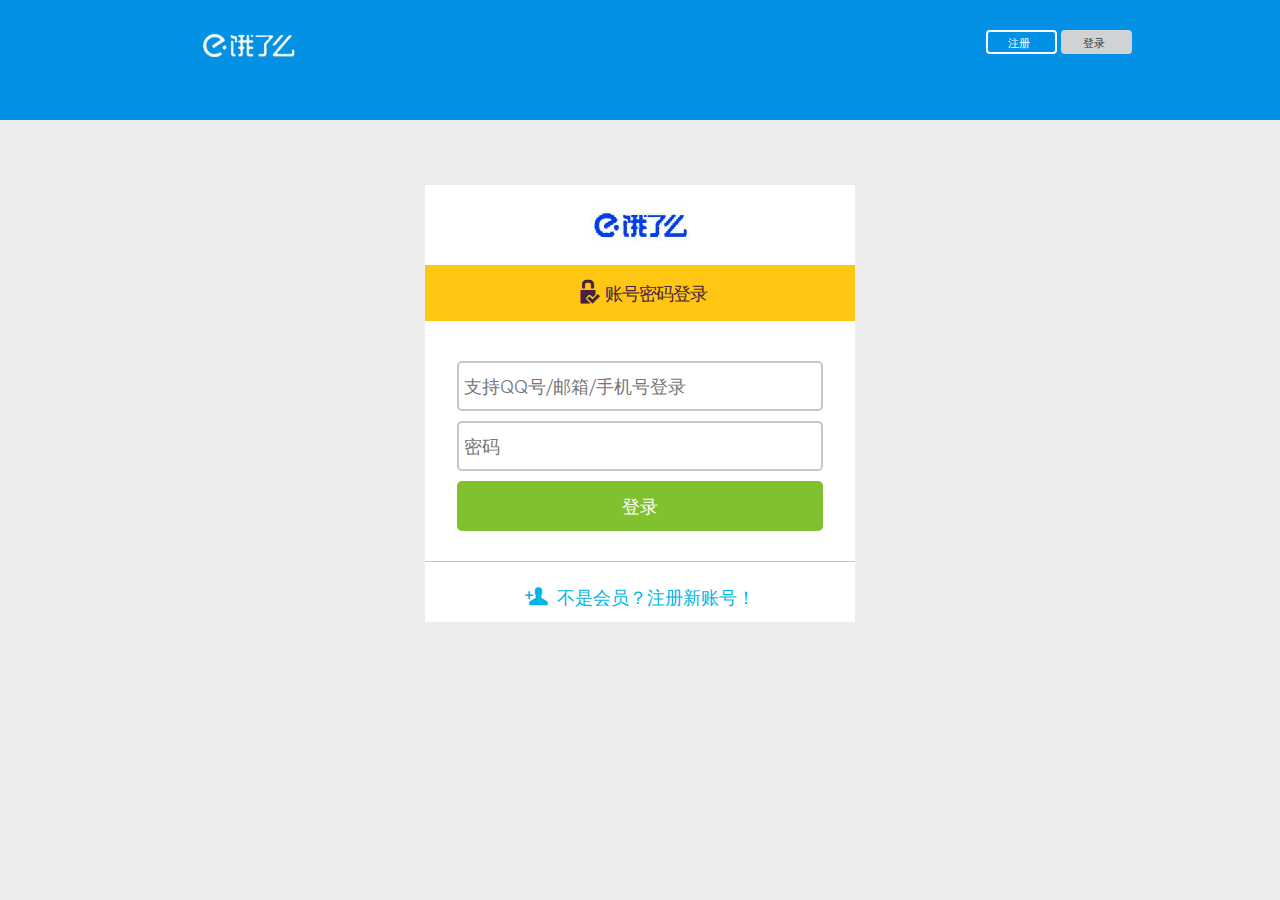
<file: login.html>
<!DOCTYPE html>
<html>
<head>
  <!--  <meta name="viewport" content="width=device-width, initial-scale=1">-->
    <title>饿了么</title>
    <meta http-equiv="Content-Type" content="text/html; charset=utf-8"/>
    <meta name="robots" content="noindex,nofollow"/>
    <link href="css/style.css" rel="stylesheet" type="text/css"/>
    <style>
        .topArea{background-color: #0391e6;}
        .logo{background: url("images/elm1.png") no-repeat;width: 121px;height: 121px;margin-top: -15px;}
        .hhLogoTop{background: url("images/elm2.jpg") no-repeat;width:100px;  height: 80px;}
    </style>
</head>
<body class="bodyAuth bodyHungryhouse desktop">

<div id="overDiv" style="position:absolute; visibility:hidden; z-index:1000;"></div>

<div class="body">
	<!--头：导航栏-->
    <div class="topArea">
        <div class="header">
           <!-- <a class="logo" href="index.html" title="order takeaway online">
                <span>Hungryhouse.co.uk</span>
            </a>-->
            <a class="logo" href="index.html"></a>
			<!--显示注册和登录按钮-->
            <div class="userInfo">
            	<!--注册按钮-->
                <a href="register.html" class="guestJoinButton">
                    <span>注册</span>
                </a>
				<!--登录按钮-->
                <a class="button--small" href="javascript:void(0)">
                    <span>登录</span>
                </a>
            </div>
           <!-- <div id="header-message" class="larger">
                <span>Order Takeaway Online!</span>
            </div>-->
        </div>
    </div>

	<!--身体-->
    <div id="main-container">
        <div id="maincontent-start"></div>
        <!-- Start body -->
        <div id="maincontent">
            <div class="signInPopupWrapper signInWrapperNew signInWrapperNewForJQ clearfix">
                <div id="popup-tpl" class="signIn">
                    <!--<i class="icon-logo-hh hhLogoTop"></i>-->
                    <i class="logo hhLogoTop"></i>
                    <p class="headline flexItem"><i class="icon-login-user"></i>&nbsp;<strong>账号密码登录</strong></p>
					<!--登录表单-->
                    <form >
                        <fieldset class="login">
                        	<!--邮箱-->
                            <input autocapitalize="off" autocomplete="off" autocorrect="off"  type="text"
                                   name="username" placeholder="支持QQ号/邮箱/手机号登录" required/>
                            <!--密码-->
                            <input autocapitalize="off"autocomplete="off" autocorrect="off" type="password"
                                   name="password"  placeholder="密码" required/>
                            <!--登录按钮-->
                            <button type="submit" class="button--green">登录</button>
                        </fieldset>
                    </form>
                    <a id="box-link-inside" href="register.html" class="iconLinkBlue flexItem">
                        <i class="icon-create-account"></i>&nbsp;
                        <span>不是会员？注册新账号！</span>
                    </a>
                </div>
            </div>
        </div> <!-- end maincontent -->
        <div class="clear"></div>
        <!-- End body -->
        <div id="maincontent-end"></div>
    </div> <!-- end main-container -->
</div>

</body>
</html>
</file>
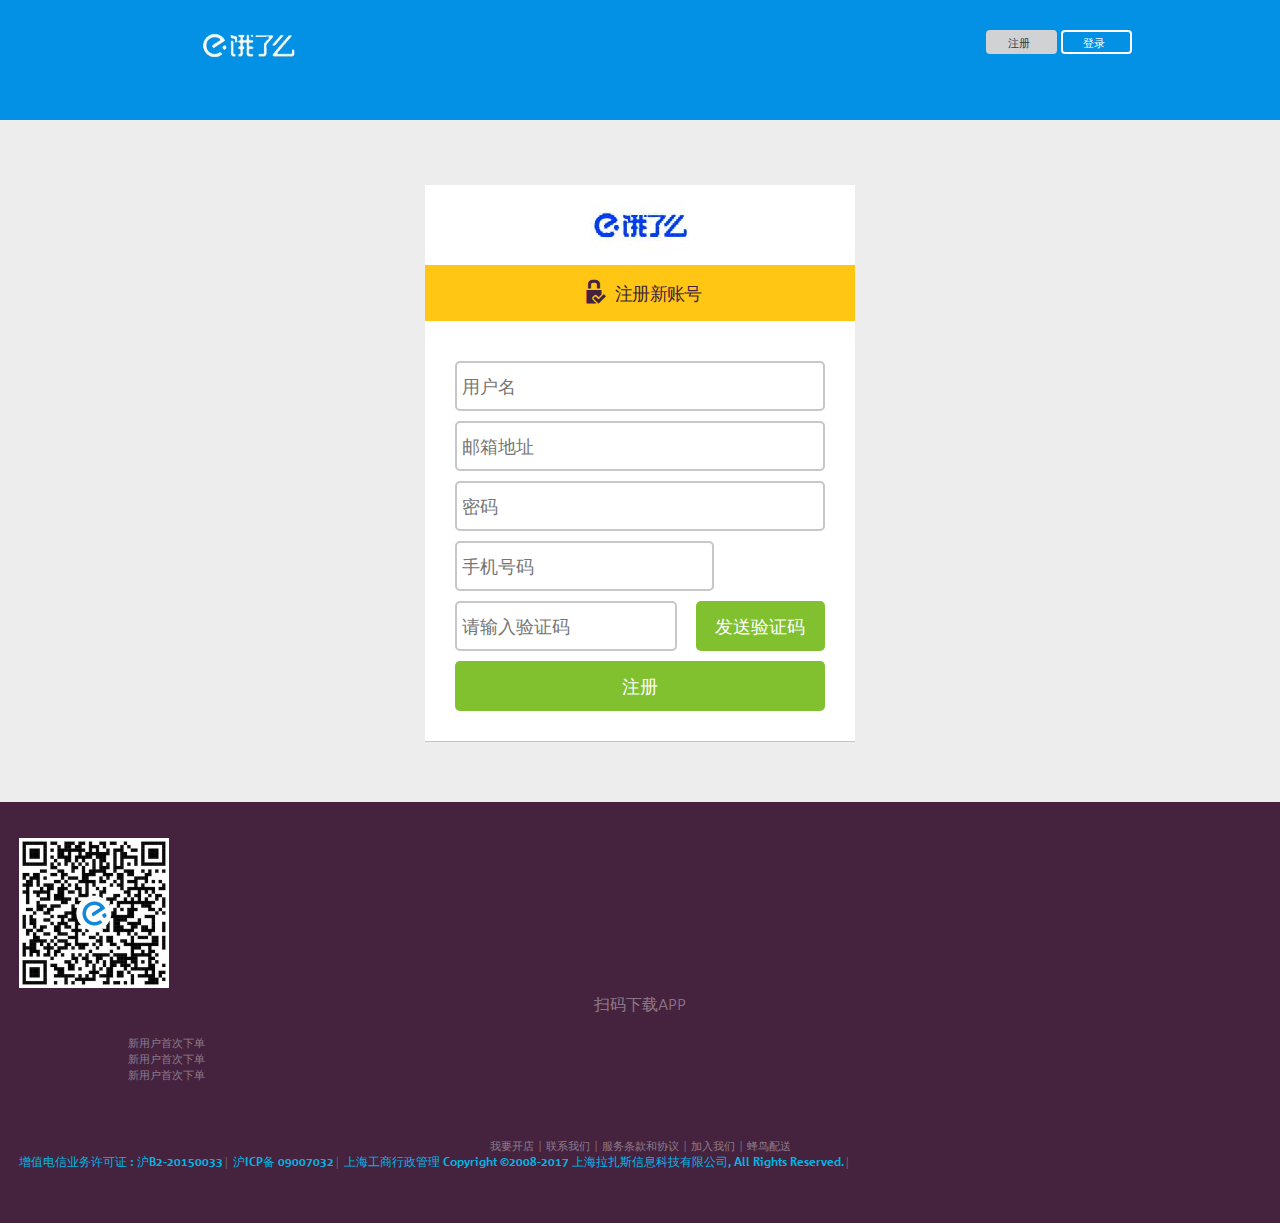
<file: register.html>
<!DOCTYPE html>
<html ng-app="registerControllerModule">
<head>
   <!-- <meta name="viewport" content="width=device-width, initial-scale=1">-->
    <title>饿了么</title>
    <meta http-equiv="Content-Type" content="text/html; charset=utf-8"/>
    <meta name="robots" content="noindex,nofollow"/>
    <link href="css/style.css" rel="stylesheet" type="text/css"/>
    <style>
        .signInPopupWrapper .accountJoin{width: 430px !important}
        .topArea{background-color: #0391e6;}
        .logo{background: url("images/elm1.png") no-repeat;width: 121px;height: 121px;margin-top: -15px;}
        .hhLogoTop{background: url("images/elm2.jpg") no-repeat;width:100px;  height: 80px;}
        [ng-cloak]{display: none;}
    </style>
</head>

<body class="bodyAccount bodyHungryhouse desktop" ng-controller="registerController" ng-cloak>

<div id="overDiv" style="position:absolute; visibility:hidden; z-index:1000;"></div>

<div class="body">
	<!--头：导航栏--->
    <div class="topArea">
        <div class="header">
            <!--<a class="logo" href="index.html" title="order takeaway online">
                <span>Hungryhouse.co.uk</span>
            </a>-->
            <a class="logo" href="index.html"></a>
            <!--显示注册和登录按钮-->
            <div class="userInfo">
            	<!--显示注册按钮-->
                <a href="javascript:void(0)">
                    <span>注册</span>
                </a>
				<!--显示登录按钮-->
                <a href="login.html" class="guestJoinButton">
                    <span>登录</span>
                </a>
            </div>
            <!--<div id="header-message" class="larger">
                <span>Order Takeaway Online!</span>
            </div>-->
        </div>
    </div>

	<!--身体-->
    <div id="main-container">
        <div id="maincontent-start"></div>
        <!-- Start body -->
        <div id="maincontent">
            <div class="signInPopupWrapper signInWrapperNew signInWrapperNewForJQ clearfix">
                <div id="popup-tpl" class="accountJoin">
                    <!--<i class="icon-logo-hh hhLogoTop"></i>-->
                    <i class="logo hhLogoTop"></i>
                    <p class="headline" style="text-align: center">
                        <i class="icon-login-user"></i>
                        &nbsp;<strong >注册新账号</strong>
                    </p>
					<!--注册表单-->
                    <form >
                        <fieldset class="login flexItem half">
                        	<!--用户名-->
                        	<input autocapitalize="off" autocomplete="off" autocorrect="off" type="text" 
                                   name="firstname" placeholder="用户名" required ng-model="signupForm.firstname"/>
                            <!--邮箱-->
                            <input autocapitalize="off" autocomplete="off" autocorrect="off" type="email"
                                   name="emailaddress" placeholder="邮箱地址" required ng-model="signupForm.email"/>
                            <!--密码-->
                            <input autocapitalize="off" autocomplete="off" autocorrect="off" type="password"
                                   name="password" placeholder="密码" required ng-model="signupForm.password"/>
                            <!--手机号-->
							<input autocapitalize="off" autocomplete="off" autocorrect="off" type="text" 
                            	   name="phone"	placeholder="手机号码" required tabindex="3"  style="width: 70%;" ng-model="signupForm.phone"/>
                            <!--验证码-->
                            <div>
								<input autocapitalize="off" autocomplete="off" autocorrect="off" type="text" 
                            	placeholder="请输入验证码" required style="width: 60%;" ng-model="signupForm.verifyCode"/>
                            	<!--点击发送验证码-->
                            	<button style="width: 35%;float: right;" ng-click="sendVerifyCode()" ng-disabled="clicked">{{title}}</button>
							</div>
							<!--注册按钮-->
                            <button type="submit" class="ctaBtn green button--green" tabindex="5" ng-click="signup()">
                            	注册
                            </button>
                        </fieldset>
                       <!-- <div class="options flexItem half signUpBackground"></div>-->
                    </form>
                </div>
            </div> <!-- end maincontent -->
            <div class="clear"></div>
            <!-- End body -->
            <div id="maincontent-end"></div>
        </div> <!-- end main-container -->
    </div>
</div>
<footer-html></footer-html>

</body>
<script src="js/angular.js"></script>
<script src="js/controller/registerController.js"></script>
<script src="js/service/indexService.js"></script>
<script src="js/directive/footer.js"></script>

</html>
</file>
<file: css/style.css>
/* Custom Font Face  */
@font-face {font-family: "Light"; src: url("./font/CorpidC1-Light.eot"); src: url("./font/CorpidC1-Light.eot?#iefix") format("embedded-opentype"), url("./font/CorpidC1-Light.woff") format("woff"); font-weight: normal; font-style: normal;}
@font-face {font-family: "Regular"; src: url("./font/CorpidC1-Regular.eot"); src: url("./font/CorpidC1-Regular.eot?#iefix") format("embedded-opentype"), url("./font/CorpidC1-Regular.woff") format("woff"); font-weight: normal; font-style: normal;}
@font-face {font-family: "Bold"; src: url("./font/CorpidC1-Bold.eot"); src: url("./font/CorpidC1-Bold.eot?#iefix") format("embedded-opentype"), url("./font/CorpidC1-Bold.woff") format("woff"); font-weight: normal; font-style: bold;}
@font-face {font-family: "Heavy"; src: url("./font/CorpidC1-Heavy.eot"); src: url("./font/CorpidC1-Heavy.eot?#iefix") format("embedded-opentype"), url("./font/CorpidC1-Heavy.woff") format("woff"); font-weight: normal; font-style: normal;}
@font-face {font-family: "RegularItalic"; src: url("./font/CorpidC1-RegularItalic.eot"); src: url("./font/CorpidC1-RegularItalic.eot?#iefix") format("embedded-opentype"), url("./font/CorpidC1-RegularItalic.woff") format("woff"); font-weight: normal; font-style: normal;}
/* Icon Font Settings  */
@font-face {font-family: 'HH-icon-font';src:url('font/HH-icon-font.eot?132');src:url('font/HH-icon-font.eot?132#iefix') format('embedded-opentype'),url('font/HH-icon-font.ttf?132') format('truetype'),url('font/HH-icon-font.woff?132') format('woff'),url('font/HH-icon-font.svg?132#HH-icon-font') format('svg');font-weight: normal;font-style: normal;}
[class^="icon-"], [class*=" icon-"], #maincontent .infoOpeningHoursLabel, #maincontent .infoPaymentTypesTitle, .bodyInfo .restsOffersAvailable a{font-family: 'HH-icon-font';speak: none;font-style: normal;font-weight: normal;font-variant: normal;text-transform: none;line-height: 1; -webkit-font-smoothing: antialiased; -moz-osx-font-smoothing: grayscale;}
[class^="icon-"] span, [class*=" icon-"] span{display:none !important;}
.icon-arrow-down:before{content:"\e601";}
.icon-arrow-left:before{content:"\e602";}
.icon-arrow-right:before{content:"\e603";}
.icon-arrow-up:before{content:"\e604";}
.icon-open:before, .recentOrdersSubHeadlineIcon:before, .infoOpeningHoursLabel:before{content:"\e605";}
.icon-offer:before,.icon-specialOffers:before, .bodyInfo .restsOffersAvailable a:before{content:"\e606";}
.icon-basket:before{content:"\e607";}
.icon-halal:before{content:"\e608";}
.icon-favourite-restaurant:before{content:"\e609";}
.icon-dish:before{content:"\e60a";}
.icon-cash:before{content:"\e60f";}
.icon-home:before{content:"\e612";}
.icon-user:before{content:"\e600";}
.icon-basket-minus:before{content:"\e632"}
.icon-deliveryhero:before{content:"\e614";}
.icon-cuisines:before{content:"\e615";}
.icon-search-results:before, .icon-searchinfo:before{content:"\e616";}
.icon-close:before{content:"\e617";}
.icon-minus:before, .recentOrderHeader a.recentOrderExpand .icon-plus:before{content:"\e622";}
.icon-plus:before{content:"\e621";}
.icon-address:before{content:"\e61e";}
.icon-attention:before, .icon-warning:before{content:"\e61f"; color:#D61F26;}
.icon-silver-service:before{content:"\e61a";}
.icon-free-delivery:before{content:"\e61d";}
.icon-about:before{content:"\e611";}
.icon-wallet:before, #maincontent .infoPaymentTypesTitle:before{content:"\e61c";}
.icon-accept:before{content:"\e619";}
.icon-information:before{content:"\e618";}
.icon-register:before{content:"\e61b";}
.icon-delete:before{content:"\e60b";}
.icon-stars:before{content:"\e60e \e60e \e60e \e60e \e60e";}
/*latest icons*/
.icon-spicylevel1:before{content:"\e610"; color: #D61F26;}
.icon-spicylevel2:before{content:"\e623"; color: #D61F26;}
.icon-spicylevel3:before{content:"\e624"; color: #D61F26;}
.icon-spicylevel4:before{content:"\e625"; color: #D61F26;}
.icon-spicylevel5:before{content:"\e626"; color: #D61F26;}
.icon-spicylevel:before{content:"\e626"; color: #D61F26;}
.icon-nospicylevel:before{content:"\e626"; }
.icon-cashpounds:before{content:"\e627";}
.icon-accountbalance:before{content:"\e628";}
.icon-cashblanc:before{content:"\e629";}
.icon-vegetarian:before{content:"\e62a"; color: #81C02F;}
.icon-instagram:before{content:"\e62f";}
.icon-twitter:before{content:"\e62d";}
.icon-youtube:before{content:"\e631";}
.icon-facebook:before{content:"\e630";}
.icon-facebook:before{content:"\e630";}
.icon-instagram:before, .icon-twitter:before, .icon-youtube:before, .icon-facebook:before{ font-size: 50px; position: relative; top: 15px; margin-left:15px;}
.icon-location:before{content:"\e630";}
.icon-instagram{color:rgb(224,76,52)}
.icon-instagram:hover{color:rgb(206,56,45);}
.icon-deals:before{content:"\e63f";}

.icon-twitter{color:rgb(45,175,230)}
.icon-twitter:hover{color:rgb(16,141,197);}

.icon-facebook{color:rgb(62,82,148);}
.icon-facebook:hover{color:rgb(37,60,104);}

.icon-youtube{color:rgb(205,36,34)}
.icon-youtube:hover{color:rgb(179,24,27);}
/*migrate member-id icons*/
.icon-login-user:before{content:"\e636"}
.icon-pwd-recovery:before{content:"\e637";}
.icon-create-account:before{content:"\e639";}
.icon-connect-facebook:before{content:"\e63b";}
.icon-open-id:before{content:"\e63a";}

/* additonal icon settings*/
#maincontent .infoOpeningHoursLabel:before{margin-right:5px;}
.icon-searchinfo{font-size: 30px; color: #343b46; width: 40px; float: left;}
.icon-plus{ color: #81c02e; position: relative; top:1px;}
.icon-minus, .recentOrderHeader a.recentOrderExpand .icon-plus:before, #recent-orders .icon-plus{ color: #d1d2d4; font-size: 18px;}
.icon-silver-service{ color: #d1d2d4;}

.bodyInfo .restsOffersAvailable a:before{ display: inline-block; color: #fff; font-size: 150%;
    vertical-align: top; margin-top: 2px;}
.shoppingCart .icon-basket-minus:before{line-height:15px;}


.icon-payment-method-s3-cash:after{
    font-size: 24px;
    content:"\e627";
    line-height: 55px;
    padding: 0 15px 0 15px;
    vertical-align: middle;
}
.paymentMethodPayPal {
    position: relative;
}
.paypal-icon-container {
    position: absolute;
    background:url("../images/Paypal.png") no-repeat;
    height: 85%;
    display: inline-block;
    width: 60%;
    bottom: 0px;
    background-size: contain;

}

.icon-payment-method-s3-account:after {
    font-size: 32px;
    content:"\e628";
    padding: 0 17px 0 10px;
    vertical-align: middle;
}
.icon-payment-method-s3-cheque:before {
    content:"\e629";
    font-size: 33px;
    line-height: 55px;
    padding-right: 15px;
    vertical-align: middle;
}
.icon-payment-method-s3-account span, .icon-payment-method-s3-cash span,
.icon-payment-method-s3-cheque span, .icon-payment-method-s3-paypal span, .icon-payment-method-s3-creditcard span {
    color: #6F6F77;
    font-family: Light,Verdana,sans-serif;
    font-size: 14px;
    line-height: 17px;
}
.icon-scissors:before {
    content:"\e640";
}
.scrollFormParts [class^="icon-"] span, [class*=" icon-"] span{ display: inline !important;}
.bodyInfo .infoPaymentTypesList, .bodyInfo .infoOpeningHoursTime, .bodyInfo .infoPaymentTypeCondition { padding-left: 18px; line-height: 14px;}
.bodyinfo #maincontent .infoRestRating{width:106px !important;}
body {
    background-color: #EDEDEE;
    font-size: 14px;
    font-family: Light, Verdana, sans-serif;
    line-height: 17px;
    color: #6f6f77;
    padding: 0;
    margin: 0;
    min-width: 1004px;
}
#offline-popup-wrapper{
    padding: 20px;
    text-align: center;
    display: none;
}
.offlinePopup {
    height: auto !important;
}
.offlineOverlay{
    display: none;
}
.next-btn a{
    display: block;
    border-radius: 2px;
    border: 1px solid #B6B5BA;
    margin: 16px auto;
    height: 20px;
    text-align: center;
    width: 100px;
}
article,aside,details,figcaption,figure,header,hgroup,nav,section,summary {
    display: block;
}
.clear{
    clear:both;
}
audio,canvas,video {
    display: inline-block;
}
#homepage-guest-postcode-submit{
    border: 0;
    height: 41px;
    width: 158px;
    margin: 0;
    padding: 0;
    color: #fff;
    background: #81c02f;
    -webkit-border-radius: 4px;
    -moz-border-radius: 4px;
    -ms-border-radius: 4px;
    -o-border-radius: 4px;
    border-radius: 4px;
    font-size: 14px;
    font-family: Heavy,Helvetica,Arial,Verdana,sans-serif;
    line-height: 19px;
    text-transform: uppercase;
    font-weight: bold;
}

#homepage-guest-postcode-submit:hover{
    background: #468c3c;
}

audio:not([controls]) {
    display: none;
    height: 0;
}

[hidden],template {
    display: none;
}

html {
    -ms-text-size-adjust: 100%;
    -webkit-text-size-adjust: 100%;
}

a {
    background: transparent;
    font-family: Bold, Verdana, sans-serif;
    color: #00b6e4;
}

a:focus {
    outline: thin dotted;
}

a:active,a:hover {
    outline: 0;
    color: #00a6de;
}

h1 {
    font-size: 2em;
    margin: .67em 0;
}

abbr[title] {
    border-bottom: 1px dotted;
}

b,strong {
    font-family: Bold, sans-serif;
    font-weight:normal;
}

dfn {
    font-style: italic;
}

hr {
    -moz-box-sizing: content-box;
    box-sizing: content-box;
    height: 0;
}

mark {
    background: #ff0;
    color: #000;
}

code,kbd,pre,samp {
    font-family: monospace, sans-serif;
    font-size: 1em;
}

pre {
    white-space: pre-wrap;
}

q {
    quotes: "\201C" "\201D" "\2018" "\2019";
}

small {
    font-size: 80%;
}

sub,sup {
    font-size: 75%;
    line-height: 0;
    position: relative;
    vertical-align: baseline;
}

sup {
    top: -0.5em;
}

sub {
    bottom: -0.25em;
}

img {
    border: 0;
}

svg:not(:root) {
    overflow: hidden;
}

figure {
    margin: 0;
}

fieldset {
    border: 1px solid #c0c0c0;
    margin: 0 2px;
    padding: .35em .625em .75em;
}

legend {
    border: 0;
    padding: 0;
}

button,input,select,textarea {
    font-family: inherit;
    font-size: 100%;
    margin: 0;
}

button,input {
    line-height: normal;
    outline: none;
}

input[type="text"]:focus{
    border: 1px solid #ffc713;
}

button,select {
    text-transform: none;
}

button,html input[type="button"],input[type="reset"],input[type="submit"] {
    -webkit-appearance: button;
    cursor: pointer;
}

button[disabled],html input[disabled] {
    cursor: default;
}

input[type="checkbox"],input[type="radio"] {
    box-sizing: border-box;
    padding: 0;
}

input[type="search"] {
    -webkit-appearance: textfield;
    -moz-box-sizing: content-box;
    -webkit-box-sizing: content-box;
    box-sizing: content-box;
}

input[type="search"]::-webkit-search-cancel-button,input[type="search"]::-webkit-search-decoration {
    -webkit-appearance: none;
}

button::-moz-focus-inner,input::-moz-focus-inner {
    border: 0;
    padding: 0;
}

textarea {
    overflow: auto;
    vertical-align: top;
}

table {
    border-collapse: collapse;
    border-spacing: 0;
}

select{
    cursor: pointer;
}

body > iframe, noscript, .os, script + img {
    display:none;
}

#captcha-placeholder iframe, .goog-bubble-content iframe, .gc-bubbleDefault iframe {
    display: block;
}

#checkout-payment-method-form iframe, noscript, .os, script + img,
#body_choose_time iframe, noscript, .os, script + img {
    display: block;
}

#sort-form noscript{
    display:inline-block;
}

#sort-form a{
    color: inherit !important;
    font-size: 14px;
    margin: auto 8px;
}

#sort-form a.active{
    color:#343b46 !important;
}

.rebrandSearchBody {
    padding: 0;
    margin: 0;
    font-weight: 500;
    font-size: 12px;
    line-height: 15px;
    color: #6f6f77;
}

.round {
    -webkit-border-radius: 9999px;
    -moz-border-radius: 9999px;
    -ms-border-radius: 9999px;
    -o-border-radius: 9999px;
    border-radius: 9999px;
}

.center {
    display: block;
    margin: 5px auto;
}

.ctaButton,
.imgBtnSendNewActivation,
.imgBtnContinue2,
.imgBtnFindAddress,
.imgBtnSaveLocation,
.imgBtnAddNewLocation{
    text-align: center;
    text-transform: uppercase;
    border: 0;
    font-weight: 900;
    font-size: 14px;
    font-family: 'heavy', Arial, sans-serif;
    line-height: 41px;
    color: #fff;
    -webkit-border-radius: 4px;
    -moz-border-radius: 4px;
    -ms-border-radius: 4px;
    -o-border-radius: 4px;
    border-radius: 4px;
    display: inline-block;
}

.imgBtnSaveLocation, .imgBtnAddNewLocation{
    background-color: #80bf2f;
    height: 40px;
    line-height: 40px;
    width: 165px;
}

.imgBtnSendNewActivation,
.imgBtnContinue2,
.activateMembershipBtn,
.imgBtnFindAddress{
    display: inline-block;
    width: 155px;
    height: 41px;
    line-height: 41px;
    color: black;
    margin: 20px 0;
}
.activateMembershipBtn{
    width:300px;
}

.restsSearchTop500Description {
    background-image: url('../images/TopTalkeaway2014_Small.jpg');
    background-repeat: no-repeat;
    background-position: left bottom;
    /*display: inline-block;*/
    float: none;
    height: 22px;
    width: 83px;
    padding-left: 5px;
    margin-bottom: 2px;
    position: absolute;
    top: 43px;
    left: 4px;
}

#body_edit_new_location .imgBtnFindAddress{
    margin: 0px;
    left: 275px;
}


.imgBtnFindAddress{
    position: relative;
    top: -25px;
    left: 90px;
}
.imgBtnContinue2, .imgBtnAddNewLocation{
    background: #ffc713;
    margin: 20px 0;
}
.imgBtnContinue2:hover, .imgBtnAddNewLocation:hover{
    background: #ffaa00;
}
.imgBtnSendNewActivation:after{
    content: 'submit';
    display: inline-block;
}
.imgBtnContinue2:after{
    content: 'continue';
    display: inline-block;
}
.activateMembershipBtn{
    background: #81c02f;
    margin: 0;
    color:#fff;
}

.imgBtnSaveLocation{
    margin-top:30px;
}

.activateMembershipBtn:hover, .imgBtnSaveLocation:hover{
    background: #468c3c;
}
.activateMembershipBtn:hover{
    color:#fff;
}

.activateMembershipBtn:after{
    content: 'activate Membership';
    display: inline-block;
    color: #fff;
}

/* CTA sizes */
/* standart Button size*/
.ctaBtn, .ctaBtnBold, .ctaBtnFlat, .activateMembershipBtn {
    /* common behaviour */
    display: inline-block;
    text-align: center;
    text-transform: uppercase;
    border: 0;
    font-size: 14px;
    font-family: 'heavy', Arial, sans-serif;
    font-weight:normal;
    vertical-align: top;

    -webkit-border-radius: 4px;
    -moz-border-radius: 4px;
    -ms-border-radius: 4px;
    -o-border-radius: 4px;
    border-radius: 4px;

    /* sizes */
    height: 35px;
    line-height: 35px;
    min-width: 155px;
    padding: 0 30px;
    margin: 0;
    overflow: hidden;

    -webkit-transition: background-color 200ms linear;
    -moz-transition: background-color 200ms linear;
    -o-transition: background-color 200ms linear;
    -ms-transition: background-color 200ms linear;
    transition: background-color 200ms linear;

}
/* ctaBtn resets */
.ctaBtnBold{ font-family: Bold, Verdana, sans-serif;}
.ctaBtnFlat{ height: 25px; line-height: 25px; width: auto; font-family: Bold, Verdana, sans-serif;}
.ctaBtn span{ padding: 0; margin: 0;}
.ctaBtn img, .ctaBtnBold img, .ctaBtnFlat img{ display: none;}

/* green CTA - Button */
.green{background-color: #81c02f;color: #fff;}
.green:hover{background-color: #468c3c;color: #fff;}

/* yellow CTA - Button */
.yellow{background-color: #ffc713;color:#fff;}
.yellow:hover{background-color: #ffaa00;color:#fff;}

/* dark yellow CTA - Button */
.dyellow{background-color: #ffc713;color:#343B46;}
.dyellow:hover, .img-link.buttonContinue:hover{background-color: #ffaa00;color:#343B46;}

/* yellow CTA - Button */
.orange{background-color: #f8981b;color:#fff;}
.orange:hover{background-color: #fc503c;color:#fff;}

/* grey CTA - Button */
.grey{background-color: #d1d2d4;color:#343b46;}
.grey:hover, .buttonCancel.buttonGrey:hover{background-color: #9f9fa1;color:#fff;}

#sign-in-popup-wrapper {
    display: none;
    margin: 0 auto;
}

.inline {
    display: inline-block;
    vertical-align: top;
}

.homeFieldsetSignin {
    border: 0;
    margin: 0;
    padding: 0;
    font-weight: 900;
    font-size: 12px;
    line-height: 14px;
    color: #343b46;
    width: 45%;
    display: inline-block;
    height: 135px;
}

.homeFieldsetSignin label {
    display: block;
    margin: 13px 0 7px 1px;
    cursor: pointer;
}

.homeFieldsetSignin label.inline {
    display: inline-block;
    vertical-align: top;
    margin: 0 0 0 1px;
}

.homeLegendSignin {
    background: #ffc614;
    height: 50px;
    line-height: 50px;

    font-size: 15px;

    line-height: 18px;
    color: #343b46;
    padding: 0;
    margin: 0;
    border: 0;
    display: none;
}

.homeLegendSignin p:last-child {
    padding-top: 25px;
}

#home-secure-signin,.addFieldInfo {
    display: block;
    font-weight: 500;
    font-size: 11px;

    line-height: 17px;
    color: #03b4e6;
    margin-left: 1px;
}

#home-secure-signin {
    padding-left: 17px;
}

#home_member_signin {
    position: relative;
    top: 80px;
    left: 70px;
}

.inputField {
    width: 300px;
    height: 15px;
    padding: 5px;
    border: 1px solid #b6b5ba;
    -webkit-border-radius: 4px;
    -moz-border-radius: 4px;
    -ms-border-radius: 4px;
    -o-border-radius: 4px;
    border-radius: 4px;
}

.cta {
    width: 155px;
    height: 35px;
}

ul {
    margin: 0;
    padding: 0;
}

li {
    list-style: none;
}

a {
    text-decoration: none;
}

.button {
    color: #fff;
    border: 2px solid #fff;
    padding: 0 20px;
    -webkit-border-radius: 4px;
    -moz-border-radius: 4px;
    -ms-border-radius: 4px;
    -o-border-radius: 4px;
    border-radius: 4px;
}

.button:hover {
    background: #ffc614;
    border: 2px solid #ffc614;
    color: #8d2429;
}

.body {
    width: 100%;
}

body.bodyCmsCuisineLanding, body.bodyCmsRestcatLanding, body.bodyCmsRestcatCityLanding{
    background-color: #fff;
}

.topArea {
    height: 120px;
    width: 100%;
    background-color: #d61f26;
    background-repeat: no-repeat;
    background-size: 100% 100%;
    margin-bottom: 65px;

}

.bodyRestaurant .topArea{
    margin-bottom: 0;
}

.bodyRestaurants .restsMainLiked, .bodyRestaurants .restsMainLiked a{
    display: none;
    color: #b7b5ba;
    font-size: 14px;
}
.header {
    height: 100%;
    margin: 0 auto;
    position: relative;
    width: 1004px;
    z-index: 200;



}

#header-message{
    float:right;

    color:#FFF;
    padding: 7px 15px;
    height:22px;
    margin-top: -30px;
    font-family: heavy;
    margin-right: 36px;
    font-size: 17px;
}

#header-message.larger{
    font-size: 24px;
}

#header-message span{
    line-height: 20px;
}

.logo {
    background-image: url("../images/search/search_logo.png");
    height: 75px;
    width: 150px;
    margin-top: 20px;
    margin-left: 5%;
    display: inline-block;
    background-repeat: no-repeat;
}

#body_order_submitted .topArea,
#body_rate_order .topArea,
#body_order_history .topArea{
    margin-bottom: 20px;
}

#body_order_submitted strong{
    font-family: Bold, Verdana, sans-serif;
    letter-spacing: -0.05em;
}

.logo span {
    display: none;
}

.userInfo {
    padding-right: 10px;
    margin-top: 30px;
    width: 50%;
    text-align: right;
    vertical-align: top;
    float: right;
    clear: left;
    color:#fff;
}
.userInfo span{
    padding-right:5px;
}
.userInfo .openIdWelcome{
    background-image:url("../images/hh_sprite.png");
    background-position: 0 -1179px;
    background-repeat: no-repeat;
    padding-left:25px;
}

.userInfo a,
#mainmenu-item-join,
#guest-login-button,
#guest-login-button-new{
    border: 2px solid #d1d2d4;
    padding: 0 20px;
    -webkit-border-radius: 4px;
    -moz-border-radius: 4px;
    -ms-border-radius: 4px;
    -o-border-radius: 4px;
    border-radius: 4px;
    display: inline-block;
    height: 20px;
    font-family: Bold, Verdana, sans-serif;
    text-transform: uppercase;
    font-size: 11px;
    background: #d1d2d4;
    line-height: 20px;
    color: #343b46;
}

.userInfo a:hover{
    background: #ffaa00;
    border: 2px solid #ffaa00;
    color: #fff;
}

#guest-login-button,
#guest-login-button-new{
    background: #ffc713;
    border: 2px solid #ffc713;
    color: #343b46;
}
#guest-login-button-new {
    margin-right: 20px;
}
#guest-login-button:hover,
#guest-login-button-new:hover{
    background: #ffaa00;
    border: 2px solid #ffaa00;
    color: #343b46;
}


a.guestJoinButton{
    background:none;
    color: #fff;
    border-color: #fff;
}

a.guestJoinButton:hover{
    background: #fff;
    border-color: #fff;
    color: #E84325;
}

.bodyCms a.guestJoinButton{
    text-shadow: 0 0 2px #000;
}

.bodyCms a.guestJoinButton:hover{
    text-shadow: none;
}

.mainNav {
    background-color: rgba(0,0,0,0.2);
    display: inline-block;
    width: auto;
    padding: 7px 15px;
    text-align: right;
    vertical-align: top;
    float: right;
    margin: -30px 10px 0 0;
    font-size: 12px;
    line-height: 20px;
    color: #6f6f77;
    -webkit-border-radius: 4px;
    -moz-border-radius: 4px;
    -ms-border-radius: 4px;
    -o-border-radius: 4px;
    border-radius: 4px;
}

.mainNav li {
    display: inline-block;
    list-style: none;
    border-right: 1px solid #fff;
}

.mainNav li:last-child {
    border: 0;
}

.mainNav a {
    color: #fff;
    padding: 2px 10px;
    font-size: 14px;
    font-family: Light, Verdana, sans-serif;
}
.mainNav .active a {
    color: #ffaa00;
    font-family: Regular, Verdana, sans-serif;
}

.bodyCmsRestcatLanding .mainNav,
.bodyCmsCuisineLanding .mainNav,
.bodyCmsRestcatCityLanding .mainNav,
.bodyCmsRestcatCityLanding .mainNav {
    background-color: rgba(0,0,0,0);
    margin-top: -75px;
    margin-right: 250px;
}


.bodyCmsRestcatLanding .mainNav li.nav-home, .bodyCmsCuisineLanding .mainNav li.nav-home, .bodyCmsRestcatCityLanding .mainNav li.nav-home{
    display:none;
}

.bodyCmsRestcatLanding .mainNav li, .bodyCmsCuisineLanding .mainNav li, .bodyCmsRestcatCityLanding .mainNav li {
    border: 0;
}

.bodyCmsRestcatLanding .mainNav a, .bodyCmsCuisineLanding .mainNav a, .bodyCmsRestcatCityLanding .mainNav a {
    text-transform: uppercase;
    font-family: bold;
    font-size: 11px;
}

.bodyCmsCuisineLanding .mainNav a {
    text-shadow: 0 0 2px #000;
}

.bodyCmsRestcatLanding .mainNav .homeNavOrderTracking, .bodyCmsCuisineLanding .mainNav .homeNavOrderTracking, .bodyCmsRestcatCityLanding .mainNav .homeNavOrderTracking {
    display:none;
}

.bodyCmsRestcatLanding #header-message, .bodyCmsCuisineLanding #header-message, .bodyCmsRestcatCityLanding #header-message {
    display:none;
}

.bodyCmsCuisineLanding .header a.logo,
.bodyCmsRestcatLanding .header a.logo,
.bodyCmsRestcatCityLanding .header a.logo {
    background: transparent url("../../images/home/hh_StageLogo.png") no-repeat scroll left top;
    height: 100px;
    width: 190px;
    margin-top: 0;
}

.bodyCmsCuisineLanding .body div.topArea,
.bodyCmsRestcatLanding .body div.topArea,
.bodyCmsRestcatLanding .body div.topArea,
.bodyCmsRestcatCityLanding .body div.topArea{
    background: transparent url("../images/HH_Home_desktopcurry_sm.jpg") no-repeat scroll center top / cover;
}

.bodyCmsCuisineLanding.bodyAll-night-alcohol .body div.topArea{
    background: transparent url("../images/seoCuisineHeaders/desktop/alcohol.jpg") no-repeat scroll center top / cover;
}
.bodyCmsCuisineLanding.bodyHalal-takeaway .body div.topArea{
    background: transparent url("../images/seoCuisineHeaders/desktop/halal.jpg") no-repeat scroll center top / cover;
}
.bodyCmsCuisineLanding.bodyChinese-takeaway .body div.topArea{
    background: transparent url("../images/seoCuisineHeaders/desktop/chinese.jpg") no-repeat scroll center top / cover;
}
.bodyCmsCuisineLanding.bodyPizza .body div.topArea{
    background: transparent url("../images/seoCuisineHeaders/desktop/pizza.jpg") no-repeat scroll center top / cover;
}
.bodyCmsCuisineLanding.bodyKebab .body div.topArea{
    background: transparent url("../images/seoCuisineHeaders/desktop/kebab.jpg") no-repeat scroll center top / cover;
}
.bodyCmsCuisineLanding.bodyDesserts-takeaway .body div.topArea{
    background: transparent url("../images/seoCuisineHeaders/desktop/desserts.jpg") no-repeat scroll center top / cover;
}
.bodyCmsCuisineLanding.bodyFish-and-chips .body div.topArea{
    background: transparent url("../images/seoCuisineHeaders/desktop/fishandchips.jpg") no-repeat scroll center top / cover;
}
.bodyCmsCuisineLanding.bodyTurkish-takeaway .body div.topArea{
    background: transparent url("../images/seoCuisineHeaders/desktop/turkish.jpg") no-repeat scroll center top / cover;
}
.bodyCmsCuisineLanding.bodyBreakfast-takeaway .body div.topArea{
    background: transparent url("../images/seoCuisineHeaders/desktop/breakfast.jpg") no-repeat scroll center top / cover;
}
.bodyCmsCuisineLanding.bodyBurgers-and-chicken .body div.topArea{
    background: transparent url("../images/seoCuisineHeaders/desktop/burgersandchicken.jpg") no-repeat scroll center top / cover;
}
.bodyCmsCuisineLanding.bodyThai-takeaway .body div.topArea{
    background: transparent url("../images/seoCuisineHeaders/desktop/thai.jpg") no-repeat scroll center top / cover;
}
.bodyCmsCuisineLanding.bodySushi .body div.topArea{
    background: transparent url("../images/seoCuisineHeaders/desktop/sushi.jpg") no-repeat scroll center top / cover;
}
.bodyCmsCuisineLanding.bodyMexican-takeaway .body div.topArea{
    background: transparent url("../images/seoCuisineHeaders/desktop/mexican.jpg") no-repeat scroll center top / cover;
}
.bodyCmsCuisineLanding.bodyCaribbean-takeaway .body div.topArea{
    background: transparent url("../images/seoCuisineHeaders/desktop/caribbean2.jpg") no-repeat scroll center top / cover;
}
.bodyCmsCuisineLanding.bodyItalian-takeaway .body div.topArea{
    background: transparent url("../images/seoCuisineHeaders/desktop/italian.jpg") no-repeat scroll center top / cover;
}
.bodyCmsCuisineLanding.bodyJapanese-takeaway .body div.topArea{
    background: transparent url("../images/seoCuisineHeaders/desktop/japanese.jpg") no-repeat scroll center top / cover;
}
.bodyCmsCuisineLanding.bodyDim-sum .body div.topArea{
    background: transparent url("../images/seoCuisineHeaders/desktop/dimsum.jpg") no-repeat scroll center top / cover;
}
.bodyCmsCuisineLanding.bodyVietnamese-takeaway .body div.topArea{
    background: transparent url("../images/seoCuisineHeaders/desktop/vietnamese.jpg") no-repeat scroll center top / cover;
}
.bodyCmsCuisineLanding.bodyLebanese-takeaway .body div.topArea{
    background: transparent url("../images/seoCuisineHeaders/desktop/lebanese.jpg") no-repeat scroll center top / cover;
}

#search-form {
    width: 1004px;
    height: 50px;
    margin: 0 auto;
}

.restsSearchByPostCode #search-form{
    width:287px;
}

.searchBar {
    padding-top: 11px;
}

#main-container{
    width: 1004px;
    margin:0 auto;
    width: 1004px;
}

/** Search **/
.searchTopArea {
    width: 100%;
    height: 50px;
    background: #fff;
    border-bottom: 2px solid #b6b5ba;
    left:0px;
    position: absolute;
    top:120px;
    min-width: 1004px;
}


.question {
    color: #6F6F77;
    float: left;
    font-family: Bold,Verdana,sans-serif;
    font-size: 20px;
    line-height: 12px;
    padding-right: 20px;
    padding-top: 7px;
}
.searchBox .question {
    color: #6F6F77;
    float: left;
    font-family: Bold,Verdana,sans-serif;
    font-size: 20px;
    line-height: 12px;
    padding-right: 20px;
    padding-top: 7px;
    width:auto;
}

.searchLayout {
    display: inline-block;
    position:relative;
}
#rest-customer-sign-postcode{
    width:97px !important;
    margin: 0 5px 0 5px;
    position: relative;
    top: 6px
}

#clean-keyword-link{
    position:absolute;
    margin-top:2px;
    width:16px;
    height:20px;
    background:url("../images/hh_sprite.png") left -2335px no-repeat;
    overflow:hidden;
    text-indent:-1000px;
    display:block;
    top:0px;
    right:122px;
}
.searchLayout .ui-helper-hidden-accessible{
    display:none;
}
.ui-autocomplete{
    background:#fff;
    border:1px solid #CCC;
    max-width:200px;
}
.ui-autocomplete-category{
    font-weight:bold;
    line-height:20px;
    padding:3px 5px;
}
.ui-autocomplete li a{
    display: block;
    font-family: Regular, Verdana, sans-serif;
    line-height: 20px;
    padding: 3px 5px;
}
.ui-autocomplete li a:hover,.ui-autocomplete li .ui-state-focus{
    background-color:#ffc713;
}

#search-suggest {
    width: 270px;
    height: 22px;
    padding-left: 5px;
    -webkit-border-radius: 4px;
    border-radius: 4px;
    border: 0;
    font-size: 12px;
    line-height: 12px;
    color: #6f6f77;
    border: 1px solid #BBBDC0;
    outline: none;
}
.postcodeIsGuessed #search-suggest{
    width:180px;
}
.postcodeIsGuessed .myLocations .question{
    font-size:13px;
    margin-top:-6px;
}

.searchButton {
    width: 115px;
    height: 25px;
    background-color: #ffc713;
    font-size: 13px;
    font-family: Heavy, Verdana, sans-serif;
    line-height: 25px;
    color: #333b46;
    text-transform: uppercase;
    border: 0;
    -webkit-border-radius: 4px;
    -moz-border-radius: 4px;
    -ms-border-radius: 4px;
    -o-border-radius: 4px;
    border-radius: 4px;
    padding: 0;
}
.searchButton:hover{
    background-color: #ffaa00;
}
.searchBox{
    float:left;
}
.searchBar .myLocations{
    float:right;
    text-align:right;
    padding-right: 10px;
}
.postcodeIsGuessed .myLocations{
    width:420px;
}

.postcodeIsGuessed .myLocations #change-location-button,
.postcodeIsGuessed  .myLocations #postcode-field{
    display:block;
}
.logged #postcode-field{
    display:none;
}
.myLocations #postcode-field{
    width:145px;
    float:left;
    height:24px;
    margin-left: 5px;
    border: 1px solid #BBBDC0;
    border-radius: 4px;
    padding:0 5px 0 5px;
}
#shopping-cart-location-border{
    float:left;
    display:none;
    position:relative;
    top:4px;
}
.postcodeIsGuessed #shopping-cart-location-border{
    display:block;
}
.myLocations #postcode-field{
    width:145px;
    float:left;
    height:23px;
    display:block;
    outline: none;
}

.myLocations{
    width:315px;
    position:relative;
    top:-3px;
}
.myLocations .question{
    width:247px;
    float:left;
    line-height:16px;
    padding-left:0;
    padding-right:5px;
}
.myLocationLabels{
    float:left;
    line-height:32px;
}

.myLocations #change-location-link{
    float:right;
    line-height:32px;
}
.myLocations .myLocationsCurrentPostcode{
    font-weight:bold;
}
.myLocations a{
    line-height:32px;
}

#body-content {
    width: 1004px;
    margin: 20px auto;
}

.restsStatusClosing,.restsStatusOpen,.restsStatusOpens,.recentOrderViewBasket, .restsStatusClosed, .restsStatusOffline{
    -webkit-border-radius: 4px;
    -moz-border-radius: 4px;
    -ms-border-radius: 4px;
    -o-border-radius: 4px;
    border-radius: 4px;
    background-color: #ffc713;
    height: 40px;
    width: 165px;
    display: block;
    float: right;
    text-align: center;
    text-transform: uppercase;
    font-family: Bold, Verdana, sans-serif;
    font-size: 15px;
    line-height: 41px;
    color: #343b46;
}

.restsStatusClosing:hover,.restsStatusOpen:hover,.restsStatusOpens:hover,.recentOrderViewBasket:hover, .restsStatusClosed:hover, .restsStatusOffline:hover{
    color: #343b46;
}
.restsStatusClosing:hover,.restsStatusOpen:hover,.restsStatusOpens:hover,.recentOrderViewBasket:hover {
    background-color: #ffaa00;
}

.restsStatusOpens {
    background-color: #f87c1b;
    line-height:normal;
}

.restsStatusClosing {
    line-height:normal;
}

.restsStatusOpen:hover b {
    color: #343b46;
}

.restsStatusOpens b, .restsStatusClosing b {
    display:block;
    line-height:13px;
    padding-top:7px;
}
.restsStatusOpens span, .restsStatusClosing span {
    display:block;
    font-family:Regular, Verdana, sans-serif;
    font-size:12px;
}

.restsStatusOpens:hover {
    background-color: #fc503c;
}

.restsStatusClosed, .restsStatusOffline {
    background-color: #d1d2d4;
    color:#343B46;
}
.restsStatusClosed:hover, .restsStatusOffline:hover {
    background-color: #9f9fa1;
    color:#fff;
}
.restsTstusOfflineCurrentDays b{
    display:block;
    line-height:13px;
    padding-top:7px;
}
.restsTstusOfflineCurrentDays{
    line-height:normal;
}
.restsTstusOfflineCurrentDays span{
    display:block;
    font-family:Regular, Verdana, sans-serif;
    font-size:10px;
}
.restsTasteTestsWrp {
    border: 2px dashed #D61F26;
    position: absolute;
    top: 20px;
    right: 173px;
    border-radius: 4px;
    height: 36px;
    width: 161px;
    float: right;
    text-align: center;
    font-size: 15px;
    line-height: 36px;
    color: #D61F26;
}
.restsTasteTestsWrp i {
    position: absolute;
    height: 9px;
    font-size: 400%;
    left: -25px;
    top: -45px;
}

.restsTasteTestsWrp p {
    position: absolute;
    font: italic 12px/13px Verdana, sans-serif;
    color: #83828a;
    right: 0px;
    top: -30px;
}

.cuisines {
    background-color: #fff;
    border: 1px solid #C9CACB;
}

.cuisines h3 {
    background-color: #654a5e;
    font-size: 14px;
    font-family: Regular, Verdana, sans-serif;
    line-height: 17px;
    color: #fff;
    padding-left: 25px;
    padding-top: 10px;
    padding-bottom: 11px;
    margin: 0;
}

.restsCuisinesMoreRuler {
    margin: 10px 25px 0 35px;
    border-top: 1px solid #6f6f77;
    padding: 10px 0;
}

.restsCuisinesMoreRuler a {
    color: #03b4e6;
    font-size: 12px;
}
.restDetailsBox h1,
.restsMainInfo h4,
.restsMainInfo h3,
.infoPageTitle h1{
    font-family: Regular, Verdana, sans-serif;
    letter-spacing: 0;
    font-size: 21px;
    color: #343B46;
    margin: 0;
    overflow: hidden;
    padding: 0 0 10px;
    white-space: nowrap;
    line-height: 16px;
    height: 15px;
}

.restsMainInfo h4 a,.restsMainInfo h3 a {
    color: #343b46;
    font-weight:normal;
}

.restsMainReviews {
    display: block;
    float: left;
    font-size: 11px;
    line-height: 20px;
    color: #03b4e6;
    margin-right: 15px;
    font-family: Bold, Verdana, sans-serif;
}
#subscribe-popup-wrapper{
    display:none;
}
.breadcrumb {
    border-bottom: 1px solid #bbbdc0;
}

.breadcrumb li {
    font-family: Regular, Verdana, sans-serif;
    font-size: 13px;
    background: url("../images/ico-left.png") no-repeat right center;
    line-height: 15px;
    color: #585963;
    opacity: .5;
    float: left;
    padding-right: 17px;
    margin-right: 10px;
    letter-spacing: 0;
}
.breadcrumb li.current {
    color: #83828a;
    opacity: 1;
    font-family: Bold, Verdana, sans-serif;
}

.breadcrumb li:first-child {
    font-family: Light, Verdana, sans-serif;
    opacity: 1;
}
.breadcrumb li:last-child{
    background-image:none;
}
.breadcrumb a {
    color: #03b4e6;
}
#loader_box {
    display: none;
}
.ratingsService, .restsRating, .restsRating div, .ratingsQuality, .ratingsValue {
    background-image: url("../images/hh_sprite.png");
    background-position: 0 -2735px;
    width: 100px;
    height: 20px;
    display: inline-block;
    background-repeat: no-repeat;
    float: right;
    margin-bottom: 0px;
}

.ratingsR5 {
    display: block;
}
.ratingsService .ratings,
.ratingsQuality .ratings,
.ratingsValue .ratings,
.restsRating div {
    background-image: url("../images/hh_sprite.png");
    background-position: 0 -2771px;
    height: 20px;
    float: left;
}

.icon-review {
    padding-bottom: 10px;
}

#website-restaurant-container .icon-arrow-left, #website-restaurant-container .icon-arrow-right{
    color:#585963;
    font-size: 14px;
}

#website-restaurant-container .icon-arrow-right.disabled, #website-restaurant-container .icon-arrow-left.disabled{
    color:#b7b5ba;
    font-size: 14px;
}

.searchResInfo h2 {
    margin: 0px;
    width: 100%;
    float: left;
    height: 36px;
    display: table;
    line-height: 35px;
}
.searchResInfo h2 span {
    display: table-cell;
    vertical-align: middle;

}
.restsSubInfo {
    width: 340px;
    clear: left;
}

.restsSubInfoHolder {
    font-size: 12px;
    line-height: 13px;
    color: #b7b5ba;
    font-style: italic;
    overflow: hidden;
    white-space: nowrap;
    text-overflow: ellipsis;
    width: 550px;
}
.restsSearchItemRes .reviewCust{
    display:inline-block;
    background:none;
    padding:0px;
}
.restsSearchItemRes .reviewCust strong{
    color:#343b46;
}

.restsRestInfo{
    margin-bottom:5px;
    position: relative;
}
.restsRestInfo .restStatusCollectionOnly {
    height: 33px;
    display: block;
    line-height: 13px;
    padding-top: 7px;
}

.restsRestInfo .restStatusCollectionOnly span{
    display: block;
    font-family: Regular, Verdana, sans-serif;
    font-size: 12px;

}

.restsCousineType {
    font-family: Regular, Verdana, sans-serif;
    font-size: 12px;
    line-height: 13px;
    color: #343b46;
    display: inline-block;
    text-overflow: ellipsis;
    width: 80%;
    white-space: nowrap;
    overflow: hidden;
    margin: 5px 0;
}
.restsCousineType i.icon-cuisine{
    background-position: 0px -31px;
}

.reviewCust {
    font-style: normal;
}

#sign-in-popup-wrapper {
    display: none;
}

.restMainInfo .restsOffersTab {
    background: #d61f26 none repeat scroll 0 0;
    color: #fff;
    height: auto;
    padding: 20px;
    margin-top: 5px;
}

.restSubInfoWrapper {
    bottom: 0;
    height: auto;
    position: absolute;
    right: 0;
    width: 281px;
}

#restMainInfoWrapper {
    background: #fff none repeat scroll 0 0;
    display: block;
    float: left;
    font-family: Light;
    height: 30px;
    margin-top: 60px;
    padding: 20px;
    width: 664px;
}

#restMainInfoWrapper > div {
    float: left;
    display: block;
    height: 35px;
    margin-left: 18px;
    position: relative;
}

.restsOffersTab .restsSearchTop500Description {
    left: -4px;
    margin-bottom: 5px;
    position: relative !important;
    top: 0;
}

.bodyCmsChainLanding .footer {
    margin: 0;
}

.tooltip {
    display: none;
}

.colLeft {
    float: left;
    width: 233px;
    padding-bottom: 20px;
}

.colRight {
    float: right;
    width: 750px;
    box-sizing: border-box;
}

.bodyOrder .trackingRestinfo {
    position: relative;
    top: 0;
    left: 0;
    transition: none;
    width: 255px;
}
.trackingRestinfo:hover{
    width:255px;
}


#checkout-step-20 .trackingRestinfo {
    left: -17px;
}


.trackingRestinfo span{
    font-family:Bold, Arial, Verdana, sans-serif;
    color:#d61f26;
    font-style: italic;
    margin-top:10px;
    font-size:17px;
    width:265px;
}


.searchResInfo,.searchResInfo h2 {
    font-size: 13px;
    font-family: Regular, Verdana, sans-serif;
}

.searchResInfo {
    padding-top: 10px;
    padding-bottom: 10px;
    width: 490px;
}

.restsSearchItemRes {
    clear: left;
    min-height: 117px;
    background-color: #fff;
    margin-bottom: 20px;
    border:1px solid #ccc;
}
.restsSearchItemResBoxWrapper{
    padding:10px;
    min-height: 145px;
}
.restsSearchIsSponsored {
    /**border: 2px solid #6f6f77; **/
    min-height: 165px;
}
.restsExtraRestNavi{
    width:100%;
    background:#EDEDEE;
    height:33px;
    margin-top:5px;
}
.restsExtraRestNavi li a{
    border-right:1px solid #fff;
    line-height:33px;
    float:left;
    padding:0 15px;
    color:#6F6F77;
}
/** Rest tabs **/
.restsExtraRestNavi li a:hover{
    background:#FFE594;
}
li.restsTabButtonActive a,li.restsTabButtonActive a:hover{
    background:#fff;
}
.restsTab{
    display:none;
    height:115px;
    overflow:hidden;
}
.restsTabActive{
    display:block;
}

/** FOOTER **/
footer {
    background: #45233e;
    padding: 3em 1.618em;

    margin-top: 60px;
    font-size: 12px; }

footer .footer-logo {
    margin-bottom: 2em;
    text-align: center; }

footer .footer-logo img {
    height: 3em; }

footer .footer-links {
    margin-bottom: 1.5em; }

footer .footer-links::after {
    clear: both;
    content: "";
    display: table; }

footer .footer-links {
    margin-left: 0%; }

footer ul {
    margin-bottom: 3em;
    padding: 0;
    text-align: left;
    float: left;
    display: block;
    margin-right: 1.75788%;
    width: 23.68159%; }

footer ul:last-child {
    margin-right: 0; }

footer ul:nth-child(4n) {
    margin-right: 0; }

footer ul:nth-child(4n+1) {
    clear: left; }

footer ul::after {
    clear: both;
    content: "";
    display: table; }

footer li {
    line-height: 1.5em;
    list-style: none;
    font-size: 11px;
    text-align: center; }

@media screen and (min-width: 40em) {
    footer li {
        text-align: left; }
}

footer li a, footer p a {
    font-size: 11.2px;
    color: #bcafb7;
    font-family: Verdana, Geneva, sans-serif;
    text-decoration: none; }

footer li a:focus, footer li a:hover, footer p a:focus, footer p a:hover {
    color: white; }

footer h3 {
    color: white;
    font-size: 1em;
    font-weight: 800;
    margin-bottom: 0.4em; }

footer hr {
    border: 1px solid rgba(255, 255, 255, 0.1);
    margin: 0 auto 1.5em;
    width: 12em; }

footer p {
    color: rgba(255, 255, 255, 0.4);
    font-size: 0.9em;
    line-height: 1.5em;
    margin: auto;
    max-width: 35em;
    text-align: center; }

footer .icon-gplus-no-bg:before,
footer .icon-twitter-no-bg:before,
footer .icon-facebook-no-bg:before {
    color: white;
    margin: 0 20px;
    font-size: 40px; }

/** Rest map **/
.restsMap{
    display:table;
    width:100%;
}
.restsMap .restsMapAdress span{
    background:#fff;
}
.restsMap .restsMapAdress{
    display:table-cell;
    vertical-align:middle;
    width:275px;
    min-height:76px;
}


.restsMap .restsMapAdress span.restMapAddressHolder span{
    background:#fff;
}
.restsMap .restsMapImage {
    border: 1px solid #CCCCCC;
    border-radius: 5px;
    float: right;
    height: 96px;
    margin-right: 5px;
    width: 420px;
}


/** Hours **/
.restsRestTabs h6 {
    padding: 2px 2px 2px 5px;
    margin:0px;
    font-size:12px;
    font-family: bold;
}
.restsHours {
    width:50%;
    font-size: 13px;
    border:0px;
    float:left;
    left: 1px;
    margin-left: -1px;
    position: relative;
    background:#fff;
}
.restsHours .restsHoursDay {
    width:77px;
    padding:2px;
    padding-left:5px;
}
.restsHours td {
    border-top: 1px solid #CCCCCC;
    color:#484848;
}
.restsHours .restsHoursHours {
    padding-left:5px;
}
.restsHoursToday{
    font-family:bold;
}

/** Columns **/
.restsExtraRestContentBox{
    position:relative;
    padding:0 32px;
}
.restsExtraRestContentBox div.restsColumn {
    border-right: 1px solid #CCCCCC;
    float: left;
    position: relative;
    width: 162px;
    padding: 5px 4px 5px 5px;
    -webkit-overflow-scrolling: touch;
    overflow:hidden;
    height:102px;
}
.restsExtraRestContentBox div.restsColumnWide{
    width:335px;
    border:none;
}
/** Col navigation */
.restsAllTabsItems{
    position:relative;
    overflow:hidden;
}
.restsAllTabsItemsWrapper{
    width: 240px;
    overflow: hidden;
}
.restsTabsNav a{
    position:absolute;
    background-image: url("../images/search/hh_rebrand_new.png");
    background-repeat:no-repeat;
    width:15px;
    height:25px;
    overflow:hidden;
    text-indent:-1000px;
    top:43px;
}
.restsTabsNav .restsTabsNavBack a{
    left:10px;
    background-position:-487px 0;
}
.restsTabsNav .restsTabsNavForw a{
    right:10px;
    background-position:-505px 0;
}
/** Reviews **/
.restsReviewsStars h6{
    padding:0px;
    font-size:11px;
}
.restsReviewsWrapper{
    margin-top:15px;
}
.restsReviewsWrapper span{
    width:20px;
    float:left;
    clear:left;
}
.restsColumn .restsRatingHolder{
    background-image: url("../images/hh_sprite.png");
    background-position: 0 -2735px;
    width:100px;
    float:left;
}
.restsColumn .restsRating{
    background-image: url("../images/hh_sprite.png");
    background-position: 0 -2771px;
    overflow:hidden;
    text-indent:-1000px;
    float:none;
}
.restsCommentsHolder span, .restsCommentsHolder a{
    float:left;
    clear:both;
    font-size:12px;
}
.restsColumnWrapper p{
    font-style:italic;
    font-size:12px;
    clear:both;
    padding:3px 0;
    margin:0px;
    line-height:14px;
}
.restsColumnWrapper .restsOffersDesc{
    display: block;
    font-size: 14px;
    line-height: 17px;
    overflow: hidden;
}
.restsColumnWrapper .restsOffersDesc > *{
    color: #fff !important;
    font-weight: normal !important;
}
/** Keywords **/
.restsItemsTab{
    font-size:12px;
}
.restsItemsTab a{
    display:block;
    font-size:12px;
    line-height:12px;
}

/** Offers **/
.restsOfferWrapper{
    padding:5px;
    font-size:12px;
}
.restsOffersTab .restsColumn{
    border:none;
}
.restsOffersTab strong a{
    color: #FF0000;
}
.restsOfferWrapper a{
    font-size: 12px;
    line-height: 12px;
}
.restsOfferWrapper li{
    line-height: 12px;
}

/** Charges **/
.restsChargesTab li{
    font-size:11px;
}

/** History **/
.restsHistoryTab li{
    line-height:13px;
    font-size:12px;
    padding-left:5px;
}
.restsHistoryTab li a{
    font-size: 11px;
    font-weight: 900;
}
.restsHistoryTab .restsColumnWide p{
    padding-left:5px;
    font-style:none;
}

.restsRestImage {
    width: 90px;
    display: inline-block;
    float: left;
    margin-right: 10px;
}

.restsMainReviews {
    display: inline-block;
}

.restsRating span {
    display: none;
}
#restsPages {
    position: relative;
}
#restsPages a {
    width: 100px;
    margin: 16px auto;
    cursor: pointer;
}
#restsPages a.next {
    background-color: #fff;
    -webkit-border-radius: 2px;
    -moz-border-radius: 2px;
    -ms-border-radius: 2px;
    -o-border-radius: 2px;
    border-radius: 2px;
    border: 1px solid #b6b5ba;

}
#restsPages a.back {
    color: #343b46;
    text-decoration: underline;
}
@media screen and (min-width: 1220px) {
    #restsPages a.stick {
        position: fixed;
        bottom: 15px;
        right: 0px;
    }
}
#restsSearchResultsList {
    position: relative;
}
#searchResultsDevider {
    width: 80%;
    height: 2px;
    background-color: #585963;
    margin: 30px auto;
}
#show-more-spinner {
    opacity: 0.5;
    position: absolute;
    width: 100%;
    height: 10%;
    z-index: 10000;
    background: url("../images/misc/menu-preloader-small.gif") no-repeat 50% 4%;
    display: none;
    left: 0;
}

.restsMainInfo {
    float: left;
    width: 100%;
}

/*.likeButton {
    background-image: url("../images/search/hh_rebrand_new.png");
    background-position: -1149px 0;
    width: 24px;
    height: 22px;
    display: inline-block;
    background-repeat: no-repeat;
    cursor: pointer;
    overflow:hidden;
}*/
.likeButton span {
    display: none;
}

.nav-home {
    background-image: url("../images/hh_sprite.png");
    background-position: -2px -465px;
    width: 24px;
    height: 21px;
    display: inline-block;
    background-repeat: no-repeat;
    cursor: pointer;
}

.nav-home span {
    display: none;
}

a.restsMoreInfoLink {
    display: inline-block;
    cursor: pointer;
    color: #83828a;
    width:100px;
    font:normal 12px/13px Regular, Verdana, sans-serif;
}

a.restsMoreInfoLink.moreActive{
    background-position: 2px -927px;
}

.bodyInfo .restsDeliveryInfo {
    background-image: url("../images/hh_sprite.png");
    background-position: 2px -144px;
    width: auto;
    display: block;
    background-repeat: no-repeat;
    padding-left: 15px;
}
.restsDeliveryInfo em, .restsDeliveryInfo span{
    display:inline;
    font:normal 12px/13px Regular, Verdana, sans-serif;
    color: #83828a;
}
.restsDeliveryInfoWrapper{
    margin:0px;
    min-height:20px;
    display: inline-block;
    width: auto;
}
.restsDeliveryInfoWrapper a.restsOpener{
    display:inline-block;
    padding-left:5px
}

.offerButtonTop {
    display: none;
}
.offerButtonBottom a {
    color: #fff;
}
.offerButtonBottom {
    -webkit-border-radius: 6px;
    border-radius: 6px;
    width: 100%;
    height: 50px;
    text-align: center;
    background: #D1D2D4;
    margin-top: 10px;
}

.restsCuisinesMore ul {
    height: auto;
    overflow: hidden;
}

.restsCuisinesMore ul .open {
    display: none;
}

.restsCuisinesMore.close ul {
    height: 0;
    overflow: hidden;
}

.restsCuisinesMore .restsCuisinesMoreRuler .open {
    display: none;
}

.restsCuisinesMore .restsCuisinesMoreRuler .close {
    display: inline;
}

.restsCuisinesMore.close .restsCuisinesMoreRuler .close {
    display: none;
}

.restsCuisinesMore.close .restsCuisinesMoreRuler .open {
    display: inline;
}

.sortBy{
    width: 555px;
    float: left;
    overflow: hidden;
    font-weight: 400;
    font-size: 12px;
    line-height: 16px;
    margin-top: 16px;
}
.sortBy span h3 {
    color: #83828a;
    display: inline;
    font-family: Bold,Verdana,sans-serif;
    font-size: 22px;
    margin-right: 7px;
    font-weight:400;
}
.sortBy select.restsSortingSelect, .customerEditBox .tdRow select{
    display:inline-block;
    width: 120px; /* add +30px to .sortBy .selector span width*/
    margin-left: 0px;
    margin-right: 0px;

}
.sortBy .selector{
    width:125px !important;
}
.sortBy .selector span,.customerEditBox .tdRow .selector span{
    width:90px !important;
    margin:0;
}
.sortBy form{
    float: left;
    width:120px;
    white-space: nowrap;

}
.sortBy span.sortLabel{
    line-height:24px;
    color:#585963;
}
.sortBy .infoBoxPopup{
    float:right;
    color: #83828a;
    font-size: 20px;
}

.searchResInfo {
    width: 195px;
    float: left;
    overflow: hidden;
}

.searchResInfo span {
    text-align: right;
    font-weight: normal;
    font-size: 13px;
    line-height: 15px;
}

.searchResInfo select.restsSortingSelect {
    width: 180px;
    height: 25px;
    display: block;
}

#website-restaurant-wrapper {
    margin: 0 auto;
    width: 1000px;
    position: relative;
    overflow: visible;
}
body .breadcrumb  {
    border-bottom: 0 none;
    margin-bottom: 15px;
    width: 1004px;
    margin: 0 auto;
}
.bodyRestaurants .breadcrumb h1 {
    width:  100%;
    padding-top: 6px;
}
.restTabs {
    background-color: #EDEDEE;
}
.restTabs ul {
    display: table;
}
.restTabs ul li {
    border: 1px solid #B7B5BA;
    border-bottom: none;
    margin-right: 5px;
    display: inline-block;
    font-family: Bold, Verdana, sans-serif;
    background-color: #b7b5ba;
    min-width: 100px;
}
.clearFix {
    clear: both;
}
.restMainInfo {
    clear: both;
    display: block;
    float: left;
    height: 130px;
    position: relative;
    width: 100%;
}

.restMainInfo strong{
    font-weight: normal;
    font-family: Light;
}

#website-restaurant-wrapper .restDetails.clearFix.taglinePlaceHolder{
    position: absolute;
    bottom:0;
}

.restsCousineType .icon-cuisine{
    display:inline;
}

.avataRest {
    float: left;
    padding-right: 20px;
}
.restDetailsBox {
    background: rgba(0, 0, 0, 0) url("../images/details_address.png") no-repeat scroll left 23px;
    height: 70px !important;
    max-width: 350px;
    padding-left: 35px;
    top: -19px;
    width: auto;
}
.restTabs li.active {
    background-color: #fff;
    border-bottom: 1px solid #fff;
}
.restTabs li.active a {
    color: #000;
    border-bottom:none;
}

.restTabs li a {
    color: white;
    padding: 10px 15px;
    display: block;
}
.restBoxContent {
    height: 430px;
    margin-bottom: 20px;
    position: relative;
    z-index: 200;
}
.menuAddress,
.bodyInfo .infoPrimaryCuisines{
    display: table-cell;
    font-size: 16px;
    font-weight: normal;
    margin: 0;
    vertical-align: middle;
}
.menuAddress{
    /* Long address and collections-delivery only message cause wrapping. */
    max-width: 265px;
}

.restTag{
    clear: both;
    font-size: 13px;
    margin: 3px 0 0;
}

.menuCuisine {
    clear: both;
    color: #fff;
    font-size: 24px;
    line-height: 35px;
    margin: 0;
    padding-top: 6px;
    position: absolute;
    text-shadow: 0 0 10px #000;
    top: 255px;
    width: 640px;
}
i.icon-cuisine {
    background: url("../images/ico-menu.png") no-repeat 0 -31px;
    padding-left: 20px;
    height: 16px;
    display:inline-block;
}

.icon-open.closed{
    color:#b7b5b9;
    background-color: none !important;
}

.icon-open.open{
    color:#81c02e;
    background-color: none !important;}

.icon-open.pre-order{
    color:#f87b1b;background-color: none !important;}

.icon-payment {
    background: url("../images/ico-menu.png") no-repeat 0 -118px;
    padding-left: 20px;
    height: 20px;
    position: absolute;
    top:5px;
    left: 5px;
}
.icon-delivery {
    background: url("../images/ico-menu.png") no-repeat 0 -148px;
    padding-left: 20px;
    height: 20px;
    position: absolute;
    top:5px;
    left: 5px;
}
#rest-menu-main {
    background: #ffffff;
    border: 1px solid #B7B5BA;
    overflow: hidden;
    float: left;
    margin-bottom: -30px;
    max-width:700px;
    width:700px;
}
.restCartContent {
    border: 1px solid #B7B5BA;
}
.restDetails {
    overflow: hidden;
    padding-top: 10px;
}
.restDetails li {
    float: left;
    width:187px;
    font-size: 13px;
    padding-right: 10px;
    padding-left:30px;
    padding-top: 5px;
    position: relative;
}
.restRatingIn {
    float: right;
    width: 245px;
    margin: 10px;
    padding-left: 10px;
    position: relative;
    margin-left: -50px;
}
.restRatingIn .restsRating {
    position: absolute;
    top:0px;
    left: 64px;
    overflow: hidden;

}
.restsRating a {
    font-weight: Regular;
}
.restDetails .border {

    border-left: 1px solid #ccc;
    border-right: 1px solid #ccc;
}
.restsRatingTitle {
    font-family: Regular, Verdana, sans-serif;
    padding-bottom: 10px;
}
.reviewCustTextBg {
    font-style: italic;
    font-size: 12px;
    margin-top: 0;
    width:243px;
    float:left;
}
.restRatingIn .reviewCust strong {
    color: #343B46;
}
.menuItemData ul {
    padding: 0px;
}
.seeAll {
    font-size: 12px;
    float: right;
    display: inline-block;
    padding-top: 10px;
}
#sign-in-form {
    display: none;
}
.activeButton,
.inactiveButton,
.shoppingControlsSearch a,
.buttonCancel.buttonGrey,
.cancelButton,
.orangeButton,
.img-link.buttonContinue,
.infoViewMenuLink,
.websiteInfoOrderNowButton {
    background-color: #D1D2D4;
    padding: 10px;
    font-family: Bold, Verdana, sans-serif;
    text-transform: uppercase;
    color: #fff;
    width: 60%;
    margin: 0 auto;
    -webkit-border-radius: 5px;
    border-radius: 5px;
    text-align: center;
    font-size: 16px;
    display: block;
    border:none;

    /* cta bg transitions */
    -webkit-transition: background-color 200ms linear;
    -moz-transition: background-color 200ms linear;
    -o-transition: background-color 200ms linear;
    -ms-transition: background-color 200ms linear;
    transition: background-color 200ms linear;
}

.imgBtn.imgBtnCancel.ctaBtn.grey{
    min-width: 0px;
}

.img-link.buttonContinue{
    background-color: #ffc713;
    color: #343B46;
}
.activeButton {
    background-color: #81C02F;
}
.cancelButton{
    background-color: #D1D2D4;
    color:#333A45;
}
.cancelButton:hover{
    background-color: #9f9fa1;
    color:#fff;
}
.orangeButton{
    background-color:#F87C1B;
    color:#fff;
}
.orangeButton:hover{
    color:#fff;
}
.activeButton:hover {
    color: #fff;
    background: #468c3c;
}
.inactiveButton {
    background-color: #81C02F;
    opacity: 0.5;
}

.orderTypeCond p {
    font-size: 12px;
    color: #b7b5ba;
}
.itemDesc .error {
    font-style: italic;
    color: #B7B5BA;
    padding-top: 5px;
    padding-bottom: 0px;
}
.recentRestaurantName {
    font-family: Bold, Verdana, sans-serif;
    font-size: 14px;
    display: block;
}
.restListShort li {
    padding-bottom: 15px;
}

.tooltipPopup,
.tooltip{
    text-align: left;
    border:5px solid #654a5e;
    background:#fff;
    padding:10px;
    color:#45233e;
    font-size:13px;
    width:200px;
    font-weight:normal;
    line-height:15px;
    white-space:normal;
    font-family: Light, Verdana, sans-serif;
    display: none;
    z-index:1000;
    opacity: 1.0 !important;
    -webkit-box-shadow: 10px 10px rgba(0,0,0,0.2);
    -moz-box-shadow: 10px 10px rgba(0,0,0,0.2);
    box-shadow: 10px 10px rgba(0,0,0,0.2);
}
.notice.tooltipPopup {
    display: block !important;
}
.notice.tooltipPopup h3 {
    display: none;
}
.notice.tooltipPopup:before,
.notice.tooltipPopup:after {
    display: none !important;
}
.tooltipPopup:before,
.tooltip:before{
    content:"";
    position:absolute;
    bottom:-10px; /* value = - border-top-width - border-bottom-width */
    right:50%; /* controls horizontal position */
    margin-right: -16px;
    /*border-width:0 20px 20px 20px;*/
    border-width: 10px 16px 0 16px;
    border-style:solid;
    /*border-color:#d61f26 transparent;*/
    border-color:#ffffff transparent;
    /* reduce the damage in FF3.0 */
    display:block;
    width:0;
    z-index: 9999;
}
.tooltipPopup:after,
.tooltip:after{
    content:"";
    position:absolute;
    bottom: -16px;
    right: 50%;
    margin-right: -26px;
    border-width: 16px 26px 0 26px;
    border-style:solid;
    /*border-color:#fff transparent;*/
    border-color:#654a5e transparent;
    /* reduce the damage in FF3.0 */
    display:block;
    width:0;
}
.sortByCurrentOnline .tooltipPopup{
    margin-left: -105px;
}
.sortByCurrentOnline .tooltipPopup:before,
.sortByCurrentOnline .tooltipPopup:after {
    right: 10% !important;
}
/* add tooltips with arrow on top */
.userInfo  .tooltipPopup:before,
.bodyOrder .tooltip:before{
    content:"";
    position:absolute;
    top:-10px; /* value = - border-top-width - border-bottom-width */
    bottom: inherit;
    right:50%; /* controls horizontal position */
    margin-right: -16px;
    /*border-width:0 20px 20px 20px;*/
    border-width: 0 16px 10px 16px;
    border-style:solid;
    /*border-color:#d61f26 transparent;*/
    border-color:#ffffff transparent;
    /* reduce the damage in FF3.0 */
    display:block;
    width:0;
    z-index: 9999;
}
.userInfo .tooltipPopup:after,
.bodyOrder .tooltip:after{
    content:"";
    position:absolute;
    top: -16px;
    bottom: inherit;
    right: 50%;
    margin-right: -26px;
    border-width: 0 26px 16px 26px;
    border-style:solid;
    /*border-color:#fff transparent;*/
    border-color:#654a5e transparent;
    /* reduce the damage in FF3.0 */
    display:block;
    width:0;
}


.tooltipPopup p{
    margin:0px;
}

/** Recent orders **/
#recent-orders{
    background-color: #FFFFFF;
    border: 1px solid #C9CACB;
    margin-top:20px;
    float:left;
    display:none;
    width:100%;
}

#recent-orders h4{
    font-family: Bold, Verdana, sans-serif;
    font-size: 14px;
    line-height: 17px;
    margin: 0;
    font-weight:normal;
    padding-bottom: 11px;
    margin-bottom: 11px;
    border-bottom:1px solid #CACACA;
    margin:0 15px;
    padding-top: 10px;
}
.recentOrdersSubHeadline{
    display:block;
    height:auto;
    padding:5px 15px;
    font-size:13px;
}
.recentOrdersSubHeadlineIcon{
    background: url("../images/hh_sprite.png") no-repeat 0 -85px;
    width:22px;
    height:22px;
    float:left;
    margin-bottom:25px;
}
.recentOrdersSection{
    padding:5px 15px;
    font-size:13px;
    clear:both;
}
.recentOrdersSection div{
    font-family: Bold, Verdana, sans-serif;
    color:#343B46;
    position:relative;
}
.recentOrdersSection .recentOrderWrapper, .recentOrdersSection span{
    color:#6F6F77;
}
.recentOrdersSection .recentOrderWrapper{
    font-weight:normal;
    background:#F4F4F4;
    margin:0 0 5px;
    clear:both;
    padding-bottom:5px;
}
.recentOtherRest{
    padding: 5px 15px;
    font-weight:normal;
    font-size:13px;
}
.recentOrderWrapper.recentOrderExpand .recentPreviewGradien {
    display: none;
}
.recentOrderHeader{
    padding:10px;
}
.recentOrderHeader a{
    position:absolute;
    top:10px;
    right:10px;
    color:#6F6F77;
}
.recentOrderHeader a.recentOrderExpand{
    background-position:-2px -954px;
}
.recentRestName, .recentRestTotal{
    float:left;
    font-weight:normal;
}
.recentRestName{
    width:110px;
    overflow:hidden;
}
.recentOrderItems{
    margin:0 10px 10px 10px;
}
.recentOrderItems, .recentOrderItems span{
    font-family: Regular, Verdana, sans-serif;
}
.recentOrderExpand{
    clear:both;
}
.itemQuantity{
    float:left;
    padding-right:5px;
}
.itemItems{
    padding-left:20px;
}
.itemItems span{
    display:block;
}
.itemItems .itemExtra, .itemItems .recentOrderItemSpecial{
    padding-left:10px;
    position:relative;
}
.itemItems .itemExtra:before, .itemItems .recentOrderItemSpecial:before{
    content:"-";
    position:absolute;
    left:0px;
}
.recentOrderWrapper .recentOrderViewBasket, .recentOrderWrapper .recentOrderViewOtherOrders, .itemHidden {
    display: none;
}
.recentOrderExpand .recentOrderViewBasket {
    display: inline-block;
}
.recentOrderExpand .recentOrderViewOtherOrders, .recentOrderExpand .itemHidden {
    display: block;
}
a.recentOrderViewBasket{
    width:170px;
    margin:0 10px 0 10px;
}

a.recentOrderViewBasket span{
    color:#fff;
}
.recentOrderWrapper .recentPreviewGradien{
    display: block;
    height: 35px;
    margin-top:-35px;
    width: 100%;
    content: '';
    background: url(../images/search/gradient_recent.png);
    z-index: 999;
    position: relative;
}
.recentOrderViewBasket {
    display: block;
    float:none;
    position:relative;

}
.recentOrderViewOtherOrders{
    margin:10px;
    font-family: Regular, Verdana, sans-serif;
    display:block;
    clear:block;
    padding-bottom:5px;
}
.recentOrderViewOtherOrders a{
    font-weight:normal;
    font-family: Bold, Verdana, sans-serif;
}
.recentShowMore{
    display:block;
    text-align:center;
    font-family: Bold, Verdana, sans-serif;
    font-weight:normal;
}
.recent-orders-pagination{
    padding:10px 0;
    display:block;
    clear:both;
    text-align:center;
}
.recent-orders-pagination a{
    font-weight:normal;
    font-family: Bold, Verdana, sans-serif;
    font-size:13px;
    padding:0 5px;
}

/** Ajax wrapper **/
.searchAjaxWrapper{
    opacity: 0.6;
    position:relative;
}
#search-ajax-spinner{
    position:absolute;
    left: 295px;
    top: 80px;
}

#rest-add-to-cart-spinner{
    opacity: 0.5;
    position: absolute;
    width: 100%;
    height: 100%;
    z-index: 10000;
    background: #ffffff url("../images/misc/menu-preloader-small.gif") no-repeat 50% 50%;
    display: none;
    left: 0;
}

#search-ajax-text{
    position:absolute;
    left: 325px;
    top: 80px;
    font-size:30px;
}

.cardsPanel{
    text-align:center;
    margin-top: 15px;
}
/** Standard panel windows **/
.panel{
    padding:15px;
    background:#fff;
    border: 1px solid #B7B5BA;
    overflow: hidden;
}
.CmsChainLandingContent .panel {
    padding:0;
    border: none;
}
.CmsChainLandingContent .paneli {
    padding:10px 0 0 0;
}

.CmsCuisineLanding.panel, .CmsRestcatLanding.panel, .CmsRestcatCityLanding.panel{
    border: none;
}
.leftSide.noborder{
    border: none !important;
}
.panelt{
    margin-bottom:10px;
    border-bottom: 1px solid #B7B5BA;
}
.CmsChainLandingContent .panelt {
    border: none;
}
.panelTitle, .panelTitle h1{
    padding:0 10px 0 10px;
    color: #343B46;
    font-family: Bold, Verdana, sans-serif;
    font-size: 20px;
    letter-spacing: 0;
    line-height: 35px;
    white-space: nowrap;
    margin: 0;
}
.CmsChainLandingContent .panelTitle {
    padding: 0;
}
.CmsChainLandingContent .panelTitle h1 {
    font-size: 28px;
    margin: .67em 0;
    padding: 0;
    color: rgb(111, 111, 119);
    font-family: Light, Verdana, sans-serif;
    font-weight: bold;
    line-height: 17px;
}
/* popup login */

/* button styles */
#homepage-sign-in{
    margin:20px auto;
    border: 4px solid #ffc713;
}

#homepage-sign-in #sign-in-popup-wrapper{
    display:block;
}

#sign-in-popup-wrapper button,
.facebookSignIn, .facebookSignIn
#sign-in-popup-wrapper .submitButtonButton,
.bodyHelp .hhFormSubmit{
    text-align: center;
    text-transform: uppercase;
    border: 0;
    font-weight: 900;
    font-size: 14px;
    font-family: Heavy,Helvetica,Arial,Verdana,sans-serif;
    line-height: 35px;
    color: #fff;
    -webkit-border-radius: 4px;
    -moz-border-radius: 4px;
    -ms-border-radius: 4px;
    -o-border-radius: 4px;
    border-radius: 4px;
    width: 155px;
    height:38px;
    text-decoration:none;
}

.facebookConnect:before {
    content: "";
    height: 24px;
    position: absolute;
    left: 28px;
    top: 0;
    border-right: 1px solid #fff;
}

#sign-in-popup-wrapper .homeMemberSignin,
.bodyHelp .hhFormSubmit{
    background-color: #81c02f;
}
.bodyHelp .hhFormSubmit.buttonOrange {
    background-color: #f87c1b;
}
#sign-in-popup-wrapper .homeMemberSignin:hover{
    background-color: #468c3c;
}
.SocialConnectSignInText .facebookSignIn span{
    display:block;
    color:#fff;
    font-family:Regular, Verdana, sans-serif;
}
.facebookSignIn {
    display: inline-block;
    width: 200px;
    background: #3b5999 url('../images/hh_sprite.png') 6px -1739px no-repeat;
}
#homepage-sign-in .signinForm label,
#homepage-sign-in .signinForm a {
    display: block;
    color: #83828a;
    font: normal 14px/24px Bold, Arial, Helvetica, sans-serif;
}
#homepage-sign-in .signinForm a {
    color: #00a5d9;
    display: block;
    font: normal 13px/24px Bold, Arial, Helvetica, sans-serif;
}
#homepage-sign-in .signinForm {
    padding: 1px 20px;
    width: auto;
    margin: 10px 0;
    background: #ededef;
}
#homepage-sign-in .signinSocial{
    padding: 5px 10px 5px 10px;
    border-top:20px #fff;
    margin: 10px 0;
    background: #ededef;
}

#homepage-sign-in .signinHeader h4{
    font-size: 20px;
    line-height: 20px;
    font-family: Bold, Helvetica, Arial, sans-serif;
    color: #343b46;
    margin: 0;
}

.signinInfo{
    font-family: Bold, Helvetica, Arial, sans-serif;
    color: #595863;
}

#homepage-sign-in .signinSocial .signinInfo{
    margin-left: 10px;
    padding-top: 10px;
    display: inline-block;
}

#homepage-sign-in .signinJoin{
    padding: 0 20px;
    color: #83828a;
}

#homepage-sign-in .panelTitle{ display:none;}
#homepage-sign-in .panelt{ border: 0;}
.bodyJoin #primarycontent .clear{
    clear: none;
}

.joinAuxContent .panel{
    float:none;
    width: 240px;
}
#panel-step-1-of-3{
    float: left;
}
.pager .pagerContent{
    clear: left;
}
.pager .pagerContent span{
    -webkit-border-radius: 2px;
    -moz-border-radius: 2px;
    -ms-border-radius: 2px;
    -o-border-radius: 2px;
    border-radius: 2px;
    display: inline-block;
    border: 1px solid #b6b5ba;
    padding: 5px 9px;
    background: #fff;
    margin-top: 10px;
}
.pager .pagerContent span.current{
    border: 1px solid #FFC614;
    color: #FFC614;
}
.restRatingIn small a{
    font-family: Corpid, Helvetica, Arial, sans-serif;
    font-weight: 900;
}

#submenu-holder{
    background: none repeat scroll 0 0 #FFFFFF;
    border-bottom: 2px solid #B6B5BA;
    height: 50px;
    left: 0;
    position: absolute;
    top: 120px;
    width: 100%;
    min-width:1004px;
    display:none;
}
#submenu-holder #sub-menu{
    height: 50px;
    margin: 0 auto;
    width: 1004px;
    text-align:right;
}
#submenu-holder li a, #submenu-holder li span{
    text-decoration:none;
    color:#83828a;
    font-family:Regular, Verdana, sans-serif;
    padding:0 10px;
}
#submenu-holder li.menuActive span{
    font-family:Bold, Verdana, sans-serif;
}
#submenu-holder li{
    display:inline-block;
    border-left:1px solid #CCC;
    line-height:30px;
    margin-top:10px;
}
#submenu-holder li:first-child{
    border:none;
}


/** Hiding subemnus for other pages **/
.bodyAbout #submenu-holder, .bodyHelp #submenu-holder, .bodyJoin #submenu-holder, .bodyOrderhistory #submenu-holder, .bodyProfile #submenu-holder, .bodyMemberarea #submenu-holder {
    display:block;
}

/** Web-rest **/
.activeTab{
    clear:both;
}

#website-restaurant-wrapper{
    position:relative;
}
#website-restaurant-container{
    text-align:left;
}
/** Fallback menu **/

#body_mylocations #maincontent,
#body_edit_new_location #maincontent,
#body_myaccount #maincontent,
#body_change_password #maincontent,
#body_myopenid #maincontent,
#body_mydetails #maincontent{
    background: #fff;
}


.bodyRestaurant #main-container #maincontent{
    overflow:visible;
}
.bodyHungryhouse #primarycontent-right{
    margin-left:5px;
}
.bodyHungryhouse .restaurantOffline #primarycontent-right{
    margin-left:0px;
}

#hungryhouse-generic{
    display:none;
}
.bodyHungryhouse #auxcontent{
    width:258px;
}
.bodyHungryhouse #hungryhouse-generic{
    display:block;
    position:absolute;
    padding-left:112px;
    padding-top:12px;
    z-index:200;
}
.bodyHungryhouse .localityNotActive #hungryhouse-generic{
    display:none;
}
/** We should hide generic in case of offline restaurant **/
/** Offline restaurant **/
.bodyHungryhouse #main-container #maincontent .activeTab .restaurantOffline{
    position:relative;
    z-index:300;
    padding-left:0px;
}
#primarycontent-right #offline-info-box{
    width:1004px;
}

.bodyHungryhouse #hungryhouse-generic .WebsiteFallback{
    background:url(../images/icons/menu.gif) left top no-repeat;
    width:16px;
    height:16px;
}
.bodyHungryhouse #main-container .activeTab #maincontent #restaurant-menu-panel #menu_panel_title{
    margin-left:20px;
}
.websiteLabel{
    color:#666666;
    font-size:9px;
    font-weight:bold;
}
.websiteRestInfoGeneral{
    width:675px;
    float:left;
    margin:0px;
    padding:0px;
    display:block;
    left:0px;
    top:0px;
    position:relative;
}

#website-restaurant-info{
    text-align:left;
}
.websiteRestInfoMain{
    width:335px;
    float:left;
}
.websiteRestCuisine{
    padding-bottom:8px;
}
.websiteRestCuisine .websiteRestCuisineList{
    font-size:10px;
    font-weight:bold;
}
.websiteRestInfoMain .websiteRestLogo{
    float:left;
    padding-right:27px;
    padding-top:3px;
    margin-bottom:10px;
    border-right:1px solid #eee;
}
.websiteRestInfoMain .websiteRestAddress{
    font-size:11px;
    color:#666666;
    padding-bottom:3px;
}
.websiteRestInfoSubmain{
    float:left;
    padding-left:25px;
    margin-right:10px;
    margin-bottom:10px;
    width:150px;
}

.websiteRestInfo .rating{
    display:none;
}
.websiteRestInfoMain .websiteRestReview{
    margin-bottom:5px;
    position:relative;
}
.websiteRestInfoMain .websiteRestReview .websiteRestReviewImg{
    top:0px;
    bottom:0px;
    left:0px;
    width:65px;
    height:28px;
    margin:auto;
    position:absolute;
    left:-68px;
}

.websiteRestInfoMain .websiteRestReview .websiteRestReviewDesc{
    color:#FF0000;
    font-size:11px;
    margin-left:68px;
    width:105px;
    min-height:30px;
}
.websiteRestTagline{
    float:left;
    font-style:italic;
    margin:0px;
    padding:0px;
    font-size:10px;
    clear:both;
    font-weight:normal;
    color:#000;
}
.websiteRestTagline a{
    color:#000;
}


.websiteRestInfoAdd{
    width:337px;
    float:left;
}
.websiteRestInfoAdd #website-restaurant-additional{
    margin:0px;
    padding:0px;
    list-style:none;
    color:#666666;
    font-size:11px;
}
.websiteRestInfoAdd #website-restaurant-additional a{
    display:block;
}
.websiteRestInfoAdd #website-restaurant-additional li{
    margin-bottom:10px;
    background-color:#F7F4EB;
    padding:8px;
    position:relative;
    border:1px solid #D6D4D5;
}
.websiteRestInfoAdd #website-restaurant-additional li ul{
    margin:0px;
    padding:0 0 0 15px;
    list-style:disc;
}
.websiteRestInfoAdd #website-restaurant-additional li li{
    margin-bottom:0px;
    padding:0px;
    border:none;
}
.websiteRestInfoAdd #website-restaurant-additional li a{
    color:#666666;
}
.websiteRestInfoAdd #website-restaurant-additional li.websiteRestOffersImg{
    list-style:none;
    /*line-height:25px;*/
    display:block;
}
.websiteRestInfoAdd #website-restaurant-additional li.websiteRestOffersImg img{
    margin-top:3px;
    margin-right:3px;
}

.restMapLink{
    display:inline;
    background: url(../images/icons/popup.gif) center right no-repeat;
    clear:both;
    font-size:11px;
    padding-right:17px;
    line-height:12px;
}

.reviewCell th {
    font-size:14px;
    font-weight:normal;

}

.reviewCell .header {
    background:transparent;
}


/** About page **/
.CmsAbout .CmsAboutPhoto{
    float:left;
    padding:0 15px 15px 0;
}

/** About us page on help side **/
.bodyAbout #cmstextblock-about h1,
.bodyAbout #cmstextblock-about h2,
.bodyAbout #cmstextblock-about h3{
    font-weight:normal;
}


/** Gallery **/
.CmsGallery ul{
    padding:0px;
    margin:0px;
    list-style:none;
}
.CmsGallery .CmsGalleryList li{
    float:left;
    padding-right:4px;
    padding-left:4px;
    margin-bottom:7px;
}
.CmsGallery .CmsGalleryDescription li{
    padding-top:10px;
    clear:both;
}
.CmsGallery .CmsGalleryDescription p{
    padding:0px;
    margin:0px;
}
.CmsGallery .CmsGalleryDescription h3{
    border-top:1px solid #DDDDDD;
    border-bottom:1px solid #DDDDDD;
    color:#333333;
    font-size:17px;
    font-weight:normal;
    margin:0;
    overflow:visible;
    padding:0 0 5px;
    margin:0 0 5px;
    white-space:nowrap;
    width:100%;
}
.CmsGallery .CmsGalleryDescription div.CmsGalleryImage{
    float:left;
    padding-right:10px;
}
.CmsGallery .CmsGalleryList div.CmsGalleryImage{
    width:160px;
    height:120px;
}

.websiteRestCustInfo{
    padding: 10px;
    font-size: 13px;
}
.recentRestaurantLogo {
    float: left;
    padding-right: 10px;
}
.restListShort li {
    overflow: hidden;
}
.websiteRestCustInfo span{ line-height: 22px;}
.websiteRestCustInfo .likeButton{ margin-right: 5px;}

/** Favorites **/
.websiteRestFavorite a{
    color:#666666;
    text-decoration:none;
    line-height:25px;
}
.websiteRestFavorite img{
    float:left;
    margin-right:7px;
    margin-left:5px;
    margin-top:5px;
}
.websiteRestFavorite  .changeFavorite button{
    width:100%;
    padding:0px;
    margin:0px;
    margin-left:5px;
    min-height:22px;
    height:auto;
}

.websiteRestFavorite .changeFavorite button span{
    display:block;
    margin-left:23px;
    width:190px;
    color:#666666;
    font-size:11px;
    text-align:left;
}

/** Personal Info **/
.websiteRestPersonalInfo{
    border-bottom:1px dotted #ccc;
    padding-bottom:5px;
    margin-bottom:5px;
    font-size:10px;
    text-align:left;
}
.websiteRestPersonalInfo span{
    white-space:nowrap;
}
.websiteRestPersonalInfo img{
    float:left;
    margin-right:7px;
}
.websiteRestPersonalInfo a{
    float:left;
    margin:5px 5px 0 0;
}
.websiteRestPersonalInfo p{
    padding:0px;
    margin:0px;
}


/** My notes on takeaway **/
.websiteRestCustInfo .likeButton{
    float:left;
}


/** Pagination **/
.pager{
    font-weight:700;
    font-size: 11px;
    color: #838288;
}
.pager a{
    margin:0 5px 0 5px;
    text-decoration:underline;
    font: normal 11px/13px 'Bold', Helvetica, Arial, sans-serif;
}
.pager a.current{
    font-weight:bold;
    color:#000;
    text-decoration:none;
}
#panel-customer-reviews .pager{
    margin-bottom:10px;
    padding:4px;
    text-align:left;
}


/** Reviews **/
#panel-customer-reviews .reviewDesc{
    color:#333;
    margin-bottom:10px;
    font-size:13px;
    text-align:left;
    padding-left:240px;
}
/** Review table header **/
th.reviewRate div{
    height:auto;
    /*text-align:center;*/
}

/** Website right side **/
.websiteRightColumn{
    float:right;
    width:258px;
}
.websiteRightColumn .tips{
    float:none;
}
.websiteRightColumn .findRest{
    color:#000;
    text-align:center;
}
.websiteRightColumn .websiteRightOrderButtonPlace{
    padding-top:20px;
    padding-bottom:20px;
    text-align:center;
}
.websiteRightColumn .websiteRightRestLinks{
    padding-bottom:10px;
    padding-top:10px;
    border-top:1px groove #999;
    overflow:hidden;
    /*white-space:nowrap;*/
}
.websiteRightColumn .websiteRightRestLinks ul{
    padding:10px 0 0 0;
    margin:0 0 0 15px;
}
.websiteRightColumn .websiteRightRestLinks ul li{
    list-style:circle;
}

.error-text{
    clear:both;
    padding-top:5px;
}
body .cornersInner{
    background-image:url(../images/design/corners-inner.gif);
}
#panel-customer-reviews,
#panel-restaurant-map{
    width: 670px;
    float:left;
}
/** Hiding the current restaurant info **/
#restaurant-general-info{
    display:none;
}

/** Menu items **/

.websiteRestInfoTabs{
    float:right;
    width:230px;
    background-color:#f7f4eb;
    border:1px solid #d6d4d5;
    padding:7px;
    position:relative;
}
.websiteRestInfoTabs h3{
    margin:0px;
    padding:0px 0px 7px 0px;
    font-weight:normal;
    font-size:18px;
}
.websiteRestInfoMenu{
    padding:0px;
    margin:0px 0px 0px 0px;
    list-style:none;
}
.websiteRestInfoMenu li{
    line-height:25px;
    padding:0px;
    margin:0px 0px 0px 0px;
}
.websiteRestInfoMenu li a{
    color:#999;
    text-decoration:none;
    font-size:14px;
    font-weight:normal;
    line-height:25px;
    display:block;
    height:25px;
    margin:0px 0px 0px 0px;
    padding:0px;
    padding-left:35px;
    background:url(../images/icons/article.gif) 5px 4px no-repeat;
}
.websiteRestInfoMenu li a:hover,
.websiteRestInfoMenu li:hover,
.websiteRestInfoMenu li.webrestTabsActiveTab a,
.websiteRestInfoMenu li.webrestTabsActiveTab{
    color:#000;
    background-color:#FFF;
}


.websiteRestInfoTabs .CmsAbout a{
    background:url(../images/icons/info.gif) 5px 4px no-repeat;
}
.activeTab .CmsAbout .panelTitle{
    background:url(../images/icons/info.gif) left 1px no-repeat;
}

.websiteRestInfoTabs .CmsGallery a{
    background:url(../images/icons/picture.gif) 5px 4px no-repeat;
}
.activeTab .CmsGallery .panelTitle{
    background:url(../images/icons/picture.gif) left 1px no-repeat;
}



.websiteRestInfoTabs .WebsiteReviews a{
    background:url(../images/icons/comments.gif) 5px 4px no-repeat;
}
.activeTab .WebsiteReviews .panelTitle{
    background:url(../images/hh_sprite.png) left -232px no-repeat;
}



.websiteRestInfoTabs .CmsTextBlock a{
    background:url(../images/icons/article.gif) 5px 4px no-repeat;
}
.activeTab .CmsTextBlock .panelTitle{
    background:url(../images/icons/article.gif) left 1px no-repeat;
}



.websiteRestInfoTabs .CmsPageContainer a{
    background:url(../images/icons/article.gif) 5px 4px no-repeat;
}
.activeTab .CmsPageContainer .panelTitle{
    background:url(../images/icons/article.gif) left 1px no-repeat;
}



.websiteRestInfoTabs .WebsiteMenu a{
    background:url(../images/icons/menu.gif) 5px 4px no-repeat;
}
.activeTab .WebsiteMenu .panelTitle{
    background:url(../images/icons/menu.gif) left 1px no-repeat;
}


#exitpoll-popup-wrapper .panelTitle{
    text-align: center;
}

.exitpollContent li{
    font-family: Bold, Helvetica, Arial, sans-serif;
}

/** Map **/
.restaurantMap{
    cursor:pointer;
}
#panel-restaurant-map .mapControl{
    font-weight: normal;
    font-size: 13px;
    margin-bottom:10px;
}

#panel-how-did-you-hear-about-us .panelTitle
{
    font-family: Heavy, Verdana, sans-serif;
    font-size: 23px;
}

#panel-how-did-you-hear-about-us div.radio{
    margin-right: 10px;
}

/** My thoughts panel **/
#my-thoughts-panel{

}
#my-thoughts-panel .myThoughtsOrders{
    padding:0px;
    margin:10px 0 7px 0;
    max-height:120px;
    overflow:auto;
}
#my-thoughts-panel .myThoughtsOrders li{
    list-style:none;
    margin-bottom:5px;
    padding:10px;
    clear: both;
}

#my-thoughts-panel h6{
    padding:0px;
    margin:5px 0 8px 0;
    font-weight:normal;
    font-family: Regular, Verdana, sans-serif;
    font-size: 14px;
    color:#6F6F77;
}


.myThoughtsOrders span {
    float:left;
    display:block;
}
.myThoughtsOrders span.orderhistoryInfoItemcount {
    margin-left: 5px;
}
.myThoughtsOrders span.orderhistoryInfoTotal {
    float:right;
    display:block;
    margin-right:3px;
}
.myThoughtsOrders .orderhistoryInfo {
    clear: both;
    min-height:12px;
}


.handlerOpenClose{
    width:21px;
    height:21px;
    display:block;
    position:absolute;
    overflow:hidden;
    text-indent:-1000px;
    z-index:10;
    right:10px;
}
.handler-open{
    background:url(../images/design/open-close.gif) left -21px no-repeat transparent;
}
.handler-close{
    background:url(../images/design/open-close.gif) left top no-repeat transparent;
}
.handler-destroy{
    background:url(../images/design/open-close.gif) left -42px no-repeat transparent;
}


/** Landing pages **/
/** Restcat landing **/
.sLandings .breadcrumbs{

}
.sLandings .panelContent ul{
    padding:0;
    margin:0;
}
.sLandings .panelContent ul li{
    padding:0;
    margin:0;
    list-style:none;
    line-height:17px;
}
.sLandings .leftSide{
    float:left;
    width:310px;
    margin-left:10px;
    border-right:1px solid #ccc;
    margin-bottom:20px;
}
.sLandings .CmsFood .leftSide {
    width:430px;
}
.sLandings .CmsFood .rightSide {
    width:460px;
}

.sLandings .foodFooter  {
    margin:0px 0px 15px 5px;
}
.sLandings .foodTopFooter {
    margin:0px 0px 15px 0px;
}
.sLandings .rightSide{
    float:left;
    width:580px;
    margin-left:10px;
    margin-bottom:20px;
}
.sLandings .panelContent ul.glossaryList,
.sLandings .panelContent ul.cuisinesList,
.sLandings .panelContent ul.restcatList{
    float:left;
    padding-right:25px;
}
.sLandings .panelContent ul.foodGlossaryList {
    list-style:none;
    float:left;
    width:300px;
    margin:0px 7px 0px 0px;
    padding:0px;
}
.sLandings .panelContent .restList{
    padding:0px;
    margin:0px;
}
.sLandings .restList{
    clear:both;
}
.sLandings .restList li{
    list-style:none;
    float:left;
    width:463px
}
.sLandings .contentArea{
    padding-bottom:20px;
    color:#333333;
}
.sLandings .searchForm.searchFormTop{
    margin-top:30px;
}
.sLandings .searchForm{
    margin-left:10px;
    height:40px;
    padding:0px;
    margin:0px;
    clear:both;
}
.sLandings .CmsFood .searchForm label{
    margin-left:18px;
}
.sLandings .searchForm label{
    font-weight:bold;
    padding:0px;
    margin:0px;
    float:left;
    padding-right:10px;
    padding-left:10px;
    line-height:40px;
    font-size:12px;

}
.sLandings .CmsFood .searchForm .secondLine{
    margin-left:30px;
    clear:both;
}
.sLandings .searchForm input{
    float:left;
    margin-right:10px;
}
#maincontent .sLandings .searchForm input#postcode_field{
    margin-top:8px;
    width:156px;
}
/** Restaurant item on the landing **/
.sLandings h2{
    font-size:18px;
    font-weight:normal;
    padding:0px;
    margin:0px;
}
.sLandings .glossaryFrame,
.sLandings .restaurantItem{
    margin:5px 5px 15px 5px;
    border:1px solid #999;
    padding:10px;
}
.sLandings .panelContent .restaurantItemInfo{
    float:left;
    min-height:80px;
}
.sLandings .panelContent .restaurantItemInfo li{
    line-height:12px;
    width:210px;
    float:none;
    padding-bottom:5px;
}
.sLandings .restaurantItem .restaurantItemLogo{
    float:left;
    padding-right:10px;
}
.sLandings .restaurantItemInfo .restaurantItemInfoName a span{
    font-size:10pt;
}
.sLandings .restaurantItem .restaurantItemInfoAddress{
    color:#666666;
    font-size:9px;
}
.sLandings .restaurantItem .restaurantItemInfoTagline{
    font-style:italic;
}
.sLandings .restaurantItem .restaurantItemCuisines{
    font-size:10pt;
    font-weight:bold;
    float:left;
    width:110px;
    text-align:center;
    padding-right:10px;
}
.sLandings .delimiter{
    text-align:center;
    border-bottom:1px solid #ccc;
    height:22px;
}
.sLandings .delimiter .delimiterLine{
    text-align:center;
    float:left;
    width:100%;
}
.sLandings .delimiter span{
    background:#fff;
    font-size:12px;
    color: #808080;
    line-height:40px;
    padding:0 10px 0 10px;
}
.sLandings .delimiterWrapper{
    /** FIX for IE7 **/
    height:40px;
}
.sLandings h3{
    font-size:12px;
    font-weight:bold;
}
/** Cms city landing page **/
.CmsRestcatCityLanding{
    font-size:0.85em;
}
/*.panelContent{
    padding:0 0 0 10px
}*/
.CmsRestcatCityLanding .panelContent ul{
    padding:0px;
    margin:0px;
    float:left;
    width:180px;
    margin-bottom:20px;
    -webkit-box-shadow: none;
    box-shadow: none;
}
.CmsRestcatCityLanding .panelContent ul li{
    padding:0px;
    margin:0px;
    list-style:none;
    line-height:1.7em;
}
.CmsRestcatCityLanding .contentArea{
    padding-bottom:20px;
}
.CmsRestcatCityLandingCuisine{
    float:left;
}
.CmsRestcatCityLandingLocations{
    float:right;
}
.CmsRestcatCityLandingLocations li{
    clear:both;
}
.CmsRestcatCityLandingLocations a{
    float:left;
}
.CmsRestcatCityLandingLocations .citiesCodes{
    float:left;
}
.sLandings .citiesCodes, .CmsRestcatCityLanding .citiesCodes{
    font-size:9px;
    color:#666;
}
.CmsRestcatCityLandingCuisine h2, .CmsRestcatCityLandingLocations h2{
    font-weight:normal;
    color:#333333;
    font-size:18px;
}

#rest-invalid-delivery-postcode{
    position:fixed;
    width:300px;
    top:50%;
    margin-top:-100px;
    left:50%;
    margin-left:-150px;
}


.reviewCell th {

    padding: 8px;
    text-align:left;
    font-weight:bold;
}
.reviewDate span,
.reviewText,
.infoReviewComment {

    color: #888888;
    font-size: 12px;
}

.reviewText .reviewCust span {    color: #28374F;  font-size: 12px;}

.reviewCell {
    padding:8px;
}
.bodyWebsiteReviews  .pager {
    padding:13px;
    background-color: #ededef;
}
.lookingForMenu .websiteRightOrderButtonPlace {
    margin-top: 0px;
    padding-top: 0px;
}
.lookingForMenu .websiteRightOrderButtonPlace a {
    display: block;
    width:155px;
    height: 38px;
    line-height: 38px;
    background-color: #81c12f;
    border-radius: 4px;
    margin: 40px auto 20px auto;
}
.lookingForMenu .websiteRightOrderButtonPlace a b {
    color: #fff;
    text-transform: uppercase;
    font-family: Corpid, Arial, Helvetica, sans-serif;
}
.lookingForMenu .findRest {
    margin-top: 20px;
}
.lookingForMenu .findRest a {
    display: block;
    width:155px;
    height: 38px;
    line-height: 38px;
    background-color: #d1d2d4;
    border-radius: 4px;
    margin: 20px auto 20px auto;
}
.lookingForMenu .findRest a span{
    color: #585862;
    display: inline-block !important;
    text-transform: uppercase;
    font-family: Heavy, Arial, Helvetica, sans-serif;
}
.restPhoneOrdering img.ico {
    float: left;
    margin-right:5px;
}
.restPhoneOrdering  .restPhoneOrderingPhone {
    padding-top:5px;
    display: block;
}
.restPhoneOrdering  .opener {
    color: black;
    text-decoration: none;
}

.restPhoneOrdering  .opener span {
    display: block;
    padding-top: 10px;
}

.sLandings img {
    float: left;
}

.grayCorpidRegular{
    color:#83828a !important;
    font-family: Regular, Corpid, Verdana, sans-serif !important;
    font-size: 14px !important;
}

select[name="cust_pass_question"]{
    width:343px !important;
    height:25px !important;
    font-family: Regular, Corpid, Verdana, sans-serif;
    color: #B7B5BA;


}

.grayCorpidBold{
    color:#83828a !important;
    font-family: Bold, Corpid, Verdana, sans-serif !important;
    font-size: 14px !important;
}

input[name="cust_pass_answer"]{
    width:250px !important;
    height:25px !important;
    margin-bottom: 10px;
}

#panel-change-secret-question center{
    display:inline;
}

#panel-change-secret-question .imgBtn{
    margin-right: 20px;
    margin-bottom: 0px;
    font-family: Heavy, Corpid, Verdana, sans-serif;
    font-size: 14px;
}

#body_change_secret_question #primarycontent{
    margin: 0;
}

#body_change_secret_question .panelInnerTableHolder{
    padding-bottom: 0;
}


/* ./reviews */
.reviewRate.rating,
.infoReviewRate.infoRating{
    width:150px;
}

.bodyWebsiteReviews .panelt{
    background: #ededef;
    padding: 10px;
    border: none;
    margin-bottom: 0;
}
.bodyWebsiteReviews .lookingForMenu .paneli .panelt{
    background-color: #45233e;
}
.bodyWebsiteReviews .lookingForMenu{
    padding: 0;
}

.bodyWebsiteReviews .lookingForMenu .panelContent{
    padding: 0 15px 0 15px;
}

.bodyWebsiteReviews .lookingForMenu .panelTitle{
    font: normal 14px/18px 'Bold', Arial, Helvetica, sans-serif;
    background: none;
    color: #fff;
}
.bodyWebsiteReviews .header{
    font: normal 17px/23px 'Bold', Helvetica, Arial, sans-serif;
    color: #343B46;
}
.bodyWebsiteReviews .reviewDate, .infoReviewDate{
    width: 170px;
}
.bodyWebsiteReviews th.reviewDate{
    width: 170px;
}
.bodyWebsiteReviews .reviewTextWrapper{
    display: block;
    overflow: hidden;
    width: 329px;
}
.hreview{
    vertical-align: top;
}
.ratingsR5{
    display:none;
    text-indent: -999px;
}

.ratingsStars{
    width: 100px;
}
.bodyWebsiteReviews .ratingsService,
.bodyWebsiteReviews .ratingsQuality,
.bodyWebsiteReviews .ratingsValue,
.bodyWebsiteReviews .restsRating,
.bodyWebsiteReviews .restsRating div,
.bodyInfo .ratingsService,
.bodyInfo .ratingsQuality,
.bodyInfo .ratingsValue,
.bodyInfo .restsRating,
.bodyInfo .restsRating div  {
    background-image: url("../images/hh_sprite.png");
    background-position: 0 -2735px;
    width: 100px;
    height: 20px;
    display: inline-block;
    background-repeat: no-repeat;
    clear: left;
}

.bodyWebsiteReviews .restsRating div {
    background-position: 0 -2771px;
}
.bodyWebsiteReviews .ratingsHolder, .bodyWebsiteReviews .ratingsWrapper span{
    display: inline-block;
}
.bodyWebsiteReviews #maincontent .panelTitle h1, #maincontent .breadcrumbs{
    margin: 0;
    font:700 21px/21px 'Corpid', Helvetica, Arial, sans-serif;
}
.bodyWebsiteReviews #panel-customer-reviews .pager{
    padding: 10px 10px 10px 10px !important;
    font:700 11px/13px 'Corpid', Helvetica, Arial, sans-serif;
}
.reviewCellDate, .reviewCellQSV, .reviewCellComment{
    display: inline-block;
    vertical-align: top;
    font:700 12px 'Corpid', Helvetica, Arial, sans-serif;
}
.bodyWebsiteReviews .ratingsWrapper,
.bodyInfo .ratingsWrapper{
    width: 125px;
}
.bodyWebsiteReviews .ratingsWrapper span,
.bodyInfo .ratingsWrapper span{
    width: 15px;
    height: 20px;
    clear:left;
    color: #83828a;
    font-family: Corpid, Helvetica, Arial, sans-serif;
    font-weight: 700;
}
.bodyInfo .ratingsWrapper span{
    display: inline-block;
}

.reviewCell .ratings span{
    display: none;
}

#panel-customer-reviews .reviewCell:nth-child(odd){
    background-color: #ededef;
}

#panel-customer-reviews .reviewCell:nth-child(even){
    background-color: #fff;
}

#panel-customer-reviews .panelContent .reviewCell{
    background-color: #fff;
}

.reviewDesc{
    display:none;
}
.reviewCell span{
    color: #343B46;
}
.reviewCellQSV .quality-text, .reviewCellQSV .service-text, .reviewCellQSV .value-text{
    display: block;
    color: #83818c;
}

.reviewCellDate{
    width:170px;
}
.bodyInfo .reviewCellDate{
    width:182px;
}

.reviewCellQSV{
    width:125px;
}

.bodyInfo .reviewCellQSV{
    width:160px;
}

/* special offers */
.restsOffersTabTitle{
    background: #d71f27;
    color: #fff;
    display: inline-block;
    font-size: 12px;
    line-height: 18px;
    height: 18px;
    width: 205px;
    padding-left: 10px;
}
.icon-specialOffers{
    display:inline-block;
    width: 20px;
    height: 17px;
    background: #fff url(../images/hh_sprite.png) 0 -772px no-repeat;
    position: relative;
    top: 5px;
}
.restsOffersTab .restsColumnWrapper{
    font-size: 11px;
    position: relative;
    z-index: 999;
}
.restsOffersTab small{
    display: block;
    font-size: 18px;
    font-weight: bold;
    text-align: center;
    margin-bottom: 8px;
}
.excludeItemsFromOffers{
    font-size: 11px;
}
.restsColumnOffers {
    display: block;
    float: left;
    margin-bottom: 5px;
    overflow: hidden;
    position: relative;
    width: 240px;
}
.restOffersNav {
    clear: left;
    width: 240px;
}

.restsOffersTab .restOffersNav {
    bottom: -5px;
    position: relative;
    overflow: hidden;
}

.restOffersNav li {
    float: left;
    font-size: 16px;
    font-weight: bold;
    width: 25%;
}
.restOffersNav .restOffersForw {
    text-align: right;
}
.restOffersNav .restOffersMiddle {
    width: 50%;
    text-align: center;
}
.restRatingIn{
    min-height: 180px;
}
.restOffersBack a, .restOffersForw a, .restOffersMiddle a{
    display: inline-block;
    width: 8px;
    height: 8px;
    background-color: #f1cb0d;
    overflow: hidden;
    cursor: pointer;
    outline: 0;
    -moz-border-radius:75px;
    -webkit-border-radius: 75px;
}
.restOffersMiddle a.grayed{
    background-color: #BB0018;
}
.restOffersBack span, .restOffersForw span, .restOffersMiddle span, .menuSectionBottomSelect span {
    display: none;
}

.menuSectionBottomSelect{
    margin:0 5px;
}

/** Orderbuild **/
a:hover {
    text-decoration:none;
}
#restMenu {position:relative;}
.restMenuAdditional{
    float:right;
    width:281px;
    margin-top: -37px;
}
.rightPanelWidgets .panel{
    border: 1px solid #B7B5BA;
    background-color: #FFFFFF;
    margin-top: 15px;
}
.restMenuAdditional .panel.cardsPanel{
    padding:15px;
}


/** Different food icons **/
.dietary_icon{
    background:url(../images/hh_sprite.png) left 0px no-repeat;
    display:inline-block;
    width:18px;
    height:17px;
    overflow:hidden;
    text-indent:-10000px;
}
.dietary_icon.icon_alcohol{
    background-position:0px -1369px;
}
.dietary_icon.icon_vegan{
    background-position:0px -1240px;
}
.dietary_icon.icon_nuts{
    background-position:0px -175px;
}
.dietary_icon.icon_spicy1{
    background-position:0px -1402px;
}
.dietary_icon.icon_spicy2{
    background-position:0px -1434px;
}
.dietary_icon.icon_spicy3{
    background-position:0px -1467px;
}
.dietary_icon.icon_spicy4{
    background-position:0px -1500px;
}
.dietary_icon.icon_spicy5{
    background-position:0px -1532px;
}

/** Menu Sections list **/
.restMenuSections{
    padding:0px;
    margin:0px;
    position:relative;
    width:130px;
    float:left;
}
.restMenuSections li{
    margin:0px;
    padding:0px;
    list-style:none;
    position:relative;
    border-bottom: 2px solid #fff;
}
.restMenuSections li a, .top-of-menu{
    display:block;
    position:relative;
    color: #83828A;
    padding-top: 5px;
    padding-bottom: 5px;
    overflow:hidden;
    font-family: Regular, Verdana, sans-serif;
    font-size: 12px;
    text-transform: capitalize;
}
.restMenuSections li a:hover{
    text-decoration:underline;
}
.restMenuSections li .itemLine {
    border-bottom: 1px solid #83828A;
    display: block;
    margin: 0 9px;
}
.restMenuSections li.restMenuSectionsActive a{
    background-color: #fff;
    font-family: Bold, Verdana, sans-serif;
    color: #343B46;
    z-index: 10;
}
.restMenuSections li a:active{

    right:-1px;
}
.restMenuSections li.restMenuSectionsActive{
    right:-1px;
    z-index:1;
}

.restMenuSections li a span, .top-of-menu span {
    padding: 2px 3px 3px 9px;
    display: block;
}
.top-of-menu span {
    border-bottom: 1px solid #83828A;
    margin: 0 9px;
    padding-left: 0 !important;
}
.top-of-menu a span {
    text-transform: none;
}
.all-link-items {
    display: none;
}
.rest-popup-form-container {
    overflow: hidden;
}
/** Menu section area **/
.restMenuSectionContent{
    background-color: #fff;
    width: 540px;
    float: left;
    min-height: 700px;
    padding: 10px 10px 45px 10px;
    position: relative;
    font-size: 12px;
}

#orderbuild-popup-container .container {
    padding:5px 10px;
}
#orderbuild-popup-container form {
    padding-bottom:0px;
}
#orderbuild-popup-container h2, #postcode-popup-wrapper h2, .glossTitle {
    color: #333A45;
    font-family: Bold, Verdana, sans-serif;
    font-size: 22px;
    font-weight: normal;
    line-height:20px;
    display:block;
    padding: 0 0 4px;
    margin: 20px 0 10px;
}

#orderbuild-popup-container .menuItemEditFormWho input[type=text],#orderbuild-popup-container .menuItemEditFormRequest textarea {
    width:95%;
}




#postcode-popup-wrapper .container {

    padding:5px 10px;
}

#postcode-popup-wrapper .itemMainPanel {

}

#postcode-popup-wrapper .postcodePopupStep {
    font-size:14px;
    width:500px;
}
#postcode-popup-wrapper .postcodePopupStep .itemMainPanel,

#postcode-popup-wrapper .postcodePopupStep h2 {
    margin-bottom: 4px;
}
#postcode-popup-wrapper .postcodePopupStep p {
    float:left;
    margin:0px;
}
#postcode-popup-wrapper .postcodePopupStep .error {
    margin:5px 0px;
}
#postcode-popup-wrapper .postcodePopupStep .subtitle {
    margin-bottom:10px;
    font-weight:bold;
}
#postcode-popup-wrapper .postcodePopupStep .postcodeLabel {
    margin-top:10px;
    display:block;
    float:left;
    clear:both;

}
#postcode-popup-wrapper .postcodePopupStep .mainButton {
    float:right;
    margin-top:10px;
}
#postcode-popup-wrapper .postcodePopupStep .checkPostcode {
    display:block;
    width:156px;
    height:47px;
    overflow:hidden;
    position:relative;
    border:0;

}

#postcode-popup-wrapper .postcodePopupStep .gotoSearch {
    width:156px;
}



#postcode-popup-wrapper .postcodePopupStep .bottomLine {
    padding-top:20px;
    float:left;
    font-family:Bold, Verdana, sans-serif;
    font-size:13px;
}

#postcode-popup-wrapper .postcodePopupStep input.postcodeField {
    width:220px;
}

#postcode-popup-wrapper .postcodePopupStep .postcodeLine {
    font-size: 18px;
    margin-bottom: 11px;
}
.itemLeftPanel{
    width:515px;
    margin-right:10px;
    float:left;
}
.itemRightPanel{
    width:288px;
    float:right;
}

.itemMainPanel .itemRightPanel{
    float:none;
}


.itemRightPanelShort{
    width:500px;
}
.restMenuSectionContent h2 {
    font-size: 12px;
    font-weight: normal;
    display: block;
    margin: 0;
    padding: 10px 0 0 0;
}
.restMenuSectionContent h2.menuItemHeader {
    margin: 19px 28px;
    display: block;
    font-size: 16px;
    font-weight: bold;
    max-width: 345px;
}
.restMenuSectionContent h6, .menuItemEditForm h6{
    padding-bottom:4px;
    padding-top:4px;
    margin:0px;
    font-weight:bold;
    color:#666666;
    font-size:9px;
}

#orderbuild-popup-container .menuItemEditForm h6 {
    font-size:14px;
    font-weight:normal;
    padding-top:1px;
    font-family:Bold, Verdana, sans-serif;
    color:black;
}

.restMenuSectionContent table{
    width:99%;
    margin:0 auto;
    margin-bottom:35px;
}
.restMenuSectionContent table thead{
    color: #fff;
    background-color: #BBBDC0;
    padding: 10px;

}
.restMenuSectionContent table thead th{
    text-align:center;
    padding:10px;
    vertical-align:top;
}
.restMenuSectionContent table thead th .groupSizeServes{
    font-weight:normal;
}
.restMenuSectionContent .restMenuSectionDescription{
    font-style:italic;
    padding: 10px;
    font-size:12px;
}

/** Data **/
.shoppingCartOrderType{

    padding-bottom:10px;
}
.menuSectionBottom {
    text-align: center;
    position: relative;
    width: 100%;
    margin-top: 20px;
}
.restMenuSectionContent .zebra2,
.restMenuSectionContent .zebra2 td {
    background-color: #fff;
}

.restMenuSectionContent .zebra1,
.restMenuSectionContent .zebra1 td,
.shoppingCart .zebra1 td{
    background-color:#fff;

}

#orderbuild-popup-container .menuItemEditForm .zebra2 {
    margin-bottom:13px;
}

#orderbuild-popup-container .menuItemEditForm .zebra1 {
    margin-bottom:13px;
}

#postcode-popup-wrapper .itemMainPanel, #orderbuild-popup-container .itemMainPanel {

}
/*#postcode-popup-wrapper .itemMainPanel, */#orderbuild-popup-container .itemMainPanelShort {
                                                width:500px;
                                            }

.restMenuSectionContent table td{
    padding:10px;
    vertical-align:top;
    font-size:15px;
}

.restMenuSectionContent table .menuItemOptions .menuItemCell{
    padding:0px;
}
.restMenuSectionContent table .menuItemOptions .menuItemCell .menuItemOption .clickableMenuItemArea{
    padding:5px 10px;
}

.menuItemPrice {
    font-family: Regular, Verdana, sans-serif;
    font-size: 15px
}
.restMenuSectionContent table td.itemGroupSize a{
    display: inline-block;
    font-size: 14px;
    padding: 10px;
    margin: -10px;
}
.restMenuSectionContent table td.itemGroupSize{
    text-align:right;
    width:85px;
    font-size: 15px;
    font-family: Regular, Verdana, sans-serif;
    white-space: nowrap;
}
.restMenuSectionContent table td .menuItemPriceCell{

}
.restMenuSectionContent table .menuItemPriceCell{
    min-width:67px;
}
.restMenuSectionContent table td .menuItemName {
    font-size: 16px;
    font-family: Bold, Verdana, sans-serif;
    float: left;
    width: 100%;
}
.restMenuSectionContent table .menuItemOptions .menuItemCell{
    padding-top: 10px;
}

.restMenuSectionContent table .menuItemOptions .menuItemCell .menuItemName,
.restMenuSectionContent table .menuItemOptions .menuItemCell .menuItemDescription{
    margin-left:10px;
}

.glossaryIcon{
    background: url("../images/hh_sprite.png") no-repeat;
    display: inline-block;
    width: 12px;
    height: 12px;
    overflow: visible;
    background-position: -2px -1128px;
}

.restMenuSectionContent table td .menuItemPrice,
.menuItemOptionPrice{
    padding-left:4px;
    text-align:right;
    white-space: nowrap;
}
.restMenuSectionContent table td.itemGroupSize #menuplus1,
.restMenuSectionContent table td .menuItemPrice #menuplus1{
    position: relative;
    top:4px;
}

.restMenuSectionContent table td .menuItemDescription{
    color:#666;
    font-size:12px;
    padding-top:3px;
    clear:both;
}
.restMenuSectionContent table td ul{
    margin:0px;
    padding:0 0 0 0px;
}
.restMenuSectionContent table td ul li{
    clear:both;
    position:relative;
}
/*** IE issue/ resolved? ***/
/*.restMenuSectionContent table td .menuItemData .menuItemOptionName{
    float:left;
}*/
.restMenuSectionContent table td .menuItemData .menuItemOptionPrice {
    font-family: Regular, Verdana, sans-serif;
    font-size: 15px;
    position: absolute;
    right: 10px;
    top: 5px;
}
.restMenuSectionContent .menuItemRestriction{
    padding:5px 0 3px 0;
}
.restMenuSectionContent .menuItemEditForm .menuItemRestriction{
    padding-left:10px;
    padding-rigth:10px;
}

.menuItemEditForm .editOrderForceCheckbox {

    text-align: center;
    border-top:1px solid #DDDDDD;
    padding-top:9px;
}
.menuItemEditForm .editOrderForceCheckbox .hint {
    color: #AAAAAA;
}

#orderbuild-popup-container .menuItemEditForm .menuItemRestriction{
    background:url("../images/icons/warn.gif") left top no-repeat;
    min-height: 20px;
    padding-left: 22px;
    font-style: italic;
}

/** Special cases **/
.restMenuSectionContent .menuSectionBlockExtras,
.restMenuSectionContent .menuSectionBlockCreateOwn{
    border:1px solid #999999;
}
.restMenuSectionContent .menuSectionBlockExtras th,
.restMenuSectionContent .menuSectionBlockCreateOwn th{
    text-align:left;
    padding:5px;
}
.restMenuSectionContent .menuSectionBlockCreateOwn th .menuBlockDescription{
    font-weight:normal;
}
.restMenuSectionContent .menuIngredientSectionName{
    font-weight:bold;
}
.restMenuSectionContent .menuSectionBlockExtras .itemGroupAll{
    text-align:center;
}

/** Edit form **/
.menuItemsGroups, .menuItemGroupsBases{
    max-width:47%;
}
.menuItemEditForm {
    border:1px solid #999999;
    width:90%;
    margin: 15px auto 25px auto;
}

#orderbuild-popup-container .menuItemEditForm {
    width:100%;
    border:0px solid #999999;
    margin-left:0;
    margin-bottom:5px;
}

.menuItemEditForm .hint{
    color:#666666;
    padding:4px 0 4px 0;
}
.menuItemEditForm .menuItemEditRow{
    padding:4px 10px 4px 10px;
    clear:both;
    margin-bottom:5px;
}
.menuItemEditForm .menuItemEditRowError, .menuItemEditForm .menuItemEditRowError .menuItemEditRow {
    /*border:1px solid #D61F26;*/
}

.error{
    color:#D61F26;
    font-family:Bold, Verdana, sans-serif;
}

#checkout-step-40 .error {
    padding-bottom: 10px;
}


.tooltip.error{
    color:#45233e;
    font-family:Light, Verdana, sans-serif;
}
.menuItemEditForm .menuItemDescription p{
    padding:0 0 10px 0;
    margin:0px;
}

.menuItemEditHeader{
    background-color:#999999;
    font-weight:bold;
    font-size:12px;
    color:#fff;
    padding:4px 10px 4px 10px;
}
.menuItemEditHeader .itemName{
    float:left;
}
.menuItemEditHeader .itemPrice{
    float:right;
}
#orderbuild-popup-container .menuItemHeader .itemPrice{
    float:right;
    padding-right:15px;
}

/** Quantity **/
.editItemQuantityHolder{
    float:left;
    width:35%;
}
.orderItemQuantitySelector{
    padding-right:20px;
    padding-top:10px;
}
.orderItemQuantitySelector a{
    float:left;
    margin-right:7px;
    display:none;
    position:relative;
    width:16px;
    height:16px;
    margin-top:3px;
    overflow:hidden;
    text-indent:-100px;
}
.orderItemQuantitySelector a:active{
    top:1px;
    left:1px;
}

.orderItemQuantitySelector a.decreaseQuantity, .orderItemQuantitySelector a.increaseQuantity{
    background:url(../images/hh_sprite.png) left top no-repeat;
    width:19px;
    height:20px;
}
.orderItemQuantitySelector a.decreaseQuantity{
    background-position:0px -951px;
}
.orderItemQuantitySelector a.increaseQuantity{
    background-position:0px -975px;
}
.menuItemEditForm .orderItemQuantitySelector input,
.menuItemEditForm .orderItemQuantitySelector input:focus{
    float:left;
    width:20px;
    margin-right:7px;
}

.orderItemWhoHolder{
    float:right;
    width:64%;
}
.orderItemWhoHolder h6{
    float:left;
    padding-right:10px;
}
.orderItemWhoHolder span{
    clear:both;
    display:block;
    padding:5px 0 3px 0;

}
#item-who-for-textbox{
    display:block;
}

/** Special request **/
.menuItemEditForm .menuItemEditFormRequest{
    padding-bottom:10px;
}
.menuItemEditFormRequest textarea,
.menuItemEditFormRequest textarea:focus{
    float:left;
}
.menuItemEditFormRequest a{
    display:none;
}
.menuItemEditFormWho a,
.menuItemToppingsHeader a,
.menuItemEditFormRequest a{
    padding:4px 0;
    padding-left:25px;
}
.menuItemToppingsHeader a{
    float:left;
}
.menuItemEditFormWho a.open,
.menuItemEditFormRequest a.open,
.menuItemToppingsHeader a.open{
    background:url("../images/hh_sprite_new.png") left -2446px no-repeat;
    font-family: Bold, Verdana, sans-serif;
    color: black;
    font-size: 14px;
}
.menuItemEditFormWho a.close,
.menuItemEditFormRequest a.close,
.menuItemToppingsHeader a.close{
    background:url("../images/hh_sprite_new.png") left -2472px no-repeat;
    position:relative;
    height: auto;
    width: auto;
    top: auto;
    left: auto;
    font-family: Bold, Verdana, sans-serif;
    color: black;
    font-size: 14px;
}
.menuItemEditFormRequest .menuItemEditFormRequestControl{
    float:right;
    width:25%;
    text-align:right;
    padding-top:2px;
    display:none;
}
#orderbuild-popup-container .menuItemEditFormRequest .menuItemEditFormRequestControl {
    width:120px;
}
.menuItemEditFormRequest .menuItemEditFormRequestControl span{
    float:right;
    padding-right:7px;
    font-size:11px;
    white-space:nowrap;
}

#max-characters{
    font-family:Bold, Verdana, sans-serif;
    font-size:14px;
}
.menuItemEditFormRequestWrapper .hint {
    float: left;
    font-size:11px;
}

/** Sizes **/
.menuItemData .menuItemSizeSelectorPlain{
    padding-left:23px;
}
.menuItemData .menuItemSizeSelectorPlain li{
    list-style:disc;
    padding:4px 0 4px 0;
}
.menuItemData .menuItemSizeSelectorPlain li.selected label{
    font-weight:bold;
}
.selSize1 .sizePrice1{display:block;}.selSize1 .sizePrice2{display:none;}.selSize1 .sizePrice3{display:none;}.selSize1 .sizePrice4{display:none;}.selSize1 .sizePrice5{display:none;}
.selSize2 .sizePrice1{display:none;}.selSize2 .sizePrice2{display:block;}.selSize2 .sizePrice3{display:none;}.selSize2 .sizePrice4{display:none;}.selSize2 .sizePrice5{display:none;}
.selSize3 .sizePrice1{display:none;}.selSize3 .sizePrice2{display:none;}.selSize3 .sizePrice3{display:block;}.selSize3 .sizePrice4{display:none;}.selSize3 .sizePrice5{display:none;}
.selSize4 .sizePrice1{display:none;}.selSize4 .sizePrice2{display:none;}.selSize4 .sizePrice3{display:none;}.selSize4 .sizePrice4{display:block;}.selSize4 .sizePrice5{display:none;}
.selSize5 .sizePrice1{display:none;}.selSize5 .sizePrice2{display:none;}.selSize5 .sizePrice3{display:none;}.selSize5 .sizePrice4{display:none;}.selSize5 .sizePrice5{display:block;}

/** Checkbox **/
.menuItemEditForm .editOrderForceCheckbox{
    padding-right:5px;
}

#orderbuild-popup-container .subtitle {
    font-size:14px;
    font-weight: normal;
}

#orderbuild-popup-container .menuItemEditForm .editOrderForceCheckbox {
    /*position: absolute;
    right: 40px;
    top: 24px;*/
}
.restMenuAdditional .panel{
    padding:0px;
}
.restMenuAdditional .panelt{
    margin:0px;
    padding:0px;
    border:none;
}
.restMenuAdditional .panelTitle{
    line-height: normal;
    padding:0;
    margin:0;
}
.restMenuAdditional .panelTitle h3 {
    margin: 0;
    padding: 10px;
    background-color: #654A5E;
    color: #fff;
    font-size: 15px;
    font-family: Bold, Verdana, sans-serif;
}
.restListShort {
    padding: 10px;
    margin-top: 10px;
}
#orderbuild-popup-container .menuItemEditForm .editOrderForceCheckbox label {
    display: block;
    padding-left: 15px;
    text-indent: -15px;
}
#orderbuild-popup-container .menuItemEditForm .editOrderForceCheckbox input {
    width: 13px;
    height: 13px;
    padding: 0;
    margin:0;
    vertical-align: bottom;
    position: relative;
    top: 1px;
}


#orderbuild-popup-container .menuItemEditFormQuantity {

    float:none;
    margin-bottom:5px;
}

#orderbuild-popup-container .menuItemEditFormWho {

    float:none;
    clear:both;
    margin-bottom:5px;
}

#orderbuild-popup-container .orderItemQuantitySelector {
    height:31px;
}

#orderbuild-popup-container .menuItemEditFormQuantity .editItemQuantityHolder {
    float:none;
    width:auto;
}

#orderbuild-popup-container .menuItemEditFormWho .orderItemWhoHolder {
    width:auto;
    float:none;
}


/** Buttons **/
.menuItemEditForm .editOrderButtonsHolder{
    padding-bottom:10px;
}
#orderbuild-popup-container .menuItemEditForm .editOrderButtonsHolder{
    padding-bottom:3px;
    margin-bottom:12px;
}

/*#orderbuild-popup-container .menuItemEditRow.menuItemDescription {
    padding-left: 0 !important;
    padding-right: 0 !important;
}*/
#orderbuild-popup-container .menuItemEditRow.menuItemDescription, #orderbuild-popup-container .menuItemRestriction {
    font-size:12px;
}

.editOrderButtonsHolder .backToMenuButton{
    display:block;
    width:200px;
    height:43px;
    overflow:hidden;
    position:relative;
    float:left;
    padding:0px;
    background-color:#d1d2d4;
    color:#333A45;
    line-height:43px;
    text-align: center;
}
.editOrderButtonsHolder .backToMenuButton:hover{
    color:#fff;
    background-color:#9f9fa1;
}
.editOrderButtonsHolder .addToOrder,
.editOrderButtonsHolder .changeToOrder{
    padding:0px;
    margin:0px;
    border:none;
    float:right;
    width:200px;
    height:43px;
    overflow:hidden;
    position:relative;
    cursor:pointer;
}

.editOrderButtonsHolder .addToOrder:hover,
.editOrderButtonsHolder .changeToOrder:hover{
    background-color:#468c3c;
}

.menuItemInfoCell p{
    padding:0px;
    margin:0px;
    font-style:italic;
}

/** Options and bases **/
.menuItemEditForm ul{
    padding:0px;
    margin:0px;
}
.menuItemEditForm ul li{
    list-style:none;
    clear:both;
}
.menuItemEditForm ul.listInComponent .menuItemOptions {
    padding-left:0px;
}
.menuItemEditForm ul.listInComponent {
    /*margin-left:32px;*/
}
.menuItemEditForm ul.listInComponent li.itemInComponent {
    list-style: none;
}

.itemSpecialComponent.type2  select{
    width:200px;
    margin-right: 20px;
}

.menuItemEditForm .menuItemOptionPrice,
.menuItemEditForm .optionSizePrice{
    float:right;
}
.menuItemEditForm .extraPrice {
    font-weight:normal;
}
.menuItemEditForm .menuItemToppings li{
    float:left;
    width:50%;
    clear:none;
    padding:0px;
}
.menuItemToppingsHeader h6{
    float:left;
}
.menuItemEditForm .menuItemToppings .toppingPrice{
    float:left;
    padding:4px 0 4px 5px;
}
#orderbuild-popup-container .menuItemEditForm .menuItemToppings .toppingPrice{
    padding-top:9px;
}

#orderbuild-popup-container .menuItemEditForm .menuItemToppings .toppingPrice.hint{
    padding-top:4px;
}

.menuItemToppings ul{
    clear:both;
}

/** Specials **/
.itemSpecialData{
    padding-bottom:10px;
    left: -10px;
    padding: 4px 10px;
    position: relative;
    width: 500px;
}
.itemSpecialData select{
    margin:4px 0;
}
.itemSpecialData .pizzaBase select{
    margin:0px;
}
.itemSpecialData.zebra1{
    background:#fff;
}
.menuItemSpecials .menuItemEditRow .menuItemOptions{
    padding-left:20px;
}
.menuItemOptions .menuItemDescription p{
    padding:0px;
    margin:0px;
}
.menuItemOptions .menuItemDescription p.short{
    padding-right:60px;
}
.menuItemSpecialsTitle{
    display:list-item;
    list-style:none;
    /*margin-left:15px;*/
    padding-bottom:5px;
    color:black;
    font-family:Bold, Verdana, sans-serif;
}

/** Popular section **/
.restMenuSectionContent .restMenuSectionPopular table{
    margin-bottom:0px;
}
.restMenuSectionContent .ItemHeaderCell{
    padding:0 6px 0 6px;
}
.restMenuSectionContent .ItemHeaderCell p{
    font-size: 13px;
    font-style: italic;
    font-weight: 400;
    padding-top:10px;
    color: #1D1D1D;
    font-family: Regular, Verdana, sans-serif;
}
.restMenuSectionPopular .menuItemInfo .menuTagsHolder{
    margin-left:10px;
}

/** Basket area **/
#restCart{
    position: relative;
    z-index: 50;
}
.restCartContent{
    background-color:#fff;
    width:279px;
    position:relative;
    overflow: hidden;
}
.shoppingCartHeader{
    background-color: #FFC713;
    margin: 0;
    color: #000;
    padding: 10px;
    font-family: Regular, Verdana, sans-serif;
}

.shoppingCartWrapper{
    position:relative;
}

.shoppingCartPaymentInfo{
    display:inline-block;
    background: url("../images/menu/payment_cards.png") center top no-repeat;
    width:260px;
    margin:0 10px;
    padding-top: 65px;
    font-size: 12px;
    color: #b5b7ba;
    text-align: center;
}
.checkoutCardData .cardType {
    background: url(../images/icons/cards.png) no-repeat;
    background-size: 70px;

}
.checkoutCardData #card_number {
    height: 30px;
    display: inline-block;
    padding-left: 80px;
    width: 70px;
}
.checkoutCardData .visaCard {
    background-position: 13px -1px;
}
.checkoutCardData .amexCard {
    background-position: 13px -46px;
}
.checkoutCardData .masterCard {
    background-position: 13px -133px;
}
.checkoutCardData .creditCardNumber {
    width: 200px;
    vertical-align: top;
}
.checkoutCardData input.checkoutFieldError {
    border: 1px solid red !important;
}
.checkoutCardData .expiryDate .dateSelectorMonth,
.checkoutCardData .expiryDate .dateSelectorYear {
    width: 64px !important;
    margin: 5px 20px 0px 0px;
    height: 23px;
}

.shoppingCartPaymentInfo.cash{
    background: url("../images/menu/payment_cards_cash.png") center top no-repeat;
}


.shoppingCartPaymentInfo span{ display: none;}

i.shoppingCartInfoArrow{
    display:inline-block;
    background: url("../images/hh_sprite.png") 0 -2535px no-repeat;
    width:10%;
    margin-left:8%;
    height:45px;
}

.shoppingCartInfoText{
    display:inline-block;
    font:normal 21px/24px Regular;
    width:80%;
    color: #333a45;
    margin-bottom: 10px;
}

.shoppingCartHeadline{
    border-bottom:1px solid #DDD;
    text-align: left;
    margin-bottom:-5px;
    padding-bottom: 5px;
    font-family: bold;
}

.shoppingCartInfoImg{
    background-image: url("../images/hh_sprite.png");
    background-position: 0 -2475px;
    background-repeat: no-repeat;
    display: block;
    height: 70px;
    width: 50px;
    margin: 0 auto;
}

#order-view-wrapper .shoppingCartWrapper{
    width: 276px;
    overflow:hidden;
}
#order-view-wrapper .whoWrapper{
    width:274px;
}
.shoppingCart {
    min-height: 100px;
    padding-bottom:5px;
}
.whoWrapper{
}
.whoWrapper .whoWhat{
    background-color:#EDEDEE;
    padding: 10px;
    font-size: 15px;
    color: #585963;
}
.shoppingCart ul{
    padding:0px;
    margin:0px;
}
.shoppingCart ul li{
    list-style:none;
    margin:0px;
    padding:3px 0;
}
.orderTypeDyn {
    overflow: hidden;
}
.orderTypeDyn label {
    font-family: Bold, Verdana, sans-serif;
    font-size: 15px;
    width: 50%;
    height: 20px;
    display: block;
    float: left;
}
.shoppingCart .cartItem {
    position:relative;
    margin: 10px;
    border-bottom: 1px solid #ccc;
}
.shoppingCart .cartItem .itemNotVisible{
    color:#CCC;
}
.shoppingCart .cartItem .itemReorder {
    position:absolute;
    top:2px;
    left:0;
    width:17px;
    padding:3px 3px 0 0;
}
.shoppingCart .cartItem .itemQuantity {
    float: left;
    font-family: Regular, Verdana, sans-serif;
    font-size: 13px;
    color: #83828A;
    padding-right: 10px;
    width: 17px;
}
.shoppingCart .cartItem .itemTitle {
    float: left;
    font-family: Regular, Verdana, sans-serif;
    font-size: 13px;
    text-transform: capitalize;
    position: relative;
    width: 140px;
}
.shoppingCart .cartItem .itemTitle a {
    font-family: Regular, Verdana, sans-serif;
}
.shoppingCart .itemDead{
    background-color:#FFE0E0;
}
.shoppingCart .cartItem .itemRequests,
.shoppingCart .cartItem .itemDesc{
    padding-left:22px;
    padding-right:5px;
    color:#666666;
    font-size:9px;
}
.shoppingCart .cartItem .itemRemove{
    width:15px;
    float:right;
}
.shoppingCart .cartItem .itemLikeWrapper{
    clear:both;
    padding-top:5px;
    margin-left:23px;
}
.shoppingCart .cartItem.padded {
    padding-left:20px;
    padding-top:4px;
}
.shoppingCart .cartItem .itemLikeFb{
    width:90px;
    float:left;
}
.shoppingCart .cartItem .itemLike{
    width:105px;
    float:left;
    position:relative;
    top:-1px;

}
.shoppingCart .cartItem .itemLike.collapsed {
    width:65px;
}
.shoppingCart .cartItem .itemRemove a{
    float:right;
    color:#83828a;
    display:block;
    margin-top: 1px;
    margin-right: 2px;
}
.shoppingCart .price{
    float:right;
    margin-right:10px;
    width:45px;
    text-align:right;
    display:block;
    font-family: Regular, Verdana, sans-serif;
    font-size: 13px;
}
.shoppingCart .cartItem .itemDesc{
    clear:both;
}
.shoppingCart .itemSpecials{
    padding-left:15px;
}
.shoppingCart .itemSpecials li{
    list-style:disc;

    padding:0;
    font-size:11px;
}
.shoppingCart .spread{
    margin: 10px;
}
#cart-totals {
    margin: 10px;
}
.formatCurrency {
    text-align: right;

    font-size: 15px;
}
#cart-totals td {
    border-bottom: 1px solid #ccc;
    padding: 10px;
    font-family: Bold, Verdana, sans-serif;
}
.myOrderTotal td {
    border-bottom: 0 none !important;
    color: #000;
}
.shoppingCart .spread{
    border-bottom: 1px solid #ccc;
    padding-bottom: 10px;
}
.shoppingCart .spread .spreadTitle{
    padding-left: 10px;
}
.cartWhoTotals .cartWhoTotalsTitle{
    float:right;
    margin-right:4px;
}
.cartWhoTotalsTitle2 {
    padding-left: 10px;

}
.cartWhoPrice2 {
    display: block;
    float: right;
    font-family: Regular, Verdana, sans-serif;
    font-size: 15px;
    margin-right: 10px;
    text-align: right;
    width: 45px;
}
.cartWhoTotals {
    padding: 10px;
    color: #B7B5BA;
    font-size: 15px;
    font-family: Bold, Verdana, sans-serif;
}
.shoppingControls{
    /*background:#F6F4EA;*/
    padding:5px;
    margin-top:10px;
}
.shoppingControls span.label{
    display:block;
    padding:5px 5px 10px 5px;

}
.shoppingControlsClear a,
.shoppingControlsSearch a,
.shoppingControlsSave a{
    display:block;
}

.shoppingControlsSave button{
    background:url("../images/buttons/save-order-n.gif") left top no-repeat;
    width:106px;
    height:43px;
    cursor:pointer;
    border:none;
    padding:0px;
    margin:0px;
}
.shoppingControlsSearch{
    clear:both;
    text-align:center;
    width:49%;
    float:left;
}
.shoppingControlsSave{
    float:right;
    width:49%;
}
.shoppingControls .shoppingControlsDouble{
    width:100%;
    text-align:left;
}
.shoppingControls p{
    text-align:center;
}
.shoppingControls .shoppingControlsDouble a{
}

/** Order type (collection/delivery) **/
.orderType{
    padding: 10px;
    clear:both;
}
.orderType p, .orderTypeDyn label{
    text-align: center;
}
.orderTypeStat a{
    font-weight:normal;
}
.orderTypeStat{
    text-align:left;
}
.orderTypeDyn{
    text-align:center;
}
.orderTypeStat a, .orderTypeStat span{
    margin-left:5px;
}
.orderTypeStat span{
    padding:0 10px 0 10px;
    font-weight:bold;
}
.orderTypeDyn{
    display:none;
}
.orderTypeDyn label{
    padding:0px;
}
.orderTypeDyn input{
    position:relative;
    top:3px;
}


/** Location **/
.shoppingCartLocation{
    margin-bottom:10px;
    min-height:50px;
}
.shoppingCartLocation label{
    float:left;
    padding-right:6px;
}

#shopping-cart-cust-location{
    width:90px;
    height:23px;
    float:left;
    margin-top:10px;
}
.shoppingCartLocation button{
    border:none;
    padding:0px;
    margin:0px;
    cursor:pointer;
    overflow:hidden;
    float:right;
    width:65px;
    height:44px;
    background:url("../images/buttons/go.gif") left top no-repeat;
    text-indent:-1000px;
}
.shoppingCartInfo i.icon-basket{
    font-size: 80px;
    position: relative;
    left: 80px;
}
#website-restaurant-container .shoppingCartInfo i.icon-arrow-left{
    font-size: 25px;
    position: relative;
    top: -10px;
}
.shoppingCartLocationWarning{
    clear:both;
    color: #D61F26;
    font-family:Regular, Verdana, sans-serif;
}
.shoppingCartCheckout{
    padding:15px 0 15px 0;
    border-bottom:1px solid #DDD;
    position:relative;
}
.shoppingCartInfo {
    margin:0 10px;
    font-family:Regular, Verdana, sans-serif;
    font-size:12px;
    padding-bottom:30px;
}
.myOrderRate .cartTotals table {
    margin:0;
}
.myOrderRate .cartTotals .icon-information {
    color: #83828a;
}

.shoppingCart .cartTotals .label{
    font-weight:normal;

}
.menuItemName a {
    /*font-family: Regular, Verdana, sans-serif;*/
    color: #83828A;
    text-transform: capitalize;
    font-size: 15px;
}
.menuItemName .nuts {
    clear: both;
    float: right;
    font-family: Normal, Verdana, sans-serif;
    font-size: 12px;
}
.shoppingCartLocationGuest {
    padding: 20px 10px 10px;
}

.myLocationsCurrentPostcode {
    font-family: Regular, Verdana, sans-serif;
    font-size: 13px;
    font-weight: bold;
}
#change-location-link {
    font-size: 11px;
    float:right;
}

.shoppingCartLocationWarning {
    padding:10px 10px 0 10px;
}

.shoppingCart .cartTotals .offerAmount{
    min-width:50px;

}

.shoppingCart .cartTotals div.checker{
    margin-left: 5px;
    margin-right: 0px;
}

.shoppingCart .cartTotals table td{
    height: auto;
    padding: 0 10px 5px 10px;
    vertical-align: middle;
}
.shoppingCart .cartTotals .offerAmount{
    margin-top:3px;
}

.myOrderRate .helpOpener {
    margin:4px 0px 5px 0px;
    display:block;
}
.myOrderRate .helpOpener a {
    display:inline-block;
    padding-right:15px;
}
.myOrderRate a.closed {
    background:url("../images/icons/expand.gif") right center no-repeat;
}
.myOrderRate a.open {
    background:url("../images/icons/collapse.gif") right center no-repeat;
}

.cartTotals td.right {
    text-align:right;
}
.cartTotals .offerOptionsSelector{
    width:100%;
    margin-bottom:7px;
}

#shopping-cart-cust-location{
    width:80px;
}

.shoppingCart .tooltipPopup li{
    list-style:disc;
}

/** Postcode for search and for the menu page **/
#shopping-cart-location-border input{
    width:100%;
    height:23px;
}
#shopping-cart-location-border{
    display:block;
    position:relative;
    padding-right:38px;
    height:26px;
    float:right;
}
#shopping-cart-location-border #change-location-button{
    cursor:pointer;
    width:30px;
    height:25px;
    background-color: #ffc713;
    font-size:13px;
    line-height:22px;
    -webkit-border-top-right-radius: 4px;
    -webkit-border-bottom-right-radius: 4px;
    -moz-border-radius-topright: 4px;
    -moz-border-radius-bottomright: 4px;
    border-top-right-radius: 4px;
    border-bottom-right-radius: 4px;
    border:none;
    font-family: Heavy, Verdana, sans-serif;
    position:absolute;
    right:0px;
    top:0px;
    text-transform:uppercase;
    padding: 0;
    text-align:center;
}
#shopping-cart-location-border #change-location-button:hover{
    background-color: #ffaa00;
}
#shopping-cart-location-border{
    display:none;
}
.myLocations #shopping-cart-location-border{
    width:130px;
}
.shoppingCartLocation  #shopping-cart-location-border{
    width:120px;
    margin-top:-3px;
    float:left;
}
.postcodeIsGuessed #shopping-cart-location-border{
    display:block;
}
.shoppingCartLocation #shopping-cart-location-border{
    margin-top:-7px;
}
/** Postcode for seach and for the menu page for members **/
.shoppingCartLocationMember{
    padding: 20px 10px 10px;
}
#shopping-cart-cust-location, #uniform-shopping-cart-cust-location{
    margin-top:-5px;
}
.shoppingCartLocationMember a{
    font-size:11px;
}

/** Section glossary **/
.glossary img{
    cursor:pointer;
}
#glossary-content{
    width:400px;
}
.glossContent p{
    margin-top:0px;
}
.glossContent{
    padding:10px;
    background-color:#EDEDEF;
    font-family:Regular, Verdana, sans-serif;
    min-height:100px;
}
.glossaryDisclaimer{
    padding-top:10px;
    font-size:12px;
}
.glossaryDisclaimer strong{
    font-weight:normal;
    font-family:Bold, Verdana, sans-serif;
}
#glossary-content .seeAlso{
    padding-top:5px;
}
#glossary-content .loading{
    color: #333A45;
    font-family: Bold, Verdana, sans-serif;
    font-size: 22px;
}


/** section footer and Notice **/
.menuSectionsFooter,
.menuSectionFooter {
    bottom:4px;
    right:4px;
    width:577px;
    text-align:center;
}
.menuSectionFooter {
    position:absolute;
}
.menuSectionsFooter a, .menuSectionFooter a{
    font-family: Light, Verdana, sans-serif;
}
.menuSectionsFooter p{
    margin:0px;
}
.menuSectionsFooter h3, .menuSectionFooter h3{
    display:inline;
    font-weight:normal;
    margin:0px;
    font-size:12px;
}

/** Spinners **/
#rest-menu-section-content-spinner{
    position:absolute;
    display:none;
    left:0px;
    top:0px;
    margin:10px;
    opacity:0.7;
    background:url('../images/misc/menu-preloader-small.gif') right top #fff no-repeat;
}
#rest-menu-sections-spinner{
    position:absolute;
    display:none;
    left:0px;
    top:0px;
    margin-top:35px;
    background:url('../images/spacer.gif') left top transparent;
}
#rest-cart-content-spinner{
    position:absolute;
    display:none;
    left:0px;
    top:0px;
    opacity:0.7;
    background:url('../images/misc/menu-preloader-small.gif') right top #fff no-repeat;
    margin:10px;
}

#rests-additional-filters-spinner, #addItemToCartSpinner{
    opacity: 0.5;
    position: absolute;
    width: 100%;
    height: 100%;
    z-index: 10000;
    background: #FFFFFF url("../../images/misc/menu-preloader-small.gif") no-repeat 50% 50%;
    display: none;
    left: 0;
}

#infobox-tagline{
    float: left;
    width: 100%;
}

.restDetailsBox h1{
    overflow: visible;
}

.restDetailsBox i.icon-cuisine{
    display: inline;
}
.voteReviewText{
    display: block;
    text-align: right;
}
.voteReviewText a{
    font-family: Regular, Verdana, sans-serif;
}

.spinned{
    background:url('../images/misc/menu-preloader-small.gif') center #fff no-repeat;
    overflow:hidden;
}
.spinned *{
    opacity:0.7;
}

/*  rate order page * */

.rateOrder {
    position:relative;
}
.rateOrder .viewOrderLink {
    background:url('../images/design/viewIcon.png') center #fff no-repeat;
    width:60px;
    height:30px;
    position:absolute;
    right:3px;
    top:3px;
    display:block;

}
.rateOrder .viewOrderLink span {
    display:none;
}

/* send message popup */

.sendMessage .messageSubjectLabel {
    margin:13px 0px 1px 0px;
    display:block;
}
.sendMessage .messageSubject {
    font-weight:bold;
}

/* orderview popup**/


.orderHistory {
    margin-top:10px;
}

#my-thoughts-panel .myCustrating{
    clear: both;
    position:relative;
    margin:4px 0px 2px 0px;

}
.shoppingCartWrapper .myCustrating{
    clear: both;
    margin-top:20px;
    padding:5px;
    background-color:#EDEDEE;
    border:1px solid #D6D4D5;
    position:relative;
}
.bubble-inner{
    position:absolute;
    width:18px;
    height:24px;
    background:url(./images/design/bubble-inner.gif) left top no-repeat;
    top:-24px;
    right:25px;
}
.myCustrating .websiteRestReviewImg{
    width:75px;
    float:left;
}
.myCustrating p{
    padding:0px;
    margin:0px 0px 3px 0;
    overflow:hidden;
}
.myCustrating p.none{
    color:#000;
}
.myCustrating p.rejected{
    color:#000;
}
.addButton{
    width:200px;
}


/** Menu tags **/
.menuTagsHolder{
    position:relative;
    top:2px;
}
.menuItemOption .menuTagsHolder{
    top:4px;
}

/** Add tag **/
.menuAddingHolder{
    display:block;
    float:right;
    width:25px;
    height:25px;
    background:url("../images/cart_check.png") no-repeat;
    background-size: 100% 100%;
    margin: -5px 7px -5px 0;
}

/** More links block **/
.menuMoreLinks{
    position:absolute;
    bottom:0;
    padding-top:10px;
    padding-bottom:10px;
    font-family: Regular, Verdana, sans-serif;
}
.menuMoreLinks.seeMoreLinksActive{
    position:relative;
}
.menuMoreLinks.seeMoreLinksActive .menuMoreLinksContainer{
    display:block;
}
.menuMoreLinks .menuMoreLinksContainer{
    display:none;
}
.menuMoreLinks .menuMoreLinksLink{
    display:block;
    overflow:hidden;
    text-indent:-1000px;
    background:url("../images/icons/expand.gif") left top no-repeat;
    width:10px;
    height:10px;
    margin-left:25px;
    margin-bottom:10px;
}
.menuMoreLinks.seeMoreLinksActive .menuMoreLinksLink{
    background:url("../images/icons/collapse.gif") left top no-repeat;
}
.menuMoreLinks ul{
    width:49%;
}
.menuMoreLinks ul{
    margin:0;
    padding:0;
}
.menuMoreLinks ul li{
    list-style:none;
    padding-left:30px;
    padding-right:30px;
    margin-bottom:5px;
    line-height:10px;
}
.menuMoreLinks ul li a{
    color: #484848;
    text-decoration:none;
    font-size:9px;
}
.menuMoreLinks ul.menuMoreLinksL{
    float:left;
}
.menuMoreLinks ul.menuMoreLinksR{
    float:right;
}
.menuMoreLinks h4 {
    margin: 2px 0 6px 30px;
    color: #484848;
}

.ac_results{
    background-image: url("../images/design/input.png");
    background-repeat: repeat-x;
    border: 1px solid #B5B8C8;
    border-radius: 3px 3px 3px 3px;
    color: #131313;
    padding: 5px;
    background:#fff;
    margin-top:5px;
    margin-left:4px;
    z-index:1000;
}
.ac_results li,
.ac_results ul{
    padding:0px;
    margin:0px;
    list-style:none;
}
.ac_results li{
    text-align:right;
}
.ac_results li.ac_over{
    background:#EDEDEE;
}
.menuSectionFooter  {padding:10px}
.menuSectionBlockExtras th {

}

/** Menu Section Food types **/
.restMenuSectionFoodImage{
    height:100px;
    background-position:center center;
    position:relative;
    overflow:hidden;
    background-color: #EDEDEE;
}

.restMenuSectionHeaderHolder h2 {
    color: #54524b;
    /*  font-size: 13px !important;
        float:none !important;*/
}
.restMenuSectionHeaderHolder h3 {
    color: #333a45;
    font-size: 22px;
    font-family: Regular, Verdana, sans-serif;
    text-transform: capitalize;
    font-weight: normal;
    margin: 0;
}
.restMenuSectionHeaderHolder {
    border-bottom: 2px solid #EDEDEE;
    margin-bottom: 10px;
    padding: 10px;
}
/*.bodyRestaurant #main-container #maincontent {
    padding-bottom:40px !important;
}*/
.restMenuSectionHeader  .menuNameStar,
.restMenuSections .menuNameStar{
    background:url('../images/hh_sprite.png') -3px -849px no-repeat;
    display:block;
    width:15px;
    height:15px;
    overflow:hidden;
    text-indent:-1000px;
    display:block;
}
.restMenuSections .menuNameStar{
    top:13px;
    right:0px;
    position:absolute;
}
.restMenuSectionHeader  .menuNameStar{
    display:none;
}

/** Menu helper **/
#menu-helper{
    display:none;
}
.menuHelperTest #menu-helper{
    width:355px;
    height:113px;
    position:absolute;
    display:block;
    background:url('../images/menu/helper-menubrowse.png') left top no-repeat;
    z-index:90;
    top:-18px;
    left:114px;
}
.menuHelperTest .restMenuSectionContent{
    padding-top:97px;
}
.menuHelperTest #rest-menu-search{
    padding-top:97px;
}
.menuHelperTest #rest-menu-search button{
    margin-top:97px;
}

.shoppingCartCheckoutPopup {
    text-align:center;
}

/** Checkout **/
input[type="text"], input[type="password"],input[type="tel"],input[type="email"]{
    border:1px solid #c9c9c9;
    -webkit-border-radius: 5px;
    -moz-border-radius: 5px;
    border-radius: 5px;
    height:23px;
    padding:0 5px 0 5px;
    font-family:Regular, Verdana, sans-serif;
    font-size: 14px;
}

/** Scrolling **/
div#scrollWrapper .top {
    opacity:0.25;
}
.checkoutFormHolder.ajaxLoading form {
    opacity: 0.25;
}
.ajaxLoading {
    position: relative;
}
.loadingCup {
    display: none;
    position: absolute;
    top: 165px;
    left: 355px;
}
.ajaxLoading .loadingCup {
    display: block;
}

div#scrollWrapper {
    overflow:hidden;
    position:relative;
    padding:0px;
    width:948px;
}

div#scrollWrapper .scrollWrapperBottom {
    position:absolute;
    left:0px; bottom:0px;
    height: 25px;
    width:990px;
}

div#scrollWrapper div.items {
    clear:both;
    position:absolute;
    width:20000em;
}

div#scrollWrapper div.items div.checkoutFormHolder {
    float:left;
    width:948px;
}

div#scrollWrapper div.items div.checkoutFormHolder .mainButtons {
    visibility:hidden;
}

.scrollWrapperBottom{
    display:none;
}


#scrollWrapper .checkoutFormHolder .top{
    display:none;
}
.mandratoryNote, .mandatory{
    font-style:italic;
    color:#b7b5ba;
    font-family:Regular, Verdana, sans-serif;
}

.checkoutBreadcrumbs{
    display:none;
}
.mainButtons .backButton{
    background-color: #D1D2D4;
    color: #333A45;
    display: block;
    float: left;
    height: 43px;
    line-height: 43px;
    overflow: hidden;
    padding: 0;
    position: relative;
    width: 200px;
}
.mainButtons .nextButton{
    width: 200px;
    border:none;
    height: 43px;
}
.innerBody .infoBoxPopup{
    text-indent:-3000px;
    display:block;
    width:20px !important;
    height:14px !important;
    overflow:hidden;
    background:url("../images/hh_sprite.png") no-repeat scroll 10px -1126px !important;
    padding-left:15px;
}

#confirm-my-order .infoBoxPopup{
    background: url("../images/hh_sprite.png") no-repeat scroll -1px -1123px rgba(0, 0, 0, 0) !important;
    display: block;
    float: right;
    height: 20px !important;
    padding: 0;
    width: 14px !important;
}

#confirm-my-order .offerDesc {
    float: left;
    display: block;
    height: 35px;
    width: 120px;
}

.safariFixButton{
    display: none;
}

.bodyOrder #maincontent{
    border:1px solid #CCC;
    background:#fff;
    padding:25px;
    margin:16px 0;
}
.innerBody{
    position:relative;
}
/** Top numbers **/
.innerBody .top{
    height:85px
}
.innerBody .checkoutTitle{
    float:left;
    font-family:Heavy, Verdana, sans-serif;
    line-height:55px;
    font-size:35px;
    margin-bottom:15px;
    height:70px;
}
.innerBody .steps{
    height:70px;
    float:right;
}
.innerBody .steps a{
    color:#b7b5ba;
    width:120px;
    font-family:Light, Verdana, sans-serif;
    padding-left:20px;
    display:inline-block;
}
.innerBody .steps a.current{
    color:#585963;
}
.innerBody .steps a i{
    font-style: normal;
    font-size: 50px;
    line-height:50px;
    float:left;
}
.innerBody .steps a span.step span{
    float: right;
    line-height: 15px;
    margin-top: 13px;
    width: 85px;
    font-family:Bold, Verdana, sans-serif;
    font-size:13px;
}
.checkoutBoxLeft{
    /*width:655px;*/
    width:665px;
    float:left;
    background:#ededee;
}
.checkoutBoxRight{
    /*width:255px;*/
    width:265px;
    float:right;
    background:#ededee;
}
.innerBodyBottom{
    clear:both;
}
.checkoutFormHolder .stepName{
    background:#ffc713;
    height:47px;
    line-height:47px;
    font-family:Heavy, Verdana, sans-serif;
    color:#343b46;
    padding:0 20px;
}
.leftBody, .rightBody{
    padding:17px 20px;
}
.innerBody td,.tdRow{
    color:#585963;
    font-family:Bold, Verdana, sans-serif;
    font-size:13px;
    margin-bottom:15px;
    position:relative;
    vertical-align:top;
}
.checkotCardData .tdRow {
    height: auto;
}

/** Step 1 **/
.customerEditBox{
    font-family: Regular, Verdana, sans-serif;
}
.customerEditBox tr td{
    vertical-align:top;
}
.customerEditBox select{
    margin-top:5px;
}
.innerBody input, .innerBody .selector{
    margin-top:5px;
}
.error input{
    border:1px solid #d61f26;
}
.customerEditBox input{
    width:280px;
}


#checkout-step-10 .rightBody, #checkout-step-10 .leftBody{
    min-height:275px;
    position:relative;
}

#checkout-step-10 .leftBody input{
    width:255px;
}
#checkout-step-10 .rightBody input{
    width:200px;
}
#body_choose_time .customerEditBox .inlineTable input{
    width:87%;
}

#checkout-step-10 .rightBody #login-button-Facebook{
    text-decoration:none;
}
#checkout-step-10 .rightBody td{
    padding-bottom:15px;
}
.mainButtons{
    margin-top:40px;
    height:46px;
    position:relative;
}
#checkout-step-40 .mainButtons {
    margin-top: 15px;
}
#order_next_button{
    float:right;
}
#back-to-menu-button{
    float:left;
}
.viewCart a{
    position:absolute;
    display:block;
    right:242px;
    top:10px;
    height:19px;
    padding-left:27px;
    background:url("../images/hh_sprite.png") no-repeat scroll 0 -1567px;
    font-family:Bold, Verdana, sans-serif;
}
.leftBody .viewCart a {
    right: 230px;
    top: 12px;
}
#checkoutInfoOrMemberDecoration{
    height:277px;
    border-left:1px solid #CCC;
    display:block;
    float:left;
    width:1px;
    margin:25px 0 25px 18px;
}
#checkoutInfoOrMemberDecoration span{
    background:#fff;
    font-family:Heavy, Verdana, sans-serif;
    line-height:66px;
    width:30px;
    display:block;
    margin-left:-15px;
    top:50%;
    margin-top:-33px;
    position:relative;
    font-size:17px;
    text-align:center;
}
.SocialConnectSignInText span{
    display:none;
}
#checkout-step-10 .checkoutBoxLeft{
    width:655px;
}
#checkout-step-10 .checkoutBoxRight{
    width:255px;
}
.bodyOrder #checkout-form-content .checkoutBoxBig{
    width:952px;
}
#checkout-step-10 .customerEditBox .tooltip{
    top:55px !important;
}

/** Step 2 **/
#checkout-step-20 .checkoutBoxLeft{
    width:265px;
}
#checkout-step-20 .checkoutBoxLeft, #checkout-step-20 .checkoutBoxRight{
    min-height:400px;
}
#checkout-step-20 .checkoutBoxRight{
    width:665px;
}

.orderTypeSwitcher{
    margin-bottom:50px;
}
#checkout-order-type-time-selector .warning{
    padding-bottom:7px;
    font-family:Bold, Verdana, sans-serif;
    font-size:13px;
}
.orderTypeSwitcher .checkoutIWouldLike, .chooseTimeSelector label{
    color: #585963;
    font-family: Bold, Verdana, sans-serif;
    font-size: 13px;
}
.locationEditBox tr td>div{
    position:relative;
}
.locationEditBox td{
    padding-bottom: 15px;
}
.locationEditBox td .tooltip{
    margin-top:10px;
}
.locationEditBox input{
    width:445px;
}
.locationEditBox .addressSelector{
    height:90px;
    border:1px solid #c9c9c9;
    -webkit-border-radius: 5px;
    -moz-border-radius: 5px;
    border-radius: 5px;
    padding: 0 5px;
    font-family: Regular, Verdana, sans-serif;
    width:455px;
}
#uniform-checkout-address-selector span{
    width:422px !important;
}
#checkout-order-type-time-selector label{
    display:block;
}
.postcodeEditHolder .findAddress{
    border:none;
    margin-top:10px;
    width:200px;
    float:left;
}
.orderTypeTimeSelect{
    height:25px;
    margin-top:10px;
    clear: both;
}

.orderTypeTimeSelect input, .orderTypeTimeSelect label, .orderTypeTimeSelect input, .orderTypeTimeSelect .radio{
    float:left;
}
.orderTypeTimeSelect.orderTypeN label span{
    display:inline-block;
    background:url("../images/hh_sprite.png") no-repeat scroll 0px -1693px;
    margin-left: 10px;
    padding-left: 28px;
    line-height:20px;
}
.locationEditBox div.error .addressSelector{
    border:1px solid #ff0000;
}
.locationInfoBox{
    background:#fff;
    -webkit-border-radius: 3px;
    -moz-border-radius: 3px;
    border-radius: 3px;
    padding:10px;
    font-family:Regular, Verdana, sans-serif;
    position:relative;
    display:none;
}
#checkout-delivery-to-current .locationInfoBox{
    display:block;
}
.locationInfoBox .locName{
    font-family:Bold, Verdana, sans-serif;
}
.locationBox{
    padding:0 5px 10px 0;
}
.locationBox label{
    font-family:Bold, Verdana, sans-serif;
    padding:10px 10px 5px 10px;
    display:block;
}
.locationBox .infoBoxEditButton{
    position:absolute;
    top:10px;
    right:10px;
}


/** Step 3 **/
#checkout-step-30 .checkoutBoxRight .stepName{
    background:#654a5e;
    color:#fff;
}
#checkout-step-30 .checkoutBoxRight .stepName span{
    background:url("../images/hh_sprite.png") no-repeat scroll 0px -1604px;
    padding-left:50px;
}




.shoppingCartCheckout span.closingSoon {
    display: block;
    font-family: Regular, Verdana, sans-serif;
    font-size: 12px;
}
.checkoutBoxLeft .stepName span.closingSoon {
    display: block;
    font-family: Regular, Verdana, sans-serif;
    font-size: 12px;
    float: right;
    width: auto;
    margin-top: 1px;
}



.discountCodeInfo{
    font-family: Light, Verdana, sans-serif;
    color: #654a5e;
}
.discountCodeInfo input{
    width:90%;
}
.rightBody #checkout-payment-method-form br{
    display:none;
}
#checkout-payment-methods-list span {
    font-family: bold;
}
#checkout-payment-method-Online{
    /*float:left;*/
    /*width:400px;*/
    /*margin-bottom:20px;*/
}
#checkout-step-30 .checkoutBoxLeft, #checkout-step-30 .checkoutBoxRight{
    min-height:423px;
}

#checkout-payment-method-Cash label, #checkout-payment-method-account label, #checkout-payment-method-Cheque label{
    background: none;
    padding-left:70px;
    background-position:left -366px;
    padding: 0;
}
.paymentMethod{
    display:block;
}
.pInput, .pInfo{
    display:table-cell;
    vertical-align:middle;
    height: 55px;
    font-size: 14px;
    -webkit-font-smoothing: antialiased;
    -moz-osx-font-smoothing: grayscale;
}

.paymentCardExpDate {
    -webkit-font-smoothing: auto;
    -moz-osx-font-smoothing: auto;
}

.rightBody #checkout-payment-method-form .warning{
    padding-top:20px;
    display:block;
    color: #654A5E;
    font-family: Bold, Verdana, sans-serif;
    font-style: italic;
}
#checkout-payment-methods-list{
    min-height: 320px;
    position:relative;
}

#checkout-payment-methods-list label{
    display:inline-block;
    vertical-align: middle;
}

#checkout-payment-methods-list label.icon-payment-method-s3-cash{
    display:table;
}

#checkout-step-30 .leftBody small{
    font-family:Regular, Verdana, sans-serif;
    font-style:italic;
    bottom:0px;
    display:block;
    margin-top:20px;
}
#checkout-step-30 .rightBody .error{
    padding:10px 0;
}


/** Step 3 payments **/
.checkoutBoxRight .trustedLogos{
    text-align: center;
}
.checkoutBoxRight .trustedLogos div{
    display: inline-block;
    padding: 10px;
    width: 90px;
}
.checkoutBoxRight .trustedLogos .left {
    text-align: left;
}
.checkoutBoxRight .trustedLogos .right {
    text-align: right;
}
#checkout-payment-method-form .inlineTable select{
    width: 70px !important;
    margin-right: 9px;
}
#checkout-payment-method-form .tdRow {
    margin-bottom: 20px;
}
.checkoutCardData .cvvErrorMsg {
    color: red;
    display: none
}
#checkout-payment-method-form .infoBoxPopup{
    position:absolute;
    top:1px;
    left:92px;
}
#checkout-payment-method-form
#checkout-payment-method-Cash, #checkout-payment-method-Cheque, #checkout-payment-method-account{
    /*float:right;*/
    /*width:200px;*/
    /*position:relative;*/
}
#checkout-payment-method-account .infoBoxPopup {
    display: inline-block;
}
#checkout-payment-method-Online .paymentMethodOnlineVisa label{
    background-position:0 0;
}
#checkout-payment-method-Online .paymentMethodOnlineMastercard label{
    background-position:0 -162px;
}
#checkout-payment-method-Online .paymentMethodOnlineElectron label{
    background-position:0 -106px;
}
#checkout-payment-method-Online .paymentMethodOnlineDelta label{
    background-position:0 -53px;
}
#checkout-payment-method-Online .paymentMethodOnlineMaestro label{
    background-position:0 -217px;
}
#checkout-payment-methods-list ul {
    display: inline-block;
    /*width: 45%;*/
    vertical-align: top;
}
#checkout-payment-methods-list ul#checkout-choose-saved-card {
    width: 55%;
}
#uniform-custcard_save {
    margin-bottom: 2px;
}

/** Step 4 **/
.orderInfoSummary tr{
    border-bottom:1px solid #cdcfd1
}
.orderInfoSummary td{
    vertical-align:top;
    padding:7px 0;
    font-weight:normal;
    font-family:Regular, Verdana, sans-serif;
}
.orderInfoRestaurant img{
    float:left;
    margin-right:10px;
    margin-top:-10px;
}
.orderInfoRestaurant span{
    line-height:12px;
    display:block;
}
.orderInfoOrderingFrom .orderInfoRestaurant{
    font-family:Regular, Verdana, sans-serif;
    vertical-align:middle;
}
.orderInfoOrderingFrom .orderInfoRestaurant strong{
    font-family:Bold, Verdana, sans-serif;
    font-weight:normal;
}
.orderInfoSummary th{
    margin:0px;
    padding: 7px 0;
    vertical-align:top;
    font-family: Bold, Verdana, sans-serif;
    font-weight:normal;
    font-size:13px;
    color:#585963;
    text-align:left;
}
.infoLastStep{
    color: #654A5E;
    font-family: Bold, Verdana, sans-serif;
    font-style: italic;
    padding-bottom:15px;
}
.deliveryInfo span{
    display:inline-block;
    background:url("../images/hh_sprite.png") no-repeat scroll 0px -1693px;
    margin-left: 10px;
    padding-left: 28px;
    line-height:20px;
}
#checkout-order-special-requests-holder{
    padding:10px 0 30px 0;
}
#checkout-order-special-requests-holder textarea{
    width:462px;
    height:104px;
}
#checkout-order-special-requests-holder a{
    font-family:Bold, Verdana, sans-serif;
    color:#585963;
    font-size:13px;
}
.specialRequestsCharsCounter{
    color:#b7b5ba;
    padding-top:10px;
}
#characters-remains{
    padding-right:5px;
}
#checkout-order-special-requests-triangle-expand, #checkout-order-special-requests-triangle-collapse{
    float:left;
    width:20px;
    height:20px;
    background:url("../images/hh_sprite.png") no-repeat scroll 0px -975px;
}
#checkout-order-special-requests-triangle-collapse{
    background-position:0px -952px;
}
#checkout-order-special-requests{
    padding-top:5px;
}
#hungryhouse-family-row label{
    color: #585963;
    float: left;
    font-family: Regular,Verdana,sans-serif;
    margin-bottom: 20px;
    width: 580px;
}
.formatCurrency.offer{
    padding: 0 5px 0 0;
}
#hungryhouse-family-row input, #hungryhouse-family-row .checker{
    float:left;
    margin-right:10px;
}
.menuitem_header_text{
    padding:10px 0;
}
.myOrderWhoOweHow{
    border-bottom:1px solid #CDCFD1;
}
#checkout-step-40 .checkoutBoxRight table{
    padding:12px 0;
}
.myOrderTable{
    width:100%;
}
.myOrderTable td{
    padding:7px 0;
    line-height:13px;
    color: #585963;
}
.myOrderTable td,
.myOrderTable .myOrderItemsExtra{
    font-family: Regular, Verdana, sans-serif;
}
.myOrderTable .myOrderColQuantity{
    vertical-align:top !important;
    width:20px;
    font-family:Bold, Verdana, sans-serif;
}
.myOrderTotals td{
    padding:3px 12px;
}
.myLoyaltyInfo td {
    padding: 12px 12px;
}
.myOrderTable{
    padding: 0 5px;
}
.myOrderTable .myOrderColItemName,.myOrderTotal span,.myOrderTotal td{
    font-family:Bold, Verdana, sans-serif;
    color: #585963;
}
.myOrderTable .myOrderColItemTotal{
    text-align:right;
}
.myOrderTable li{
    font-family: Light, Verdana, sans-serif;
    font-weight:normal;
}
.myOrderTable .myOrderSpreads{
    border-top:1px solid #CDCFD1;
}
.myOrderTable .myOrderSpreads td{
    font-family: Light, Verdana, sans-serif;
    font-weight:normal;
}
.myOrderTable .menuitem_header{
    font-family:Bold, Verdana, sans-serif;
}
#checkout-my-order .myOrderTotal{
    background-color:#EDEDEE;
}
.rightBody .myOrderTotal{
    background-color:#FFF;
}
.myOrderTotal {
    padding:0 5px;
}
.myOrderTotal td,.myOrderTable td{
    padding-left:12px;
    padding-right:12px;
}
.rightBody .myOrderColItemControls, .rightBody .last{
    display:none;
}
.myOrderTotalsWrapper .myOrderTotals{
    width:100%;
}
.bodyOrder .myOrderTable .menuitem_header_text a{
    display:none;
}
#checkout-my-order .backToOrderBuild{
    padding:5px 10px;
    text-align:right;
    font-family:Bold, Verdana, sans-serif;
    display:block;
}
#checkout-step-40 .rightBody{
    padding:3px;
}
.upsellSelector{
    width:200px;
}
#rightcontent{
    float:right;
    width:280px;
}
#leftcontent{
    float:left;
    width: 560px;
}
#primarycontent, #maincontent-end{
    margin-bottom:20px;
    clear:both;
}
.bodyCmsChainLanding #maincontent-end {
    margin: 0;
}
/** Help pages has submenu **/
.bodyHelp #primarycontent,.bodyHelp #rightcontent,.bodyHelp  #leftcontent,
.bodyJoin #primarycontent,
.bodyJoin #primarycontent-center{
    margin-top:70px;
}

#div_enter_your_email input[name="custloc_email"] {
    width: 210px;
}
.buttonSendNewPassword{
    width:200px;
}
.buttonCancel.buttonGrey, .img-link.buttonContinue{
    width: 110px;
    float: none;
    display: inline-block;
    line-height: 24px;
    color:#343b46;

}
.buttonCancel.buttonGrey:after{
    content: 'cancel';
}
.buttonCancel.buttonGrey img{
    display:none;
}

.img-link.buttonContinue:after{
    content:'continue';
}

/** Order pending **/
#exitpoll-popup-wrapper, #shortform-popup-wrapper{
    display:none;
}

#shortform-popup-wrapper div.close{
    left:-15px;top:-9px;
}

#body_order_submitted div.closeContainer{
    display:none;float:right;margin:10px;
}

#body_order_submitted div.close{
    left:-15px;top:-9px;
}

#exitpoll-popup-wrapper .panel{
    border:none;
    padding:none;
    width:420px !important;
}
.exitpollContent,#exitpoll-popup-wrapper .panelInnerTable{
    width:100%;
}
.exitpollContent li{
    line-height:31px;
}
.exitpollSubmitButton{
    width:200px;
}

#panel-how-did-you-hear-about-us table.panelInnerTable{
    margin-left:0px;
}

#panel-how-did-you-hear-about-us .panelInnerTableHolder{
    padding-bottom:0px;
}

.mainArea{
    float:left;
    width:684px;
    border-right:1px solid #ccc;
    padding-right:20px;
    margin-right:20px;
}
.orderThankYouPage .tTitle{
    font-family:Heavy, Verdana, sans-serif;
    color:#81c02f;
    padding:15px 20px 30px 40px;
    font-size:30px;
    background: url(../images/hh_sprite.png) no-repeat left -2172px;
}
.orderThankYouPage  .orderNum{
    padding:0 20px;
    line-height:45px;
    background:#ffc713;
    color:#343b46;
    font-family:Heavy, Verdana, sans-serif;
    font-size:14pt;
    font-weight:normal;
    margin-bottom:30px;
}
.orderThankYouPage .orderNum p{
    margin:0;
}
.orderThankYouPage .orderNum strong{
    font-weight:normal;
}
.orderThankYouPage  .tnxTextMess{
    padding:0 20px;
    color:#343b46;
    font-family:Regular, Verdana, sans-serif;
    margin-bottom:30px;
}

.nTitleTop h2, .feedbackTitle{
    font-family:Heavy, Verdana, sans-serif;
    font-size: 14pt;
    font-weight:normal;
    margin-bottom:30px;
}

.orderThankYouPage .nTitleTop h2{
    margin-top: 0px;
}

.nTextP1, .nTextP2, .feedbackIcon{
    color:#585963;
    font-family: Regular, Verdana, sans-serif;
    padding-left:35px;
    min-height:50px;
    background:url(../images/orderpending.png) no-repeat;
    background-size: 32px;
}

.nTextP1{
    background-position: left 5px;
}
.nTextP2{
    background-position: left -39px;
}

.feedbackIcon{
    background-position: left -86px;
}



.orderPageMain .nTextP1, .nTextP2{
    margin-top:20px;

}

.orderPageMain .nTextP1, .nTextP2, .feedbackIcon{
    min-height: 0px;
}

.orderPageMain .feedbackIcon{
    margin-bottom: 10px;

}

.orderThankBanners .slidesArea.theatre.theatre-horizontal{
    height:auto !important;
    margin-top: -6px;
}

#likeboxwrap{
    width: 218px; margin-left: 2px; margin-top: 42px; height: auto; background: #FFFFFF; overflow: hidden;
}

.orderPageMain .feedbackTitle{
    margin-top: 30px;
    margin-bottom: 20px;
}

.feedbackIcon{

    line-height:35px;
}
.nIcons{
    display:none;
}
.nTextMess a{
    font-family:Bold, Verdana, sans-serif;
}
.orderPageMain .orderThankBanners{
    float:right;
    width:225px;
    position: relative;
}
.orderThankFooter{
    background:#654a5e;
    font-family:Bold, Verdana, sans-serif;
    padding:20px;
    color:#fff;
    font-size:17px;
    margin-top:20px;
    position: absolute;
    bottom: 0;
}

.orderThankFooter div.otfText{
    width:190px;
}

#panel-how-did-you-hear-about-us .panelt{
    border-bottom:solid 2px #c9c9c9;
}

#panel-how-did-you-hear-about-us .panelTitle{
    margin-bottom: 24px;
}

.otfIcons a{
    float: left;
    width: 32px;
    height: 32px;
    overflow: hidden;
    text-indent: -1000px;
    background: url(../images/orderpending.png) left top no-repeat;
    margin-top: 10px;
    margin-bottom: 10px;
    margin-right: 10px;
    background-size: 38px auto;
}
.otfIcons .otfF{
    background-position:-3px -160px;
}
.otfIcons .otfTw{
    background-position:-3px -192px;
}
.otfIcons .otfI{
    background-position:-3px -225px;
}
.sliderButtons{
    display:none;
}


/** OrderHistory **/
.orderhistory thead tr{
    background-color:#BBBDC0;
    color:#fff;
}
.orderhistory{
    width:100%;
}
.orderhistoryFilters #uniform-rest_id, .orderhistoryFilters #rest_id{
    max-width:320px;
}
.orderhistory td{
    padding:10px;
    vertical-align:top;
}
.orderhistory td strong, .orderhistory td i, .orderhistory td a, .orderhistory td span{
    display:block;
}
.orderhistory td.orderhistoryAction,
.orderhistory td.orderhistoryRemoving{
    vertical-align:middle;
}
.orderhistory thead th{
    line-height:31px;
    font-family:Bold, Verdana, sans-serif;
    font-weight: normal;
    white-space: nowrap;
    text-align:left;
    padding:0 10px;
}
.orderhistory strong{
    padding-bottom:5px;
    font-weight:normal;
    font-family:Bold, Verdana, sans-serif;
}
.orderhistory .orderhistoryLocation strong{
    font-family:Regular, Verdana, sans-serif;
}
.orderhistoryLocationOrder, .orderhistoryDate span{
    white-space:nowrap;
}
.orderhistory .orderhistoryLocationOrder span{
    display:inline;
}
.orderhistoryStatus, .orderhistory .viewOrderLink{
    padding-bottom:5px;
}
.orderhistoryAction .activeButton, .orderhistoryAction .cancelButton, .orderhistoryAction .orangeButton{
    width:135px;
}
.orderhistoryRest a, .orderhistoryRest strong{
    white-space:nowrap;
}
.orderhistory .orderhistoryRemove span{
    display:none;
}
.orderhistoryFilters{
    margin:10px 0;
}
.orderhistoryRestFilter{
    width:50%;
    display:inline-block;
}
.orderhistoryPagination{
    width:49%;
    display:inline-block;
    float:right;
}
.orderhistoryPagination .pager .pagerContent span{
    margin-top:0px;
}
.orderhistoryPagination .pager{
    text-align:right;
}

.orderhistoryButtons .cancelButton{
    width:225px;
}
.orderhistoryButtons .activeButton{
    width:375px;
}
.orderhistoryButtons .cancelButton, .orderhistoryButtons .activeButton{
    float:left;
    /*max-width:37px;*/
    margin-top:0px;
    margin-right:20px;
}
.orderhistoryVanish .panelContent{
    padding:20px 10px 20px 10px;
}
.orderhistoryVanish #orderHistoryRemoveMessage{
    padding-bottom:20px;
    display:block;
}
/*
/join STYLES

*/
button img{
    display: none;
}

img.middle, img.warn-gif{
    display:none;
}

#maincontent:first-child{
    margin-bottom:30px;
}

#activate-membership, #join-create-membership{ border: none;}

.bodyJoin #primarycontent{
    padding:0;
    margin:0;
}

.form-join .dateSelectorYear,
.form-join .dateSelectorMonth,
.form-join .dateSelectorDay{
    float:left;
    margin-right:15px;
    width:80px !important;
}


.bodyJoin .panelTitle{
    background: none;
    font-size: 20px;
    font-family: Bold, Verdana, sans-serif;
    border-bottom: 1px solid #c9c9c9;
    padding-bottom: 5px;
}

.bodyJoin .panelt{
    border: 0;
    margin-bottom: 0;
}

.joinWelcomeTips, .bodyJoin .memberAtfacebook{
    display:none;
}

#panel-step-1-of-3, #panel-contact-us{
    width:560px;
    border: none;
    padding: 15px 0 15px 15px;
}

.tips{
    font-size: 12px;
    display: block;
    width: 100%;
}

#panel-step-1-of-3 .error{
    margin-left: 15px;
}

#panel-step-1-of-3 table .form-label{
    font-size:15px;
    font-family: Bold, Verdana, sans-serif;
}

#panel-step-1-of-3 .join_form_bg_1,
#panel-step-1-of-3 .join_form_bg_0,
.hhForm tr,
.join_form_bg_1, .join_form_bg_0, .bodyRecommendations tr,
#body_create_membership .join_form_bg_1,#body_create_membership .join_form_bg_0{
    border-bottom: 15px solid transparent;
}

.join_form_bg_1 td,
.join_form_bg_0 td,
.bodyHelp .hhForm td{
    display: block;
    margin-top: 2px;
}
.join_form_bg_1 label, .join_form_bg_0 label{
    vertical-align: top;
    display:inline-block;
    padding-right:10px;
}

.bodyJoin .label input[type="checkbox"]{
    float:left;
    margin-right: 5px;
}

.bodyJoin select{
    margin-bottom: 10px;
}

.bodyJoin input[type="checkbox"]{
    float:left;
    margin-right: 10px;
}

#panel-step-1-of-3 .join_form_bg_1 .error, #panel-step-1-of-3 .join_form_bg_0 .error{
    margin: 0;
}

.form-text-input-join, .bodyHelp .form-text-input{
    width:250px;
    height:23px;
    color: #d1d2d4;
}
.form-text-input-join:focus, .bodyHelp .form-text-input:focus{
    width:250px;
    height:23px;
    color: #000;
}
.form-text-input, .form-text-input-center{
    display: block;
}
.bodyProfile .tips, .bodyProfile .tips-text, .tForm i.tips-text{
    margin:1px 0 0 0;
    font-size: 12px;
    line-height: 13px;
    display: inline-block;
    width: 100%;
}

.bodyProfile br.clear{
    display: none;
}

.bodyProfile .label, .listingRadius{
    margin-top: 15px;
    margin-bottom: 5px;
    display: block;
    clear: left;
}
.transactionsFrom, .transactionsTo{
    display: inline-block;
    width: auto;
    height: auto;
}
.transactionsFrom span, .transactionsTo span{
    display: inline-block;
    width:260px;
}
.myAccountTransFilter{
    width: 940px;
}

table.myAccountTransactions .imgBtnGo{
    margin:0;
}

#panel-my-account table.panelInnerTable{
    margin: 0;
    width:100%;
}

table.myAccountTransFilter{
    width:100%;
}

table.myAccountTransactions .transactionsButton{
    width:auto;
    float:right !important;
    position: relative;
    top: -10px;

}

.bodyProfile .myAccountTransFilter td{
    float: left;
}


/** Standard form within table **/
table.tForm th{
    text-align:right;
    font-weight:normal;
    font-family: Bold, Verdana, sans-serif;
    padding-right:10px;
    vertical-align:top;
}
table.tForm th  label{
    padding-top:3px;
    display:inline-block;
}
table.tForm td,table.tForm th{
    padding-bottom:10px;
}
table.tForm .tips-text{
    padding-top:5px;
}

/** My Locations **/
.mylocationsEdit table.tForm th{
    white-space:nowrap;
}
.mylocationsEdit table.tForm input[type="text"]{
    min-width:250px;
}

.mylocationsButtons .cancelButton{
    width:290px;
}
.mylocationsButtons .activeButton{
    width:375px;
}
.mylocationsButtons .cancelButton, .mylocationsButtons .activeButton{
    float:left;
    margin-top:0px;
    margin-right:20px;
}
.bodyMylocations .tForm select{
    min-width: 260px;
    padding: 5px;
}

.restsSearchItemResBoxWrapper .restsOffersAvailable span a{
    color: rgb(255, 255, 255);
    display: inline;
    font-family: Light, Verdana, sans-serif;
    font-size: 14px;
    height: auto;
    line-height: 17px;
    width: auto;
}

#body_mylocations .custlocList td{
    /*display: inline-block;*/
}
.bodyMylocations .custlocList{
    width:100%;
}
.mylocationsRemove .panelContent{
    padding: 0px 10px 20px 10px;
}
.mylocationsRemove dl{

}
.mylocationsRemove dt{
    clear:both;
    float:left;
    padding-bottom:10px;
    width:150px;
    font-family:Bold, Verdana, sans-serif;
}
.mylocationsRemove dd{
    padding-bottom:10px;
}
.mylocationsEdit .imgBtnFindAddress{
    top:0px;
    margin:0px;
}

.custlocListName{
    width: 100px;
    overflow: hidden;
    word-wrap: break-word;
}
.custlocListAddress span{
    display:block;
}

.custlocListEmail{
    text-align: right;
}

.custlocListDelete,
.orderhistoryRemove,
.buttonRemoveCard {
    background-image: url(../images/hh_sprite.png);
    background-position: 0 -1205px;
    display: inline-block;
    width: 20px;
    height: 30px;
    float: right;
}

.buttonRemoveCard {
    border: none;
    background-color: transparent;
}

.custlocListDelete img,
.custlocListDelete span,
.orderhistoryRemove span,
.savedCardsItemsDel span{
    display: none;
}

.editLocationDirections{
    clear: left;
}
.editLocationPostcode .error{
    margin-top: -20px;
}

#body_enter_details #maincontent{
    background: #fff;
    padding:5px;
}

.joinAuxContent,
#rightcontent{
    margin-top: 20px;
    overflow: hidden;
    clear: none;
    float: right;
    width: 415px;
}
.joinAuxContent .panel,
#rightcontent .panel,
#panel-taste-tests,
#panel-saved-cards, #panel-what-are-linked-accounts{
    padding:0;
    margin:0 15px 15px;
    background: #ededef;
    border: 0;
}

.joinAuxContent .panel .panelt,
#rightcontent .panel .panelt,
#panel-taste-tests .panel .panelt,
#panel-saved-cards .panel .panelt{
    border:0;
    padding: 0;
}

.joinAuxContent .panelTitle, #rightcontent .panelTitle, #panel-taste-tests .panelTitle, #panel-saved-cards .panelTitle, #panel-what-are-linked-accounts .panelTitle, #cust-linked-accounts h3, #rate-my-order-panel .panelTitle{
    background-color: #45233e;
    color: #fff;
    font-family: Bold, Verdana, sans-serif;
    font-size: 13px;
    line-height: 36px;
    height:36px;
}

#cust-linked-accounts{
    width:520px;
    float:left;
}

#cust-linked-accounts .panelt{
    border-bottom:none;
}

#cust-linked-accounts .innerTableContent h3{
    background-color: #ffc713;
    color: #343B46;
}
.joinAuxContent ul li,
.joinAuxContent ul,
#rightcontent ul li,
#rightcontent ul{
    margin:0;
    padding:0;
}
.joinAuxContent ul li,
#rightcontent ul li{
    list-style: disc;
    color: #6f6f77;
    margin-left: 20px;
}

.panelInnerTable{
    font-family: Light, Verdana, sans-serif;
    /*   margin: 0 15px 0 15px;*/
}
.panelInnerTableHolder{
    padding-bottom: 20px;
    margin: 0;
}
.bodyProfile .panelInnerTableHolder{
    background: none;
}
/*.bodyProfile */
.menuitem_bg_1{
    background-color: #EDEDEF;
}

.bodyProfile .menuitem_bg_1 td,
.bodyProfile .menuitem_bg_0 td{
    padding: 10px;
}

.panelInnerTableHolder th, .panelInnerTableHolder td{
    display: block;
    text-align: left;
}

.panelInnerTableHolder #order-tracking th, .panelInnerTableHolder #order-tracking td{
    display: table-cell;
}

.panelInnerTableHolder #order-tracking th {
    white-space: nowrap;
    width:140px;
    padding-right: 10px;
}

#order-tracking input {
    width:90%;
    text-align: center;
}

#order-tracking .reference td, #order-tracking .reference th {
    height: 60px;
}

.panelInnerTableHolder #order-tracking table {
    width:668px;
}
.panelInnerTableHolder #order-tracking table th,
.panelInnerTableHolder #order-tracking table td {
    padding-left: 6px;
}
#order-tracking .questionsOrFeedback {
    padding-top: 20px;
}

.joinAuxContent a,
.form-label,
.label,
#rightcontent a,
.contactUsForm .form-label,
.activate-membership .form-label{
    font-family: Bold, Verdana, sans-serif;
    margin-top: 10px;
    font-weight:normal;
}
.bodyJoin .checker{
    font-size: 13px;
    float: left;
}
.joinAuxContent input,
#rightcontent input{
    width:250px;
    height:23px;
}
.joinAuxContent .form-label,
#rightcontent .form-label,
.contactUsForm .form-label,
.activate-membership .form-label{
    height: 25px;
}
.joinAuxContent form,
#rightcontent  form{
    margin: 10px 0 0 0;
}
.joinAuxContent .tipsHolder,
#rightcontent  .tipsHolder{
    margin-top: -20px;
    font-size: 12px;
}

.imgBtnSendNewActivation{
    width: 160px;
    height: 37px;
    line-height: 34px;
    margin: 20px 0;
}
.imgBtnSendNewActivation:after{
    content: 'submit';
    display: inline-block;
}
.join.cardsPanel{
    display:none;
}

#panel-step-1-of-3 input#format_text, #panel-step-1-of-3 input#format_html{
    width: 20px;
}

.radioButtonEmailFormat{
    padding: 7px 0;
}

.blockElm{
    display: block;
    width:350px;
    height:25px;
}

/** Order tracking page **/
body#body_track_order #maincontent {
    background: none repeat scroll 0 0 rgba(0, 0, 0, 0);
    border: 0 none;
    margin: 10px 0;
    overflow: hidden;
    padding: 0;
}

.bodyOrder #maincontent.ordertracking {
    border: 0 none;
    margin: 0;
    overflow: hidden;
    padding: 0;
}

.bodyOrder #maincontent.ordertracking #primarycontent {
    margin-top: 0;
    width: 700px;
    float:left;
}

.bodyOrder#body_track_order #auxcontent {
    float: right;
    width:280px;
}

.bodyOrder #maincontent.ordertracking .panel {
    width:auto !important;
}
.newsShortAnno{
    margin:10px 0;
}
#order-tracking td{
    padding-bottom: 5px;
    padding-top: 5px;
}
#order-tracking a{
    font-family:Bold, Verdana, sans-serif;
}
#delivery-countdown-cont .countdown {
    font-weight: bold;
    font-size: 190%;
}
#eta-feedback button {
    padding: 2px 10px;
    margin: 5px;
    display: inline;
    width: auto;
}
#order-tracking-error {
    color: red;
    font-weight: bold;
}



/* FAQ */
/*set clearfix then remove next selector*/
.contentFaq a, .help-contents.middle a{
    font-size: 13px;
    line-height: 30px;
    font-family: Bold, Verdana, sans-serif;
}
.help-titles{
    font-size: 20px;
    margin: 20px 0;
    font-family: Bold, Verdana, sans-serif;
}
.help-contents a{
    line-height: 50px;
    height:50px;
}

.contentFaq{
    display: block;
    float: right;
    width: 710px;
}

.sideTabs, .cuisines{
    border: 1px solid #cacaca;
    display: block;
    float: left;
    overflow: hidden;
}

.sideTabs a, .cuisines ul a{
    display: inline-block;
    width: 225px;
    height: 30px;
    line-height: 30px;
    padding-left: 35px;
    color: #83828a;
    font-family: Regular, Verdana, sans-serif;
    font-size: 13px;
}
.activeFilter span {
    font-weight: bold;
}

.sideTabs li:nth-of-type(2n+2){
    background-color: #EDEDEE;
}
.bodyCmsRestcatCityLanding .cuisines li, .bodyCmsRestcatCityLanding .cuisines{
    background: none !important;
    border:0;
}
.sideTabs li:hover, .cuisines li:hover, .restsCuisinesMore li:hover{
    background-color: #FFE594 !important;
}
.activeFilter,
.sideTabItemActive,
.cuisines .restsCuisinesMore .aktiveFilter{
    background: #ffc614 url(../images/hh_sprite.png) 19px -402px no-repeat !important;
}
/* //MM changes*/
.searchFilters {
    background-color: #fff;
    border: 1px solid #C9CACB;
    width: 233px;
    overflow: visible;
    -webkit-border-radius: 4px;
    -moz-border-radius: 4px;
    -ms-border-radius: 4px;
    -o-border-radius: 4px;
    border-radius: 4px;
}
.searchFilters h3 {
    font-family: Bold,Verdana,sans-serif;
    font-size: 22px;
    color: #83828a;
    display: inline;
    font-weight:400;
}
.searchFilters h4 {
    background-color: #654a5e;
    font-size: 14px;
    font-family: Regular, Verdana, sans-serif;
    line-height: 17px;
    color: #fff;
    padding: 10px 0 11px 25px;
    margin: 0;
    cursor: pointer;
}
.searchFilters li {
    padding-left: 25px;
}
.searchFilters li.all {
    padding-top:5px;
    padding-bottom:5px;
}
/*.searchFilters .restsFilterBoxCuisines > ul {
	padding: 5px 0 0;
}*/
.searchFilters #rests-additional-filters-h div > ul {
    padding: 5px 0;
}
.searchFilters li div.checker span, .searchFilters li div.checker.focus span,
.searchFilters li div.checker.hover span, .searchFilters li div.checker.active span {
    background-position: -211px -262px;
}
.searchFilters li div.checker span.checked, .searchFilters li div.checker.focus span.checked,
.searchFilters li div.checker.hover span.checked, .searchFilters li div.checker.active span.checked {
    background-position: -192px -262px;
}
.searchFilters li div.checker span, .searchFilters li div.checker input {
    width: 16px;
    height: 15px;
}
.searchFilters li div.checker {
    vertical-align: top;
    top: 8px;
}
.searchFilters .restsCuisinesMoreRuler {
    border: none 0;
    margin: 0;
    padding-left: 25px;
}
.filtersHeader {
    border: none 0;
    height: 30px;
    line-height: 30px;
    padding: 10px 20px 10px 25px;
}
.filtersHeader a {
    font-size: 13px;
    float: right;
    line-height: 35px;
    text-transform: capitalize;
}
.cuisines {overflow: visible; float: none;border: 0 none;}
.cuisines ul a {width: 205px;}
.searchFilters li label {
    width: 100%;
    display: inline-block;
    line-height: 30px;
    cursor: pointer;
}
.searchFilters li label input[type=checkbox]{
    cursor: pointer;
}
.searchFilters li label span {
    width: 172px;
}
.searchFilters li.activeFilter {
    position: relative;
    background: none #e6e6e7 !important;
    padding-left: 25px;
}
.searchFilters li:hover {
    background-color: #ffeec7 !important;
}
.searchFilters .restsFilterTitle {display: inline-block;}
.bodyContact #main-container{
    background: #fff;
    margin-top: 70px;
}
.bodyContact #main-container #leftcontent{
    margin-top: 0;
}

.bodyContact #main-container #rightcontent{
    margin-top: 35px;
}

.clearFix:before, .clearFix:after,
.clearfix:before, .clearfix:after{
    content: "\0020";
    display: block;
    height: 0;
    overflow: hidden;
}
.clearFix:before, .clearFix:after,
.clearfix:before, .clearfix:after {
    display: table;
    content: " ";
}
.clearFix:after,
.clearfix:after {
    clear: both;
}


/* bodyHelp */

.bodyHelp textarea{
    width: 340px;
    height: 90px;
    border: 1px solid #c9c9c9;
    -webkit-border-radius: 5px;
    -moz-border-radius: 5px;
    border-radius: 5px;
    padding: 0 5px 0 5px;
    font-family: Regular, Verdana, sans-serif;
}

.bodyHelp .panelContent th,
.bodyHelp .panelContent td
{
    display: block;
    text-align: left;
}
.bodyHelp .recommendForm .selector span{
    width: 230px !important;
}
.bodyHelp .recommendForm select.form-text-input{
    display: inline-block;
    width: 265px;
    margin: 0;
}
.bodyHelp .recommendForm{
    background: #EDEDEF;
    padding: 10px;
    display: block;
}

#restaurateurs-form .hhForm{
    width: 100%;
    background-color: #EDEDEF;
    margin-top: 20px;
}

#restaurateurs-form tfoot{
    min-height: 50px;
    height: auto;
    display: block;
}

#body_edit_new_location .panelInnerTableHolder{
    background-color: inherit;
}

#restaurateurs-form thead th{
    padding: 10px 20px;
    background-color: #FFC713;
    color: #343B46;
}

/*stars on rest pages */
.ratingsService .ratings,
.ratingsQuality .ratings,
.ratingsValue .ratings{
    display:inline-block;
}

#restaurateurs-form td, #restaurateurs-form th{
    padding-left: 20px;
}

/* temp sign in window remove after merge */

/* popup styles */
/* button styles */

#sign-in-popup-wrapper {
    padding: 40px 30px;
    font-size: 14px;
}

#sign-in-popup-wrapper .fancybox-close {
    top: 20px;
    right: 20px;
}
#sign-in-popup-wrapper p {
    margin: 0 0 20px 0;
}
#sign-in-popup-wrapper p:last-child {
    margin-bottom: 0;
}
#sign-in-popup-wrapper .signinHeader{
    font: 18px/1em 'Bold';
    color: #343b46;
    margin: 0;
}

#sign-in-popup-wrapper input{
    border-radius: 4px;
    width: 320px;
    border: 2px solid #c9c9c9;
    margin-bottom: 5px;
    line-height: 24px;
}

#sign-in-popup-wrapper button,
.facebookSignIn,
#sign-in-popup-wrapper .submitButtonButton{
    text-align: center;
    border: 0;
    font-family: Bold, Verdana, sans-serif;
    color: #fff;
    -webkit-border-radius: 4px;
    -moz-border-radius: 4px;
    -ms-border-radius: 4px;
    -o-border-radius: 4px;
    border-radius: 4px;
}
.SocialConnectSignInText .facebookSignIn {
    text-align: right;
    padding-right: 12px;
    font-size: 12px;
}
#sign-in-popup-wrapper .facebookSignIn {
    display: inline-block;
    height: auto;
    width: auto;
    position: relative;
    padding: 0.3em 1em 0.4em 2.75em;
    font: normal 13px/1.25em Bold;
    background: #3B599A url(../images/hh_sprite.png) 8px -2378px no-repeat;
    text-transform: inherit;
}
#sign-in-popup-wrapper .homeMemberSignin{
    font-size: 16px;
    background-color: #81c02f;
    text-transform: uppercase;
    height: 38px;
    width: 324px;
    margin-top: -10px;
    margin-bottom: 5px;
}
#sign-in-popup-wrapper .homeMemberSignin:hover{
    background-color: #468c3c;
}


#homepage-sign-in .signinForm .error .error{
    margin-top: -20px;
}

.facebookSignIn:hover {
    color: #fff;
}

.facebookConnect:hover {
    color: #fff;


}

#body_myopenid .facebookConnect {
    display: inline-block;
    height: auto;
    width: auto;
    position: relative;
    padding: 0.3em 1em 0.4em 2.75em;
    font: normal 13px/1.25em Light;
    text-transform: inherit;
    background: #3B599A url(../images/hh_sprite.png) 8px -2378px no-repeat;
    text-align: center;
    border: 0;
    -webkit-border-radius: 4px;
    border-radius: 4px;
    color:#fff;
    font-family: Bold, Verdana, sans-serif;
}

#sign-in-popup-wrapper .submitButtonButton:after{
    content:'SIGN IN';
    display: inline-block;
    line-height:30px;
}

#sign-in-popup-wrapper .signinForm label {
    display: block;
    color: #83828a;
    margin-bottom: 8px;
    font-family: Bold, Verdana, sans-serif;
}
#sign-in-popup-wrapper .signinForm a {
    display: block;
    color: #00a5d9;
    font-size: 13px;
}

#sign-in-popup-wrapper .signinForm {
    padding: 20px;
    margin: 20px 0;
    background: #ededef;
}

#sign-in-popup-wrapper .signinSocial{
    padding: 20px;
    border-top:20px #fff;
    margin: 10px 0;
    background: #ededef;
}
.signinInfo{
    display: block;
    margin-bottom: 20px;
    font-family: Bold, Verdana, sans-serif;
    color: #595863;
}
#sign-in-popup-wrapper .signinSocial .signinInfo {
    margin-bottom: 10px;
    display: inline-block;
}

#sign-in-popup-wrapper  .signinJoin{
    padding: 0 20px;
    color: #83828a;
}

#sign-in-popup-wrapper, .join.cardsPanel{
    display:none;
}

.iconBBC, .iconApple, .iconAndroid{
    background-image: url("../images/hh_sprite.png");
    display: inline-block;
    background-repeat: no-repeat;
}
.appAndroid, .appApple{
    vertical-align: top;
    display: inline-block;
    margin-right:10px;
}
.appBBC{
    display: block;
}

.iconAndroid{
    background-position: 0 -688px;
    height: 36px;
    width: 32px;
}

.iconApple {
    background-position: 0 -645px;
    height: 36px;
    width: 32px;
}

.iconBBC{
    background-position: 0 -2630px;
    width:108px;
    height:58px;
}

.appApple span, .appAndroid span, .appBBC span{
    display: none;
}

#restsPages a, #restsPages .current span{
    display: block;
    padding: 5px 9px;
    text-align: center;
    font-family: Regular, Verdana, sans-serif;
}
.aDeliveryHeroCompany{
    display: none;
}
div.disabled select{
    display: none;
    visibility: hidden;
}

.footerLogos, #logos{
    display:none;
}

.logged #postcode-field{
    display:none;
}

.logged #uniform-rest-customer-sign-postcode span{
    width: 65px !important;
}
.logged #uniform-rest-customer-sign-postcode {
    width: 90px !important;
}

.logged #rest-customer-sign-postcode{
    float: left;
    width: 80px;
}
.logged div.selector{
    float: left;
    margin: 5px 5px 0 0px;
    text-align: left;
    position: relative;
    top: 0;
}

.searchBar .myLocations.logged{
    text-align: left;
    white-space: no-wrap;
}

#activate-membership input[type = "text"]{
    width:350px;
    height:25px;
}
#activate-membership .table-padding{
    width:55%;
}
.bodyHelp .hhFormSubmit{
    width: auto;
    padding: 0 25px;
}
#tutorials{
    display: none;
}
#search-suggest:focus, #shopping-cart-location-border input:focus{
    border: 1px solid #ffc713;
}


/* profil global*/
.bodyProfile #panel-my-details,
.bodyProfile .panel,
#panel-rate-and-review-my-order-from-view,
#rate-my-order-panel, #panel-why-rate-and-review{
    padding: 0;
    background: inherit;
    border: none;
}

/* profil my details */

#body_change_secret_question .panelTitle{
    padding:0px;
    line-height: normal;
    margin-bottom: 20px;
    margin-left: 10px;
}

#body_change_secret_question #maincontent #maincontent {
    padding: 20px 10px 20px 10px;
    background: white;
    border: 1px solid #B7B5BA;
}

#panel-change-secret-question{
    width:100% !important;
}
#panel-change-secret-question .panelt{
    margin-bottom: 20px;
}

#panel-change-secret-question .label{
    margin: 20px 0px 10px 0px;
}

#body_enter_details #maincontent #maincontent, .bodyJoin #maincontent #maincontent{
    padding: 0;
    border: 0;
}

.panelInnerTable table{
    margin-top: 10px;
}

#cust-linked-accounts .paneli .panelt{
    margin-bottom: 10px;
}

#new-location-link{
    font-size: 12px;
}

/* add/edit Locations */
#panel-rate-and-review-my-order-from-view .innerTableContent,
#panel-new-location .innerTableContent,
#panel-my-details .innerTableContent, #cust-linked-accounts .panelInnerTableHolder.innerTableContent{
    padding: 0 10px;
}

#cust-linked-accounts .panelInnerTableHolder.innerTableContent, #panel-what-are-linked-accounts .panelContent {
    margin-top: 20px;
}

#body_myopenid #maincontent{
    /*padding: 0px;*/
    margin-bottom: 45px;
}

#cust-linked-accounts .panelInnerTableHolder{
    padding-bottom: 20px !important;
}

#cust-linked-accounts table.panelInnerTable{
    width:100%;
}

.bodyProfile .locationTitle .label{
    margin-top: 0;
}
.editLocationPostcode{
    margin: 0;
    padding: 0;
    height: 50px;
}

.locationTitle input[name="custloc_name"]
{
    width:250px;
}



/* myDetail */
#body_mydetails .specialsSettingsBlock label{
    display: inline-block;
}
#body_mydetails .specialsSettingsBlock .tips{
    display: block;
}
#body_mydetails br.showThis{
    clear:left;
    display:block;
}
#body_mydetails .panelInnerTable,
#body_myopenid .panelInnerTable,
#body_mydetails .panelInnerTable{
    background: #EDEDEF;
    padding: 0 0 20px 0;
}
.custDetailsSaveButton{
    padding: 20px 0 10px 0;
}

#body_mydetails .custDetailsSaveButton{
    padding-bottom: 0;
}
.custDetailsChangePassword{width:49.5%; height:auto; text-align: left; display: inline-block; margin-bottom: 20px;}
.custDetailsChangeQuestion{width:49.5%; height:auto; text-align: right; display: inline-block; margin-bottom: 20px;}
.ctaBtnWrapper{margin:20px 0; text-align: left;}

#panel-my-details, #cust-linked-accounts, #panel-rate-and-review-my-order-from-view{width:480px; float:left; padding:0 10px;}
#panel-my-details .panelt, #body_rate_order .panelt{border:none;}
#panel-taste-tests, #panel-what-are-linked-accounts{margin-top: 45px;}
#panel-taste-tests, #panel-saved-cards, #panel-what-are-linked-accounts{width:420px; float:right;}
#panel-what-are-linked-accounts{width:420px !important;}
table.panelInnerTable{ margin: 0 10px; padding: 0;}
.tasteTestsTable td, .savedCardsTable td, .savedCardsTitles td.label{ display: table-cell;}
#panel-taste-tests td, #panel-saved-cards td{padding: 10px 0;}
.tasteTestsTable .label, .savedCardsTable .label{ margin:0; padding: 0;}
.tasteTestsItems,
.tasteTestsTitles,
.savedCardsTitles,
.savedCardsItems{
    border-bottom: 1px solid #bcafb7;
}

.savedCardsTable{
    border: none;
}
#body_track_order table.panelInnerTable {
    margin: 0;
}
#panel-taste-tests .panelInnerTable table {
    margin-top: 0;
}

#panel-taste-tests td.innerTableContent{
    padding:0;
}

#panel-my-details .panelInnerTableHolder{
    padding-bottom: 0;
}

#panel-my-details .custDetailsChangePassword, #panel-my-details .custDetailsChangeQuestion{
    margin-bottom: 0;
}

#panel-my-details .panelt{
    margin-bottom:0;
}

#panel-my-details .panelTitle{
    line-height: normal;
    margin-bottom: 20px;
    margin-left: 10px;

}

#body_myaccount .panelTitle{
    padding-right: 0;
}

#body_mydetails label{
    margin-top:20px;
    margin-bottom: 10px;
}

#body_mydetails hr.grey{
    margin-top: 10px;
    margin-bottom: 10px;
}

#body_mydetails .imgBtnSaveChanges{
    margin-top: 0px;
    margin-bottom: 0px;
}

#body_mydetails #maincontent #maincontent{
    padding: 20px 0 20px 0;

    border: 1px solid #B7B5BA;
}

#body_myaccount #maincontent #maincontent,
#body_mylocations #maincontent #maincontent,
.bodyMylocations #maincontent,
.orderhistoryVanish,
#body_rate_order #maincontent #maincontent,
#body_edit_new_location #maincontent #maincontent,
.mainContent
{
    border: 1px solid #B7B5BA;
    padding:20px 10px 10px 10px;
    background-color: #fff;
}

#panel-taste-tests .panelInnerTableHolder {
    padding-bottom: 10px;
}

#panel-taste-tests td.innerTableContent{
    padding: 0px;
}

.panelInnerTable table.tasteTestsTable{
    margin-top: 0px;
}

.tasteTestsTable{
    margin-top: 0;
    opacity: 0.5;
}

#panel-taste-tests{
    margin: 45px 10px 0px 10px;
}
#panel-saved-cards{
    margin-right: 10px;
    margin-top: 10px;
}


#body_mydetails .tips{
    display:inline;
    line-height: normal;
}

#panel-my-account .panelTitle{
    line-height: normal;
    margin-bottom: 20px;
}

.tranPaidOut, .tranPaidIn, .tranBalance, .resTransPaidIn, .resTransPaidOut, .resTransBalance, .myAccountBalance{
    width:15%;
    float:right;
    margin-right: 10px;

    padding:10px 0px !important;

}

.tranPaidOut, .tranPaidIn, .tranBalance{
    color: #fff;
    font-family: Bold, Corpid, Verdana, sans-serif;
    font-size: 14px;
}

#body_myaccount #primarycontent{
    margin-bottom: 0;
}

#panel-my-account .panelInnerTableHolder{
    padding-bottom:0;
}

#panel-my-account .emptyRow{
    display:none;
}

.myAccountBalance{
    width:30%;

}

.resTransDate, .resTransName{
    width:15%;
    float: left;


}

#panel-my-account .myAccountTransFilter{
    margin-top: 0px;
}

.savedCardsTitles td{
    width: 15%;
}

.savedCardsTitles td.bigger{
    width: 35%;
}

.savedCardsTitles{
    vertical-align: top;
}

.tasteTestsTotal{vertical-align: top}

#sub-menu #tutorials{
    display: none;
}
#body_introductions #maincontent{
    background: #fff;
    padding: 10px;
}
#body_introductions .form-textarea-input-left{
    width: 50%;
}
.imgBtn{
    margin: 20px 0;

}

/* Order History /rateorder */
#body_rate_order .center{
    text-align: center;
    margin-top: 0;
    margin-bottom: 0;
    padding-top: 10px;
    padding-bottom: 10px;
}
#body_rate_order .viewOrderLink{
    display: none;
}
#body_rate_order textarea{
    border-radius: 4px;
    margin-top: 10px;
}
#body_rate_order .ctaBtn{
    float: left;
    margin-bottom: 20px;
}
#body_rate_order .center:nth-child(odd){
    background-color: #ededef;
}

#body_rate_order .center:nth-child(even){
    background-color: #fff;
}
#body_rate_order .tr-border.radio{
    background: none;
}
#body_rate_order div.center{background-color: none;}

#panel-rate-and-review-my-order-from-rajboy-view {
    width: 520px;
    float: left;
}
#body_rate_order #rate-my-order-panel .center{
    background-color: none!important;
}
.rateOrderTable{
    font-family: Regular, Verdana, sans-serif;
    width: 480px !important;
}
#body_rate_order .bold{
    font-family: Bold, Verdana, sans-serif;
    padding-left: 10px;
}
.rateOrderTable tr td{
    display:inline-block;
}

.rateOrderTable tr td .radio,
.rateOrderTable tr .radio{
    width: 45px;
}

.rateOrderTable tr td .bold,
.rateOrderTable tr .bold{
    width: 135px;
}
.rateOrderTable tr{
    border-bottom: 1px solid #6f6f77;
}

#body_rate_order .panelContent{
    background: #EDEDEF;
    padding: 0 0 20px 0;
}

#rate-my-order-panel{
    width: 465px;
    float: right;
    padding-right: 10px;
}
#rate-my-order-panel .panelContent{
    padding: 20px;
}
#rate-my-order-panel .panelt{
    margin-bottom: 0;
    margin-top: 45px;
}

#body_rate_order #main-container{
    margin-bottom: 30px;
}

#body_rate_order .error{
    background-color: #ffaa00;
    color: #343B46;
    display: block;
    width: 465px;
    height: 27px;
    position: relative;
    top: -20px;
    left: -2px;
    padding: 10px 0 0 15px;
    font-family: Bold, Verdana, sans-serif;
}
#body_rate_order .error img{
    display:none;
}

#body_rate_order .rateOrder{
}

.rateOrderWrapper .panelContent{
    padding-left: 10px;
}
.rateOrderWrapper .panel{
    padding: 0;
    border: 0;
}

/* infopages */
.infoPageTitle{
    margin-top:10px;
}

.infoPaymentTypesList{padding-left: 25px;}
.infoRestRating{
    background: url("../images/hh_sprite.png") 0 -2735px;
    width: 100px;
    margin-top: 10px;
}
.infoRestRating div {
    background: url("../images/hh_sprite.png") 0 -2771px;
    height: 20px;
    text-indent: -150px;
}

.restsSearchByPostCode{
    display: none;
}

.infoViewMenuLink,
.websiteInfoOrderNowButton{
    background: none repeat scroll 0 0 #81c02f;
    color: #FFFFFF;
    height: 55px;
    width: 140px;
    line-height: 55px;
    padding: 0;
    margin: 0;
}
.infoViewMenuLink span,
.websiteInfoOrderNowButton span{
    display: inline-block;
}

#rests-additional-filters .restsSearchButton{
    display: block;
    margin: 20px auto 0 auto;
}

.infoViewMenuLink span, .infoViewMenuLink b{
    line-height: normal;

}

.infoViewMenuLink:hover, .websiteInfoOrderNowButton:hover{ background-color: #468c3c; color: #fff!important;}
.restInfoPageHolder,
.bodyWebsiteInfo .panelInfoSpecialsHolder,
.bodyWebsiteInfo .panelInfoMapHolder,
.bodyWebsiteInfo .panelInfoReviewsHolder,
.bodyWebsiteInfo .restsSearchByPostCode{
    -webkit-border-radius: 3px;
    -moz-border-radius: 3px;
    border-radius: 3px;
}

.bodyWebsiteInfo .panelInfoSpecialsHolder,
.bodyWebsiteInfo .panelInfoReviewsHolder,
.bodyWebsiteInfo .restsSearchByPostCode{
    padding: 0;
    margin: 0;
    width: 700px;
}

.bodyWebsiteInfo .panelInfoReviewsHolder{
    margin-top:10px;
}
.bodyWebsiteInfo #info-specials-block,
.bodyWebsiteInfo .blockTitle,
.restsSearchByWrapper h3{
    background-color: #45233e;
    color: #fff;
    font-family: Bold, Verdana, sans-serif;
    font-size: 13px;
    line-height: 36px;
    height: 36px;
    padding: 0 15px;
    margin-top: 0;
}
.bodyWebsiteInfo .restsSearchByPostCode{
    width: 287px;
    margin-top: 10px;
}
.blockContent{
    margin:15px;
}
.bodyWebsiteInfo .panelInfoSpecialsHolder div.restsColumn{
    width: 180px;
}

.bodyWebsiteInfo .panelInfoSpecialsHolder div.restsColumnOffers{
    padding: 5px;
    color: #7a7a7a;
    margin: 10px;
    font-size: 11px;
    border: 2px dashed red;
    -webkit-border-radius: 5px;
    -moz-border-radius: 5px;
    border-radius: 5px;
}

.blockTitleLink,
.notToShow {
    display: none;
}

.searchTitle, .restsPostcode{
    width: 267px;
}
.restsSearchByPostCodeBox{
    width: 287px;
}

tr.infoMenuitem_bg_0{
    background-color: #ededef;
}

tr.infoMenuitem_bg_1{
    background-color: #fff;
}

.bodyInfo tr.infoMenuitem_bg_1{
    background-color: #ededef;
}

.bodyInfo tr.infoMenuitem_bg_0{
    background-color: #fff;
}


#rests-additional-filters{
    margin:0;
    width: auto;
}

.restInfoPageHolder .restsRestTips .restsLoyaltyDiscount{
    float: left;
}

.restInfoPageHolder .restsRestTips .restsLoyaltyDiscount span{
    display: none;
}

.bodyWebsiteInfo .infoReviewTable td{
    border: 0;
}

.infoViewMenuLink b{
    display: block;
    padding-top: 8px;
    line-height: normal;
}
.infoViewMenuLink span{
    line-height: normal;
    font-size: 12px;
    text-transform: uppercase;
    font-family: Regular, Verdana, sans-serif;
}
.infoViewMenuLink{
    width: 200px;
    height: 60px;
    font-size:24px;
}

.websiteInfoOrderNowButton{
    width: 80%;
    margin: 10px auto;
    height: 40px;
    line-height: 40px;
}
.restsSearchButton{
    margin: 10px 40px;
    height: 40px;
    width: 75%;
}

/* secure sign in - temp sign in window */
#body_content.bodyWelcome #maincontent #maincontent{
    height: 780px;
    margin-top: 30px;
}

#body_content.bodyWelcome .topArea{
    margin-bottom: 0;
}
#mobile-notice-bar, .iphoneAppC{
    display: none;
}
#homepage-sign-in{
    margin: 0 auto;
}

#signinOnly .leftcontent{
    width: 970px;
}

.howToWide{
    display: none;
}

.restsSearchByPostCode{
    display: block;
}

.restsSearchByWrapper .searchTitle, .restsSearchByWrapper .restsPostcode{
    margin: 10px;
}

.SocialConnectSignInText .horizontalLine .text {
    text-align: center;
    padding-bottom: 10px;
}

#restrictions-payment-method-Cash {
    position: absolute;
    width: 400px;
    bottom: 10px;
    right: 10px;
    z-index: auto;
}

/** 50 x **/
#body_50x .paneli{
    min-height:230px;
    position:relative;
}
#body_50x .clipped-box{
    position:absolute;
    left:0px;
    top:30px;
}
#body_50x .panelTitle{
    padding-left:0px;
    font-size:30px;
    font-family:Regular;
    font-weight:normal;
    line-height:45px;
    color:#343b46;
}
#body_50x #panel-closed-for-maintenance .panelTitle {
    text-align: center;
}
#body_50x #panel-closed-for-maintenance hr {
    margin: auto;
    padding: 0;
    border: 0;
    background-color: #B7B5BA;
    width: 90%;
    height: 1px;
}
#body_50x .panelContent{
    font-family:Regular;
    font-size:15px;
    min-height:200px;
}
#body_50x .panelt{
    margin-bottom:30px;
}
#websiteoffline-500x{
    margin-bottom:70px;
}
#body_50x .panelt,#body_50x .panelContent{
    padding-left:250px;
}
#body_50x #panel-closed-for-maintenance .panelContent {
    margin: 0;
    padding: 50px 0 0 0;
    text-align: center;
}
/* secure sign in*/

.skipMemberIdRemind label {
    display: block;
}

/* SEO pages same like homepage should be merged one day*/

.bodyCmsRestcatLanding .topArea,
.bodyCmsCuisineLanding .topArea,
.bodyCmsFood .topArea,
.bodyCmsRestcatCityLanding .topArea
{
    height: 600px;
    width: 100%;
    background-image: url(../images/search/search_bg_top.png);
    background-repeat: no-repeat;
    background-size: 100% 100%;
    margin-bottom: 20px;
    border-bottom: 30px solid #fff;
}

#cta-header{
    position: absolute;
    max-width: 960px;
    height: 300px;
    margin-left: -480px;
    margin-bottom: 50px;
    left: 50%;
    top: 106px;
    text-align: center;
}

#cta-header.header h1{
    margin-bottom: 1em;
}
#cta-header .headline-wrp.extra-long h1{
    margin-left: -10px;
}
#cta-header .headline-wrp.extra-long {
    text-align: center;
    max-width:700px;
}
#cta-header .headline-wrp {
    margin-left:auto;
    margin-right:auto;
    width: 750px;
}

.postcodeArea{
    background-color: white;
    width:963px;
    position: absolute;
    height: 409px;
    top: 135px;
    padding: 15px 20px;
}
.chainLandings {
    background-color: #ffffff;
}
.chainLandings .postcodeArea {
    background-position: top right;
    background-repeat: no-repeat;
    background-size: 100%;
    position: relative;
    top: 0;
    width:964px;
}

.chainLandings .postcodeArea.default {
    background-image: url('../images/search/chainlanding.jpg');
}

.postcodeArea .postcodeForm{
    position: relative;
    z-index:7000;
}

.postcodeArea .postcodeForm form{
    margin-left: 20px;
}

.postcodeArea .postcodeForm label, .postcodeArea .postcodeForm input,
.postcodeArea .postcodeForm button{
    margin-bottom: 20px;
}

.postcodeArea .logoAndSlogan{
    height: 95px;
}

.CmsChainLandingSteps {
    background-color: #d61f26;
    height: 100px;
    position: relative;
    color: #ffffff;
    font-family: Heavy;
    font-weight: bold;
    text-align: center;
    display: table;
    width: 100%;
}
.CmsChainLandingSteps span {
    font-size: 28px;
    display: table-cell;
    vertical-align: middle;
}
.CmsChainLandingSteps span.char {
    font-size: 40px;
}
.CmsChainLandingSteps span.side {
    width: 45px;
}
.CmsChainLandingContent {
    padding: 0 60px 20px;
}
.CmsChainLandingContent > div {
    padding-top: 20px;
}
.postcodeArea .postcodeForm{
    height:60px;
}
.postcodeArea label {
    text-transform: uppercase;
    display: inline-block;
    position: relative;
    top: 4px;
    width: 175px;
    font: 26px/21px Heavy;
    white-space: nowrap;
    text-align: justify;
    vertical-align: top;
}
.CmsChainLandingLogo {
    width: 100%;
    height: 70px;
}
.CmsChainLandingLogo img {
    display: inline-block;
    width: 90px;
    margin-right:20px;
    vertical-align:middle;
    height: 70px;
}
.CmsChainLandingName {
    position: relative;
    font: 30px/30px bold;
    display: inline-block;
    vertical-align: middle;
    width: 66%;
}
.CmsChainLandingSearchbox .right {
    font-weight: bold;
    font-size: 35px;
    color: #fff;
    float: right;
    width: 50%;
    display: table;
    font-family: Heavy,Helvetica,Arial,Verdana,sans-serif;
    height: 400px;
}

.CmsChainLandingSearchbox .right div {
    display: table-cell;
    vertical-align: middle;
    width: 95%;
}

.CmsChainLandingSearchbox .right span {
    background-color:#d61f26;
    display: inline;
    box-decoration-break: clone;
    -webkit-box-decoration-break: clone;
    -ms-box-decoration-break: clone;
    line-height: 100px;
    padding: 20px;
}

#cta-header h3, #cta-header h1{
    font-size: 50px;
    font-family: Heavy, sans-serif;
    line-height: 60px;
    color: #fff;
    margin: 0;
    text-align: center;
    font-weight: 400;
}

#cta-header form {
    width: 815px;
    margin: 24px auto 15px auto;
    background-color: rgba(255,255,255,0.8);
    padding: 15px 30px 15px 30px;
    -webkit-border-radius: 4px;
    -moz-border-radius: 4px;
    -ms-border-radius: 4px;
    -o-border-radius: 4px;
    border-radius: 4px;
}
.bodyCmsCuisineLanding #cta-header form #post-code-input,
.bodyCmsRestcatLanding #cta-header form #post-code-input,
.bodyCmsRestcatCityLanding #cta-header form #post-code-input{
    height: 40px;
    font-size: 20px;
    text-align: left;
}
.bodyCmsCuisineLanding #cta-header form #cta-homepage,
.bodyCmsRestcatLanding #cta-header form #cta-homepage,
.bodyCmsRestcatCityLanding #cta-header form #cta-homepage {
    height: 2em;
    width: 9em;
    background-color: #FFC713;
    color: #343B46;
}
#cta-header h1.highlight-red {
    color: #fff;
    padding: 0 10px;
    font-size: 37px;
    display: inline-block;
    font-weight: 200;
    text-align: left;
}
#cta-header h1.highlight-red span{
    background: #D61f26;
    padding: 0 7px;
    display: inline-block;
    margin-bottom: 5px;

}

.bodyCmsCuisineLanding .headerForm,
.bodyCmsRestcatLanding .headerForm,
.bodyCmsRestcatCityLanding .headerForm {
    position: absolute;
    top: 77px;
}

.bodyCmsCuisineLanding .homepageInstructions,
.bodyCmsRestcatLanding .homepageInstructions,
.bodyCmsRestcatCityLanding .homepageInstructions {
    margin-top: 100px;
}
.bodyCmsCuisineLanding .CmsCuisineLanding .header,
.bodyCmsRestcatLanding .CmsCuisineLanding .header,
.bodyCmsRestcatCityLanding .CmsRestcatCityLanding .header {
    text-align: center;
}
.bodyCmsRestcatCityLanding #cta-header form,
.bodyCmsRestcatLanding #cta-header form,
.bodyCmsCuisineLanding #cta-header form {
    width: 570px;
    padding: 10px 15px;
    overflow: hidden;
}
#cta-header label{
    text-transform: uppercase;
    display: inline-block;
    position: relative;
    top: 4px;
    width: 175px;
    font: 26px/21px Heavy;
    color: #fff;
    white-space: nowrap;
    text-align: justify;
    vertical-align: top;
}

#cta-header label strong {
    font-size: 29px;
    display: inline-block;
    padding-top: 5px;
    letter-spacing: 0.3px;
}

.postcodeArea #post-code-input{
    width: 293px;
    height: 58px;
    margin-right: 20px;
    padding: 0;
    -webkit-border-radius: 4px;
    -moz-border-radius: 4px;
    -ms-border-radius: 4px;
    -o-border-radius: 4px;
    border-radius: 4px;
    text-align: center;
    font-size: 25px;
    font-family: Regular,Helvetica,Arial,Verdana,sans-serif;
    color: #58314e;
    -webkit-appearance: none;
    border: 1px solid lightgrey;
}

.bodyCmsChainLanding .topArea{
    border: none;
    margin: 0;
}
#cta-header #post-code-input{
    width: 310px;
    height: 50px;
    margin-right: 20px;
    padding: 0;
    padding-left: 1px;
    -webkit-border-radius: 4px;
    -moz-border-radius: 4px;
    -ms-border-radius: 4px;
    -o-border-radius: 4px;
    border-radius: 4px;
    text-align: center;
    font-size: 25px;
    font-family: Regular,Helvetica,Arial,Verdana,sans-serif;
    color: #58314e;
    border: 4px solid #fff;
    -webkit-appearance: none;
}
#cta-header form button:hover {
    background: #468c3c;
}

.CmsChainLandingSearchBoxImage{
    float: right;
    width:25%;
    margin-right: -20px;
    height:180px;
}

.CmsChainLandingNameAndSlogan{
    width:60%;
    height:70px;
    float:left;
}

.CmsChainLandingSlogan{
    font-family: Bold, sans-serif;
    font-weight: normal;
    font-size: 19px;
}

#cta-header form button, .postcodeArea form button {
    border: 0;
    height: 60px;
    width: 293px;
    margin: 0;
    padding: 0;
    color: #fff;
    background: #81c02f;
    -webkit-border-radius: 4px;
    -moz-border-radius: 4px;
    -ms-border-radius: 4px;
    -o-border-radius: 4px;
    border-radius: 4px;
    font-size: 25px;
    font-family: Heavy,Helvetica,Arial,Verdana,sans-serif;
    line-height: 19px;
    text-transform: uppercase;
}
#cta-header img{
    height: 21px;
    margin-left: 155px;
    margin-top: 12px;
    max-width: 351px;
    opacity: 0.6;
}

.CmsChainLandingSearchbox .postcodeForm{
    width: 35%;
    display: inline-block;
    margin: 30px 25px 20px 39px;
    padding: 20px;
    padding-bottom: 0px;
    height:350px;
    float: left;
    background-color: rgba(255,255,255,0.7);
    color: #343a46;
}
.CmsChainLandingSearchbox .paymentOption {
    margin-top: 24px;
}
.CmsChainLandingSearchbox .paymentOption img{
    margin: auto;
    width: 75%;
    display: block;
}

.menuRowHoverBackground td, .menuRowHoverBackground {
    background-color: #ffeec7 !important;
    cursor:pointer;
}

.menuItemAnchor{
    white-space: nowrap;
}
.menuItemAnchor .icon-basket {
    display: none;
    line-height: 25px;
    vertical-align: middle;
}
.menuItem.menuRowHoverBackground .menuItemPrice .menuItemAnchor span,
.menuItem.menuRowHoverBackground .menuItemOptionPrice .menuItemAnchor span,
.menuItem .menuRowHoverBackground.itemGroupSize .menuItemAnchor span,
.menuItem.menuRowHoverBackground .itemGroupSize .menuItemAnchor span,
.menuItem .menuRowHoverBackground .menuItemOptionPrice .menuItemAnchor span{
    display: none;
}
.menuRowHoverBackground .menuItemAnchor .icon-basket {
    display: inline-block;
}
.menuItemHoverState {
    background-color: #ffaa00 !important;
}
.menuItem .icon-basket{
    font-size: 15px;
    background-color: rgb(255, 199, 19);
    text-align: center;
    color: rgb(52, 59, 70);
    width: 40px;
    height: 25px;
    -webkit-border-radius: 3px;
    -moz-border-radius: 3px;
    -ms-border-radius: 3px;
    -o-border-radius: 3px;
    border-radius: 3px;
    margin-top:-3px;
    line-height: 25px;
}

.menuItem .menuItemOptionPrice .menuItemAnchor span,
.menuItem .menuItemPrice .menuItemAnchor span,
.menuItem .itemGroupSize .menuItemAnchor span{
    color: rgb(52, 59, 70);
    font-family: Heavy, Arial, Helvetica, sans-serif;
    font-weight:400;
    font-size: 14px;
    background-color: rgb(255, 199, 19);
    text-align: center;
    display: inline-block;
    width: 40px;
    height: 25px;
    -webkit-border-radius: 3px;
    -moz-border-radius: 3px;
    -ms-border-radius: 3px;
    -o-border-radius: 3px;
    border-radius: 3px;
    text-transform: uppercase;
    line-height: 25px;
    vertical-align: middle;
    /** I am a monster! **/
    margin-top:-3px;
}

.menuItem .menuItemAnchor {
    color: #6F6F77;
    font-family: Regular, Verdana,sans-serif;
    font-size: 14px;
}
.menuItem .menuItemAnchor:hover {
    color: #6F6F77;
}

.deliveryInfoColor {
    color:#81c02f;
}

@media only screen
and (min-device-width : 768px)
and (max-device-width : 1024px)
and (-webkit-min-device-pixel-ratio: 2) {

    #dropDownButton{
        border-top: 16px solid #d1d2d4;
        border-bottom: 16px solid #d1d2d4;
    }

}
#body_website .restMenuSectionHeaderHolder{
    min-height: 33px;
}

/** Temporary disabling recent orders at the bottom **/
#search-recent-orders{
    display:none !important;
}

.restMainInfoHeader{
    display: block;
    height: 300px;
    width: 100%;
}

.restMainInfoHeader .headerLeft{
    display: block;
    float: left;
    height: 175px;
    padding-left: 30px;
    padding-top: 125px;
    position: relative;
    width: 940px;
}

.restMainInfoHeader .headerRight{
    float:right;
}

.restOpeningHours .icon-open{
    background-position: 0 -89px;
    font-size: 23px;
    left: auto;
    line-height: 26px;
    margin-right: 9px;
    position: relative;
    top: 22px;
}

.restMainInfo .restRatingIn{
    background: rgba(0, 0, 0, 0) url("../images/details_rating.png") no-repeat scroll left 4px;
    font-size: 12px;
    margin: 0 !important;
    max-width: 90px;
    min-height: 0;
    padding: 0 0 0 35px;
    width: auto;
}

.restMainInfo .restRatingText{
    font-size: 16px;
}

.restMainInfo .restRatingIn span{
    font-size: 14px;
    white-space: nowrap;
}
.restMainInfoHeader h1 {
    bottom: 40px;
    color: #fff;
    display: inline-block;
    font-family: Bold;
    font-size: 40px;
    font-weight: bold;
    line-height: 50px;
    margin: 0;
    overflow: hidden;
    position: absolute;
    text-overflow: ellipsis;
}

.restMainInfoHeader h1 span{
    background-color: #d3232e;
    clear: both;
    display: inline-block;
    float: left;
    margin-bottom: 5px;
    padding: 8px 15px;
}

.restMainInfoHeader h1 a {
    color: #343B46;
}
.restsRatingTitle{
    padding-bottom: 0;
}

.restMainInfoHeader .restTag{
    font-family: Light, Verdana, sans-serif;
    font-style: italic;
    font-size: 12px;
    color: #b7b5ba;
    line-height: 13px;
    margin-top: 0px;
}

.restMainInfoHeader .restRatingIn .restsRating{
    position: relative;
    top:auto;
    left:auto;
}

.restDetailsBox .icon-cuisine{
    margin-right: 5px;
}

.restMainInfoToTalDetails{
    width:100%;
}

.restOpeningHours{
    display: table !important;
    height: 70px !important;
    min-width: 120px;
    position: relative;
    top: -19px;
}

.restOpeningHours p{
    display: table-cell;
    vertical-align: middle;
    font-size: 16px;
}
.restOpeningHours span {
    display: block;
    padding-left: 33px;
}
.restOpeningHours small {
    font-size: 12px;
}
.restOpeningHours .icon-open{
    position:absolute;
}

.restOpeningHours .restOpeningHoursSup{
    text-align:right;
    position:absolute;
    right:0px;
    bottom:0px;
    font-size: 11px;
}
.restOpeningHours span sup{
    font-size:10px;
}

.restOpeningHours .restOpeningHoursSup span{
    font-size:10px;
}

.addressAndCuisines{
    display: table;
    float: left;
    height: 100%;
}

.restOffersBack, .restOffersForw{
    visibility: hidden;
}

.restMainInfoHeader .silverServiceDescription{
    background-position: 0px 4px;
}


#website-restaurant-container .icon-specialOffers{
    background-image: none;
    color: red;
    float:left;
    margin-left: -2px;
    font-size: 16px;
    position: absolute;
    top: 17px;
    left:711px;
    z-index: 1900;
}

.restRatingIn small{
    float: right;
    clear: both;
}

.restCartContent .whoWhat{
    background-color: inherit;
    border-bottom: 2px solid #EDEDEE;
}

.itemBottomPanel .itemPrice{
    float:right;
    color: #333A45;
    font-family: Bold, Verdana, sans-serif;
    font-size: 22px;
    font-weight: normal;
    line-height: 20px;
    display: block;
    margin-right: 15px;
    padding-top: 11px;
}

.restTabs ul{
    position: relative;
    margin-bottom: -1px;
    z-index: 5;
    width: 702px;
    border-bottom: 0;
}

.restTabs ul li a{
    text-align: center;


}

.websiteRightColumn.panel.lookingForMenu{
    margin-top: -37px;
}

.searchBoxWrapperHover{
    background-color: #ffeec7 !important;
    cursor:pointer;

}

.restsRestInfoHeader {
    position: relative;
    width: 590px;
    border-bottom: 2px solid lightgrey;
    height: 35px;
    padding-bottom: 10px;
    margin-bottom: 10px;
    padding-right: 140px;
}

.restsRatingStarWrapper{
    position: absolute;
    top: 0;
    right: 0;
}
.restsSearchIsSponsoredTag span{
    line-height:30px;
    font-size:12px;
    font-family: Regular,Verdana,sans-serif;
    text-transform: capitalize;
    color: #83828a;
}

.restOffersAll{
    display:table-row;
}

.restOffersAll div{
    display: table-cell;
}



.imageAndSponsoredLink{
    width:100px;
    float: left;
    max-height: 90px;
}

.restsInfoMoreAnchor{
    position:relative;
}
.restsInfoMoreAnchor a {
    display: inline-block;
    width: 100%;
    line-height: 30px;
    height: 30px;
    text-align: center;
}
.restsInfoMoreAnchor:hover {
    background-color: #ffeec7 !important;
    cursor:pointer;
}
.deviceMobile .restsInfoMoreAnchor:hover, .deviceMobile .restsSearchItemResBoxWrapper:hover{
    background-color: transparent !important;
}
.restsOffersAvailable{
    position: absolute;
    top: -10px;
    right:215px;
    height: 55px;
    display: inline-block;
    background: #d61f26;
    width: 40px;
    -webkit-transition: width 0.1s ease-in 0.1s;
    transition: width 0.1s ease-in 0.1s;
}
.bodyInfo .restsOffersAvailable{
    right: 280px;
}
.restsOffersAvailable:before {
    content: '';
    border-top: 55px solid #d61f26;
    border-bottom: 0px solid transparent;
    border-left: 0px solid transparent;
    border-right: 10px solid transparent;
    position: absolute;
    top: 0;
    right: -10px;
}
.restsOffersAvailable:after {
    content: '';
    border-top: 0px solid transparent;
    border-bottom: 55px solid #d61f26;
    border-left: 10px solid transparent;
    border-right: 0px solid #d61f26;
    position: absolute;
    top: 0px;
    left: -10px;
}
.restsOffersAvailable:hover {
    width: 160px;
}

.restsOffersAvailable .offersAvailableText {
    font-size: 14px;
    color: #ededee;
    display: inline-block;
    position: absolute;
    opacity: 0;
    width:0px;
    -webkit-transition:opacity 0.2s ease-out 0.2s;
    transition:opacity 0.2s ease-out 0.2s;
    overflow:hidden;
    float: left;
    left: 10px;
    font-family: RegularItalic, Helvetica, Arial;
}
.restsOffersAvailable:hover .offersAvailableText{
    width: 160px;
    opacity: 1;
    margin-top: 20px;
}
.restsOffersAvailable i {
    float: right;
    font-size: 33px;
    position: absolute;
    top: 10px;
    right: 4px;
    color: #ededee;
}

.bodyInfo .restsOffersAvailable{
    margin:0;
    -webkit-border-radius: 4px 0 0 4px;
    -moz-border-radius: 4px 0 0 4px;
    -ms-border-radius: 4px 0 0 4px;
    -o-border-radius: 4px 0 0 4px;
    padding: 0;

}
.bodyInfo .restsDeliveryInfoWrapper{
    line-height: 12px;
}
.bodyInfo .restsDeliveryInfo, .bodyInfo .restsTipsHolder{
    width: 150px;
    overflow: hidden;
    display: inline-block;
    vertical-align: top;
}
/*.restsOffersAvailable a{
    color: #83828a;
    font:normal 12px/13px Regular, Verdana, sans-serif;
    cursor: context-menu;
}*/

.restsStatusClosing,
.restsStatusOpens,
.restsStatusClosed,
.restsStatusOffline,
.restsStatusOpen,
.restsRestStatusrestPageLink{
    position: absolute;
    top: 20px;
    right: 0;
}

.restsRatingText, .restsRatingText a{
    font: normal 12px/13px Light, Verdana, sans-serif;
    clear: both;
    display: block;
    color: #6f6f77;
    margin: 0;
    float: right;
}


.restsRatingText a{
    font: normal 12px/13px Regular, Verdana, sans-serif;
    margin-right: 5px;
    cursor: context-menu;
}

.ecaOpened{
    display:none;
}

.moreActive .ecaOpened{
    display:inline-block;
}

.moreActive .ecaClosed{
    display: none;
}
.red{
    color: #d61f26;
}
.white{
    color:#fff;
}

.restsExtraRestContent{
    padding-top:10px;
}

li.clickableMenuItemArea{
    padding: 5px 0;
}

.likeButtonSubmit{
    background: inherit;
    border: 0;
    color: #b7b5ba;
}
.fixed {
    position: fixed !important;
    z-index: 101;
}
.stopCart {
    position: relative;
}
.items-menu-blok {
    float: left;
    min-height: 700px;
    width: 130px;
}
.scroll-item-block {
    position: relative;
    z-index: 50;
}

.icon-halal .iconBig {
    font-size: 35px;
    position: absolute;
    top: -18px;
    padding-left: 43px;
}

.restsCousineType strong,
.restsOffersAvailable a span,
.restsDeliveryInfo .restsDeliveryInfoWrapper{
    position: relative;
    left: 10px;
}
.restsCousineType strong{
    display: inline-block;
    text-overflow: ellipsis;
    max-width:430px;
    overflow: hidden;
}
.restsDeliveryInfo .restsDeliveryInfoWrapper{
    left: 7px;
}

.restsDeliveryInfo .icon-cash{
    display: inline-block;
    vertical-align: top;
}

.bodyInfo .restsTipsHolder{
    width: 150px;
    display:inline-block;
    vertical-align :top;
}
.bodyInfo .restsTipsHolder .restsTipsFirst{
    width:100px
}
.bodyInfo .infoPageTitleBottom .restsRestTips{
    margin:0 !important;
}

.bodyInfo .restsDeliveryInfo{
    padding-left:20px;
    height: 32px;
    overflow: hidden;
}
/*restTipsBox restMenu */

.bodyInfo .restsRestTips .restsTipsHolder {
    font-weight: 400;
    font-size: 10px;
    line-height: 10px;
    width: auto;
    height: 35px;
    float: left;
    overflow: hidden;
    padding-left: 30px;
    padding: 0;
}
.bodyInfo .restsRestTips .restsLoyaltyDiscount{
    background-image: url("../images/search/hh_rebrand_new.png");
    background-position: 3px -28px;
    width:90px;
    padding:0px;
    height:22px;
    display:none;
}
.bodyInfo .restsRestTips .restsStamp01{
    background-position: 3px -28px;
}
.bodyInfo .restsRestTips .restsStamp02{
    background-position: -85px -28px;
}
.bodyInfo .restsRestTips .restsStamp03{
    background-position: -173px -28px;
}
.bodyInfo .restsRestTips .restsStamp04{
    background-position: -261px -28px;
}
.bodyInfo .restsRestTips .restsStamp05{
    background-position: -349px -28px;
}

.restsRestTips p,.restsRestTips span, .restsRestTips a {
    color: #83828A;
    display:block;
}

.bodyInfo .restsRestTips .restsOffersAvailable span{
    color:#fff;
    display: inline-block;
    margin-left: 7px;
    font: normal 12px/12px Regular, Verdana, sans-serif;
}



.bodyInfo .restsOffersAvailable a span,.bodyInfo .restsDeliveryInfo .restsDeliveryInfoWrapper{
    left: 0;
}
.bodyInfo .infoPageTitleBottom .restsRestTips{
    margin-top: 0 !important;
}
.bodyInfo .restsRestTipsBox{
    display: inline-block;
    background:#EDEDEE;
    -webkit-border-radius: 4px;
    -moz-border-radius: 4px;
    -ms-border-radius: 4px;
    -o-border-radius: 4px;
    border-radius: 4px;
    height:30px;
}
.bodyInfo .restsTipsHolder{
    border-left:1px solid #fff;
    height:28px;
}
.bodyInfo .restsRestTipsBox .restsTipsHolder.restsTipsFirst{
    border:none;
}

.bodyInfo a.restsMoreInfoLink {
    background-image: url("../images/hh_sprite.png");
    background-color: #ededee;
    background-position: 2px -901px;
    width: 25px;
    height: 25px;
    display: inline-block;
    background-repeat: no-repeat;
    cursor: pointer;
    margin-left: 1px;
    -webkit-border-radius: 4px;
    -moz-border-radius: 4px;
    -ms-border-radius: 4px;
    -o-border-radius: 4px;
}

.bodyInfo a.restsMoreInfoLink:hover{
    background-image: url("../images/hh_sprite.png");
    background-color: #d1d2d4;
    background-position: 2px -901px;
}

.bodyInfo a.restsMoreInfoLink.moreActive{
    background-position: 2px -927px;
}
.bodyInfo a.restsMoreInfoLink span {
    display: none;
}

.bodyInfo .restsOffersAvailable {
    width: auto;
    display: inline-block;
    background-repeat: no-repeat;
}

.bodyInfo .restsOffersAvailable a{
    padding:2px 10px 2px 4px;
    -webkit-border-radius: 4px 0 0 4px;
    -moz-border-radius: 4px 0 0 4px;
    -ms-border-radius: 4px 0 0 4px;
    -o-border-radius: 4px 0 0 4px;
    display: inline-block;
    height: 26px;
    margin-top:17px;
}

.bodyInfo .restsDeliveryInfo {
    background-image: url("../images/hh_sprite.png");
    background-position: 2px -144px;
    width: auto;
    height:25px;
    display: block;
    background-repeat: no-repeat;
    padding:2px 2px 0 25px;
}
.bodyInfo .restsDeliveryInfo em, .bodyInfo .restsDeliveryInfo span{
    display:inline;
}
.bodyInfo .restsDeliveryInfoWrapper{
    margin:0px;
    min-height:20px;
}
.bodyInfo .restsDeliveryInfoWrapper a.restsOpener{
    display:inline-block;
    padding-left:5px
}

.fromPrice{
    display: inline;
}

.bodyMenu .fromPrice{
    display: inline;
}
.bodyMenu .fromPrice span{
    padding-left:3px;
}

.myProfileLeftCol , .myProfileRightCol, #tasteTest, #savedCards{
    float:left;

}

#tasteTest, #savedCards{
    background-color: #EDEDEF;
}

.tasteTestsRow{
    width:10%;
}

.tasteTestsRow.data{
    width:27%;
}

.myProfileLeftCol {
    width: 552px;
    margin:10px;
    padding: 10px;
}

.myProfileRightCol{
    width:400px;
    margin-top:10px;
}

.smallPanelTitle{
    background-color: #45233e;
    color: #fff;
    display: block;
    font-family: Bold, Verdana, sans-serif;
    font-size: 13px;
    height: 36px;
    letter-spacing: normal;
    line-height: 36px;
    margin: 0;
    white-space: nowrap;

}

.smallPanelContent, .smallPanelTitle{
    padding: 0 10px;
}

.smallPanel{
    width:100%;
    margin-bottom: 10px;
}


.smallPanelContent {
    padding: 20px 10px;
}

#myDetailsPanel .panelt{
    border:none;
    margin-bottom: 0;
}

.myProfileRow .infoSpan{
    margin: 10px 0 0 0;
}

.inputForm {
    margin: -10px -10px 0 -10px;
    background-color: #ededef;
    padding: 10px;
    overflow: hidden;
}
.inputForm table.tForm th label{
    white-space:nowrap;
}
.inputForm table.tForm th,.inputForm table.tForm th label{
    display:block;
}

#myDetailsSubmit, .bottomLinks{
    margin-left:-10px;
    margin-right: -10px;
}

#myDetailsSubmit{
    margin-bottom: 5px;
}

.bottomLinks .changePassword{
    float:left;
}

.bottomLinks a{
    float:right;
}

#myDetailsPanel input[type="text"]{
    width:250px;
}

.restsInfoMoreAnchor:hover, .restsSearchItemRes:hover {
    border: 1px solid #d61f26;
    cursor: pointer;
}
.menuSectionNotice{
    font-style: normal;
    font-weight: normal;
    background: #fff;
}

.restInfoPageHolder .restsSearchTop500Description {
    top: 64px;
    left: 23px;
}

.orderInfoSummary .restsSearchTop500Description {
    background: url('../images/TopTalkeaway2014_Small.jpg') !important;
    background-repeat: no-repeat !important;
    background-position: left bottom;
    float: none;
    height: 22px !important;
    width: 83px !important;
    padding-left: 5px !important;
    margin-bottom: 2px !important;
    position: absolute;
    top: 47px !important;
    left: 4px !important;
}

.stampGraphic{
    background-image: url("../images/hh_sprite.png");
    background-position: 0 -613px;
    width: 90px;
    height: 20px;
    display: inline-block;
    background-repeat: no-repeat;
}

.stampGraphic div{
    background-image: url("../images/hh_sprite.png");
    background-position: 0 -581px;
    height: 20px;
    display: inline-block;
    background-repeat: no-repeat;
}

.stampGraphicWrapper{
    display: inline-block;
    position: relative;
    top: 5px;
}


/* myaccount */
.mainContent .hidden, .mainContent legend, .rightBody .hidden{
    display: none;
}
.mainContent fieldset{
    display: inline;
    border: none;
    margin: 0;
    padding: 0;
}
.mainContent .panelTitle{
    padding:10px;
    margin:0;
    line-height:0;
}
.mainContent hr, .mainContent p, .mainContent form{
    margin: 10px 0;
    padding: 0;
    display:inline-block;
    width:100%;
}
.mainContent form, .mainContent select{
    margin-top:0;
}
.alignRight{
    text-align: right;
}

.mainContent table{
    width:100%;
}
.mainContent table th, .mainContent table td{
    padding:10px;
    text-align:right;
}
.mainContent table th{
    background: #bbbdc0;
    color:#fff;
}
.mainContent table td:nth-child(1),.mainContent table td:nth-child(2){
    text-align: left;
}

.mainContent table tr:nth-child(odd){
    background-color: #edeeee;
}

.mainContent table tr:nth-child(even){
    background-color: #fff;
}

.mainContent .accountBalance{
    margin:20px 0;
    text-align: right;
    padding: 0;
}

.mainContent label{
    display: block;
    font-family: 'bold',Verdana, sans-serif;
    margin:10px 0 10px 0;
}

.mainContent input[type="password"], .mainContent input[type="text"]{
    margin:0 0 10px 0;
}

.mainContent .inputHelpText{
    font-size: 12px;
    margin:0 0 20px 0;
}

#maincontent.mainContent:first-child{
    margin-bottom:0;
}

.mainContent .ctaBtn{
    margin-top: 10px;
    width: 100px;
    padding: 0;
    margin-right:20px;
}

/*two Columns*/

.mainContent.twoColumns .panelTitle{
    margin-bottom: 20px;
}

.mainContent.twoColumns label{
    display: inline-block;
    margin:0;
}

/* mydetails  */
#myDetailsPanel{
    padding: 0;
    border: none;
}

#website-restaurant-container .stampsInfo{
    background-image: url("../images/stamps-info.png");
    background-position: left bottom;
    background-repeat: no-repeat;
    bottom: 10px;
    height: 20px;
    position: absolute;
    right: 10px;
    width: 20px;
}

#website-restaurant-container .stampGraphicWrapper{
    background-color: #ffffff;
    display: block;
    margin: 0px;
    padding: 10px;
    top: 0;
    width: auto;
}

#website-restaurant-container .stampGraphicWrapper p{
    font-size: 14px;
    font-weight: bold;
    color: #343b46;
    margin: 0 0 10px 0;
}

#website-restaurant-container .stampGraphic{
    background-image: url("../images/stamps_grey.png");
    background-position: 0 0;
    background-repeat: no-repeat;
    display: inline-block;
    height: 36px;
    width: 220px;
    overflow: hidden;
}

#website-restaurant-container .stampGraphic div{
    background-image: url("../images/stamps_green.png");
    background-position: 0 0px;
    height: 36px;
    display: inline-block;
    background-repeat: no-repeat;
}

.strikeOut, .strikeout {
    text-decoration: line-through;
}
.greenFont {
    color:  #81c02f;
}

.greenFont {
    color:  #81c02f;
}

.paymentMethodCash > div {
    padding: 0 0 0 65px;
}

#checkout-payment-method-Cash > div {
    font-family: bold;
}

#checkout-step-30 .checkoutBoxRight {
    position: relative;
}

#checkout-step-30 .checkoutBoxRight .rightBody{

    overflow-y:auto;
}

.searchTrackicon{
    position: absolute;
    top: -10px;
    right: 165px;
    height: 55px;
    display: inline-block;
    background: #ededee;
    width: 40px;
    -webkit-transition:width 0.1s ease-in 0.1s;
    transition:width 0.1s ease-in 0.1s;
    z-index: 10;
}

.searchTrackingText{
    display: inline-block;
    position: absolute;
    opacity: 0;
    width:0px;
    -webkit-transition:opacity 0.2s ease-out 0.2s;
    transition:opacity 0.2s ease-out 0.2s;
    overflow:hidden;
    float: left;
    left: 45px;
}

.searchTrackicon:hover{
    width: 255px;
}

.restsMainInfo h3{
    width: 500px;
    overflow: hidden;
    text-overflow: ellipsis;
    -webkit-transition:width 0.2s ease-in;
    transition:width 0.2s ease-in;
}

.searchTrackicon:hover + h3{
    width: 320px;
}

.searchTrackicon:hover .searchTrackingText{
    width: 225px;
    opacity: 1;
    margin-top: -5px;
}


.searchTrackicon:before {
    content:'';
    border-top: 58px solid #ededee;
    border-bottom: 0px solid transparent;
    border-left: 0px solid transparent;
    border-right: 10px solid transparent;
    position: absolute;
    top: 0;
    right: -10px;
}
.searchTrackicon:after {
    content:'';
    border-top: 0px solid transparent;
    border-bottom: 55px solid #ededee;
    border-left: 10px solid transparent;
    border-right: 0px solid #ededee;
    position: absolute;
    top: 0px;
    left: -10px;
}


.searchTrackicon i{
    margin: 10px 0 0 4px;
    overflow: inherit;
    display: inline-block;
    float: left;
    min-height: 35px;
}

.searchTrackicon i:before {
    margin:auto;
}

.searchTrackicon .trackingHeadline {
    font-size: 13px;
    color: #80bf41;
    display: block;
    line-height: 20px;
}

.searchTrackicon .trackingSubheadline {
    font-size: 10px;
    line-height: 10px;
    font-style: italic;
    color: #343b46;
}

.bodyWebsiteMenu .searchTrackicon{
    top: 0;
    right:200px;
    height:59px;
}

.bodyWebsiteMenu .searchTrackicon:before{
    border-top: 59px solid #ededee;
}

.bodyWebsiteMenu .searchTrackicon:after {
    border-bottom: 59px solid #ededee;
}

.restMenuSectionContent .menuItemData .clickableMenuItemArea .menuItemOptionPrice.woMenuStyles,
.restMenuSectionContent .menuItemPrice.woMenuStyles{
    font-family: Bold, Verdana, sans-serif;
    padding-top: 0px;
    font-size: 16px;
}

.menuItemOptionPrice.woMenuStyles i.icon-plus:before,
.menuItemPrice.woMenuStyles i.icon-plus:before{
    font-size: 19px;
}

.menuItemOptionPrice.woMenuStyles i.icon-plus:before,
.menuItemPrice.woMenuStyles i.icon-plus:before{
    top: 5px;
}

.showCardToDriver{
    font-size: 12px;
    color: #b5b7ba;
    width: 100%;
}

.showCardToDriver, .shoppingCartPaymentInfo, #checkout-step-30 .leftBody .showCardToDriver{
    text-align: justify;
    margin-top:0;
}

.shoppingCartWrapper .showCardToDriver{
    margin:0 10px 10px 10px;
    width: 260px;
    color: #b5b7ba;
}

::-webkit-scrollbar {
    width: 12px;
}

::-webkit-scrollbar-track {
    background: none;
}

::-webkit-scrollbar-thumb {
    background: -webkit-linear-gradient(left, #B7B5BA, #B7B5BA);
    border: 1px solid #B7B5BA;
}

.CampaignMobile{
    display:none;
}

.stepName.worldcupCampaignCheckout40{
    background-color: #81C02F !important;
    color:#fff;
    margin:10px;
    margin-top:30px;
    padding: 0 20px;
    margin-left:-20px;
    width:625px;
}

.homepageInstructions{
    display: inline-block;
    width: 960px;
    text-align: center;
    color: #fff;
    font-size: 23px;
    margin: 0 0 15px 0;
    text-shadow: 0 0 3px #000;
}

.homepageInstructions .icon-arrow-right{
    font-size: 18px;
    margin:0 14px;
}

.hungryhouseClaim{
    display:none;
}

.restsSearchRestNew{
    background: url("../images/new.gif") no-repeat scroll left top transparent;
    display: block;
    height: 70px;
    position:absolute;
    width: 90px;
    left:0px;
    top:0px;
}

.clickableMenuItemArea .menuItemName{
    line-height: 18px;
}

.orderInfoRestaurant .restsSearchRestNew{
    top:-3px;
}

.restImageLink .restsSearchRestNew{
    left:20px;
    top:20px;
}
.pmNotOnlineErr {
    color: #FF0000;
}
::-webkit-input-placeholder, :-moz-placeholder, ::-moz-placeholder, :-ms-input-placeholder {
    font-family: Light;
}

#validate-member-id input[type=text], #form-password-reset input[type=text] {
    display: block;
    margin: 10px 0 20px;
    padding: 5px;
    width: 350px;
}

#validate-member-id .options {
    display: block;
    margin-bottom: 20px;
}
.reset-password-landing-page input[type=password] {
    display: inline-block;
    margin: 10px 20px 20px 0;
    padding: 5px;
    width: 350px;
}
.reset-password-landing-page a.ctaBtn {
    padding: 0;
    margin-left: 10px;
}

.showOnlyOnIphoneapp {display: none;}

/* fancybox content styles */

.signInPopupWrapper div.checker,
.signInPopupWrapper div.checker span,
.signInPopupWrapper div.checker input,
#sign-in-popup-wrapper-new,
#join-in-popup-wrapper-new {
    display: none;
}

.signInPopupWrapper .signIn,
.signInPopupWrapper .migrateFooter,
.signInPopupWrapper .migrateEmails,
.signInPopupWrapper .migrateSuccess,
.signInPopupWrapper .accountJoin{
    background: #fff;
    margin: 0 auto;
}


/* new member id popups
*  should be moved to unique file
*  @import
*/

/*migrate member-id icons*/

.icon-login-user:before {
    content: "\e636"
}

.icon-pwd-recovery:before {
    content: "\e637";
}

.icon-create-account:before {
    content: "\e639";
}

.icon-connect-facebook:before {
    content: "\e63b";
}

.icon-open-id:before {
    content: "\e63a";
}

.icon-logo-hh:before {
    content: "\e63c";
}

.icon-radio-button:before{
    content: "\e63d";
    font-size:150%;
    vertical-align: middle;
    color: rgb(209, 210, 212);
}

input[type="radio"]:checked + .icon-radio-button:before{
    content: "\e63e";
    color: rgb(255, 199, 19);
}

/* flexbox styles */

.flexWrapper {
    /*ie 10 flexbox */
    display: -ms-flex;
    -ms-flex-direction: row;

    /* safari/webkit 5.1 - box def */
    display: -webkit-box;
    -webkit-box-direction: normal;
    -webkit-box-orient: horizontal;
    -webkit-box-pack: center;
    -webkit-box-align: stretch;

    /*  safari/webkit > 5.1 - flex def */
    display: -webkit-flex;
    -webkit-flex-direction: row;

    display: flex;
    flex-direction: row;
    flex-wrap: wrap; /* shorthand: flex-flow: row wrap; */
    justify-content: flex-start; /* flex-start | flex-end | space-between | space-arrounid */
    align-items: stretch; /* flex-start | flex-end | center | baseline | stretch; */
    box-sizing: border-box;
}

.flexItem {
    /* ie10 */
    -ms-flex: 1 100%;

    /* safari > 5.1 */
    -webkit-box-ordinal-group: 1;
    -webkit-box-flex: 1;

    margin: 0;
    flex: 1 100%;
    box-sizing: border-box;
}

.flexItem.full {
    width: 100%;
    display: block;
}

.flexItem.two-thirds {
    width: 66.7%;
}

.flexItem.half {
    /* ie10 */
    -ms-flex: 2;
    webkit-flex: 2 50%;

    /* safari > 5.1 */
    -webkit-box-ordinal-group: 1;
    -webkit-box-flex: 2 50%;

    width: 50%;
    flex: 2 50%;
    margin: 0;
    padding: 30px;
    box-sizing: border-box;
}
.flexItem.third {
    width: 33.3%;
}

.flexItem.fourth {
    width: 25%;
}

.flexItem.flow-opposite {
    float: right;
}

.basketTempOfflineRest {
    padding-top: 45px;
    font-size: 21px;
    text-align: center;
    line-height: 32px;
    max-width: 260px;
}

.basketTempOfflineRest .imgClock{
    background: url("../images/icon_clock-01.svg") no-repeat center;
    height: 100px;
    background-size: 450px 450px;
    padding-bottom: 50px;
}
.basketTempOfflineRest > span {
    display: block;
    margin-bottom: 20px;
    color: #999;
}
.findOtherRestaurantsButton{
    color: rgb(52, 59, 70);
    font-family: Heavy, Arial, Helvetica, sans-serif;
    font-size: 14px;
    background-color: rgb(255, 199, 19);
    border-radius: 3px;
    text-transform: uppercase;
    line-height: 25px;
    padding: 10px;
}

/* fancybox content styles */

#sign-in-popup-wrapper-new,
#join-in-popup-wrapper-new {
    display: none;
}

.signInPopupWrapper .accountJoin form,
.signInPopupWrapper .migrateFooter,
.signInPopupWrapper .migrateEmails form {
    /*ie 10 flexbox */
    display: -ms-flexbox;
    -ms-flex-direction: row;

    /*  safari/webkit > 5.1 - flex def */
    display: -webkit-flex;
    -webkit-flex-direction: row;
    display: flex;
    max-width: 860px;
}

.signInPopupWrapper input{
    font-size: 18px;
}

.signInPopupWrapper form {
    border-bottom: 1px solid rgb(255, 199, 19);
}

.signInPopupWrapper .migrateFooter .flexItem.half{
    padding: 10px 30px;
}

/* icon addition*/
.signInPopupWrapper .icon-logo-hh{
    font-size: 300%;
    color: #d61f26;
}

.signInPopupWrapper .icon-login-user:before,
.signInPopupWrapper .icon-pwd-recovery:before {
    font-size: 133%;
    vertical-align: middle;
}

.signInPopupWrapper .icon-pwd-recovery:before {
    margin-right: 8px;
}

.signInPopupWrapper .options.flexItem.half{
    font-size: 18px;
    color: rgb(52, 59, 70);
    font-family: regular, helvetica, arial, sans-serif;
    /*padding: 30px 30px 30px 60px;*/
    margin: 0;
    box-sizing: border-box;
    line-height: 18px;
    font-family: light, helvetica, arial, sans-serif;
    color: rgb(159, 159, 161);
    background-position: right;
}

.signInPopupWrapper p {
    box-sizing: border-box;
}

.signInPopupWrapper .headline strong{
    line-height: 36px;
}

.signInPopupWrapper .options {
    font-size: 14px;
    font-family: light, helvetica, arial, sans-serif;
}

.signInPopupWrapper a {
    font-family: Light;
    font-size: 18px;
    line-height: 30px;
}

.signInPopupWrapper fieldset {
    display: block;
    padding: 30px;
    box-sizing: border-box;
    border: none;
}

.signInPopupWrapper .migrateEmails fieldset:first-child {
    border-right: 1px solid rgb(255, 199, 19);
}

.signInPopupWrapper input[type="text"],
.signInPopupWrapper input[type="password"],
.signInPopupWrapper input[type="email"],
.signInPopupWrapper button {
    width: 100%;
    border-radius: 5px;
    height: 50px;
    margin-top: 10px;
}

.signInPopupWrapper a.ctaBtn {
    border-radius: 5px;
    width: 100%;
    height: 50px;
    padding: 0;
    line-height: 50px;
    font-size: 18px;
    font-family: bold, helvetica, arial, sans-serif;
    margin-top: 20px;
}

.signInPopupWrapper input[type="text"]:checked,
.signInPopupWrapper input[type="password"]:checked,
.signInPopupWrapper input[type="email"]:checked{
    border: 1px solid pink;
}

.signInPopupWrapper fieldset label {
    display: block;
    line-height: 50px;
}

.signInPopupWrapper fieldset .scroll label {
    display: block;
    line-height: 40px;
    font-family: light, helvetica, arial, sans-serif;
    width: 95%;
    font-size: 16px;
}
.signInPopupWrapper fieldset .scroll label.tableElm {
    line-height: inherit;
}

.signInPopupWrapper fieldset .scroll label span {
    padding-left: 10px;
}

.signInPopupWrapper fieldset .scroll label input + span {
    width: 95%;
    overflow: hidden;
}

.signInPopupWrapper fieldset .scroll label input:checked + span {
    font-family: heavy, helvetica, arial, sans-serif;
    width: 95%;
    overflow: hidden;
}

.signInPopupWrapper fieldset hr {
    margin-top: 15px;
    background: rgb(209, 210, 212);
    border: 0;
    height: 1px;
}

.signInPopupWrapper fieldset p.or {
    height: 30px;
    line-height: 30px;
    margin: 0;
    text-align: center;
    font-family: light, helvetica, arial, sans-serif;
    font-size: 18px;
    background: rgb(255, 255, 255);
    color: rgb(209, 210, 212);
    position: relative;
    z-index: 40;
    border-bottom: 1px solid rgb(209, 210, 212);
    top: -13px;
    margin-top: 15px;
}

.signInPopupWrapper fieldset p.or:before {
    content: 'or';
    display: block;
    width: 30px;
    height: 30px;
    margin: 0 auto;
    position: relative;
    top: 13px;
    z-index: 20;
    background: rgb(255, 255, 255);
}

.startOrdering,
.facebookCta,
.signInPopupWrapper fieldset button {
    text-transform: uppercase;
    padding: 0;
    background: #81c02f;
    color: #fff;
    border: 0;
    font-family: bold, helvetica, arial, sans-serif;
    line-height: 50px;
    text-align: center;
    display: block;
    font-size: 18px;
}
.facebookCta {
    width: 100%;
    border-radius: 5px;
    height: 50px;
    margin-top: 10px;
    background-color: rgb(76, 105, 186);
}
a.facebookCta:hover{
    text-decoration: underline;
    color: #FFFFFF;

}
.facebookCta i{
    font-size: 125%;
    vertical-align: middle;
    position: relative;
    top: -2px;
    padding-right: 6px;
}
.signInPopupWrapper .facebookCta {
    font-family: bold, helvetica, arial, sans-serif;
    font-size: 18px;
    height: 50px;
    line-height: 50px;
}
#checkout-step-10 .rightBody .facebookCta {
    font-family: helvetica, arial, sans-serif;
    font-size: 13px;
    height: 40px;
    line-height: 40px;
}
.signInPopupWrapper fieldset button:hover {
    background-color: #468C3C;
}

.signInPopupWrapper input[type="text"],
.signInPopupWrapper input[type="password"],
.signInPopupWrapper input[type="email"] {
    background: rgb(255, 255, 255);
    padding: 7px 5px 7px 5px;
    border-radius: 5px;
    box-sizing: border-box;
    border: 2px solid #d1d2d4;
}

.signInPopupWrapper input[type="text"]:empty,
.signInPopupWrapper input[type="password"]:empty,
.signInPopupWrapper input[type="email"]:empty{
    border: 2px solid rgb(199, 199, 199);
}

.signInPopupWrapper .scroll input[type="email"]:focus,
.signInPopupWrapper input[type="text"]:valid,
.signInPopupWrapper input[type="password"]:valid,
.signInPopupWrapper input[type="email"]:valid {
    border: 2px solid rgb(255, 199, 19);
}

.signInPopupWrapper .scroll label {
    padding: 1px;
}

.signInPopupWrapper label div {
    font-size: 11px;
    padding: 5px;
}

.signInPopupWrapper .accountPasswordReset p,
.signInPopupWrapper .migrateSuccess p{
    text-align: center;
    padding: 0 30px;
    font-size: 18px;
    line-height: 24px;
    color: rgb(88, 89, 99);
    font-weight: 400;
}

.signInPopupWrapper .accountPasswordReset fieldset p {
    font-size: 18px;
    line-height: 23px;
    padding: 0;
    margin: 0;
    color: rgb(88, 89, 99);
    font-family: Regular, Helvetica, Arial, Verdana, sans-serif;
    font-weight: 400;
}

.signInPopupWrapper p.headline {
    font-family: regular, helvetica, arial, sans-serif;
    font-size: 18px;
    background-color: #ffc713;
    color: #45233e;
    padding: 30px 30px 30px 60px;
    text-indent: -25px;
    margin-bottom: 0;
    width: 100%;
    letter-spacing: -0.05em;
    margin: 0;
    padding: 10px 30px 10px 60px;
}


.signInPopupWrapper .signIn .headline strong{
    font-family: bold, helvetica, arial, sans-serif;
}

.signInPopupWrapper .signIn .headline {
    text-align: center;
}

.signInPopupWrapper .accountPasswordReset,
.signInPopupWrapper .signIn {
    display: flex-item;
    width: 430px;
    box-sizing: border-box;
    background: rgb(255, 255, 255);
    margin: 0 auto;
}

.signInPopupWrapper .accountJoin,
.signInPopupWrapper .migrateEmails {
    display: flex-item;
    width: 860px !important;
    box-sizing: border-box;
    overflow: hidden;
}

.signInPopupWrapper .inputFocus {
    background: #ffaa00;
}

.signInPopupWrapper .scroll {
    max-height: 160px;
    overflow: auto;
}

.signInPopupWrapper .inputText {
    background: rgb(255, 255, 255);
    padding: 8px 5px 9px;
    border-radius: 0 0 5px 5px;
    box-sizing: border-box;
}

.signInPopupWrapper .addInfo {
    position: relative;
    left: 245px;
    top: -35px;
    display: block;
    width: 70px;
    height: 30px;
    overflow: hidden;
    font-family: light, helvetica, arial, sans-serif;
    color: rgb(209, 210, 212);
    font-size: 11px;
}

.signInPopupWrapper .iconLinkBlue {
    border: 0;
    height: 50px;
    line-height: 50px;
    display: block;
    text-align: center;
    cursor: pointer;
    margin: 10px 0;
}

.signInPopupWrapper fieldset .iconLinkBlue {
    text-align: left;
    height: 30px;
    line-height: 15px;
    font-size: 14px;
}

.signInPopupWrapper fieldset .forgotPassword {
    font-size: 12px;
}

.signInPopupWrapper .hhLogoTop {
    line-height: 80px;
    height: 80px;
    margin: auto;
    display: block;
    text-align: center;
}


.signInPopupWrapper i.icon-accept {
    display: inline-block;
    line-height: 18px;
    height: 20px;
    color: rgb(209, 210, 212);
    border-radius: 5px;
    position: relative;
    background: rgb(255, 255, 255);
    left: -20px;
    vertical-align: top;
    width: 20px;
    text-align: center;
    top: 10px;
    border: 2px solid rgb(209, 210, 212);
    cursor: pointer;
    font-size: 14px;
    margin-left: 20px;
    float: left;
}

.signInPopupWrapper .errorMsg{
    display: none;
    font-family: light, helvetica, arial, sans-serif;
    font-size: 14px;
    color: rgb(214, 32, 40);
    line-height: 20px;
    padding-left: 17px;
    text-indent: -18px;
    padding-bottom: 18px;
}

.custom_cb input:checked + i.icon-accept{
    color: rgb(255, 199, 19);
    border: 2px solid rgb(255, 199, 19);
}

i.icon-accept + span {
    font-family: light, helvetica, arial, sans-serif;
    font-size: 18px;
    margin-left: -15px;
    color: #45233E;
}

.custom_cb .icon-accept:before{
    content: "";
}

.custom_cb input:checked + .icon-accept:before{
    content: "\e619";
}


.signInPopupWrapper .custom_cb a{
    font-size: 14px;
}

.hidden {
    display: none !important;
}

.signInPopupWrapper fieldset label {
    display: block;
    line-height: 40px;
    font-size: 14px;
    font-weight: 400;
    font-family: regular, helvetica, arial sans-serif;
}

i.icon-accept + span {
    font-family: light, helvetica, arial, sans-serif;
    font-size: 18px;
    margin-left: -15px;
    color: #45233E;
}

.orderCount {
    border: 1px solid rgb(209, 210, 212);
    border-radius: 50%;
    color: rgb(209, 210, 212);
    display: block;
    width: 25px;
    height: 25px;
    overflow: hidden;
    text-align: center;
    position: relative;
    top: -61px;
    left: 315px;
    font-size: 12px;
    line-height: 25px;
    font-family: light;
}

#user-auth-success fieldset {
    border: none;
    /* border-right: 1px solid rgb(209, 210, 212); */
    text-align: center;
}

.migrateSuccess p {
    text-align: center;
}

.signInPopupWrapper ::-webkit-input-placeholder {
    /* WebKit browsers */
    font-family: light, helvetica, arial, sans-serif;
    font-size: 18px;
}

.signInPopupWrapper :-moz-placeholder {
    /* Mozilla Firefox 4 to 18 */
    font-family: light, helvetica, arial, sans-serif;
    opacity: 1;
    font-size: 18px;
    color: rgb(169, 169, 169);
}

.signInPopupWrapper ::-moz-placeholder {
    /* Mozilla Firefox 19+ */
    font-family: light, helvetica, arial, sans-serif;
    opacity: 1;
    font-size: 18px;
    color: rgb(169, 169, 169);
}

.signInPopupWrapper :-ms-input-placeholder {
    /* Internet Explorer 10+ */
    font-family: light, helvetica, arial, sans-serif;
    font-size: 18px;
}

/* fancy scrollbar - webkit*/
.signInPopupWrapper ::-webkit-scrollbar {
    width: 15px; /* for vertical scrollbars */
    height: 12px; /* for horizontal scrollbars */
    border-radius: 2px;
    background: #fff;
    outline: 2px solid rgb(209, 210, 212);
    border-radius: 2px;
}

.signInPopupWrapper ::-webkit-scrollbar-track {
}

.signInPopupWrapper ::-webkit-scrollbar-thumb {
    background: rgb(255, 199, 19);
    -webkit-box-shadow: inset 0px 0px 0px 2px #fff;
    -moz-box-shadow: inset 0px 0px 0px 2px #fff;
    box-shadow: inset 0px 0px 0px 2px #fff;
    border-radius: 2px;
}



/* fancy scrollbar - ie*/
.signInPopupWrapper {
    scrollbar-base-color: #C0C0C0;
    scrollbar-base-color: #C0C0C0;
    scrollbar-3dlight-color: #C0C0C0;
    scrollbar-highlight-color: #C0C0C0;
    scrollbar-track-color: #EBEBEB;
    scrollbar-arrow-color: black;
    scrollbar-shadow-color: #C0C0C0;
    scrollbar-dark-shadow-color: #C0C0C0;
}

.signInPopupWrapper fieldset input[type="radio"] i.iconRadio{
    content:'â€¢';
    font-size: 46px;
    display: block;
    height: 25px;
    width: 25px;
    border-radius: 50%;
    color: green;
    border: 2px solid rgb(255, 199, 19);
    line-height: 24px;
    text-align: center;
    background: rgb(255, 199, 19);
    position: relative;
    top: -5px;
    left: -1px;
}

.signInPopupWrapper .forgotPassword {
    color: #C0C0C0;
}

.signInPopupWrapper .forgotPassword a{
    font-size: 12px;
}

.signInPopupWrapper fieldset .scroll label.tableElm{
    display: table;
}

.signInPopupWrapper .tableCell{
    display: table-cell;
}
.signInPopupWrapper span.tableCell{
    width: 220px;
}

.signInPopupWrapper .lastOrder{
    line-height: 12px;
    width: 70px;
    position: relative;
    top: -10px;
}
.scroll input[type="email"],
.scroll input[type="email"]:valid{
    pointer-events: none;
    border: 2px solid rgb(199, 199, 199);
}


::-webkit-input-placeholder{
    font-family: Light;
}
:-moz-placeholder{
    font-family: Light;
}
::-moz-placeholder{
    font-family: Light;
}
:-ms-input-placeholder{
    font-family: Light;
}

.showOnlyOnIphoneapp {display: none;}

.signUpBackground{
    background-image: url('../images/sign_up_in_seconds.jpg');
    background-repeat: no-repeat;
}

.signUpBackground ul li{
    color: rgb(255, 255, 255);
    font-weight: bold;
    line-height: 1.111;
    text-shadow: 2px 2px 4px rgb(0, 0, 0);
    list-style-type: disc;
}

.signInPopupWrapper form strong{
    color: rgb(69, 35, 62);
}
.signInPopupWrapper form .options ul {
    list-style: disc;
    margin: initial;
    padding: 20px;
    color: rgb(69, 35, 62);
}

.signInPopupWrapper form .options li {
    padding: 5px 0;
}

.signInPopupWrapper .accountCreated p.headline {
    text-align: center;
    font-size: 16px;
}
.signInPopupWrapper .accountCreated span {
    font-size: 13px;
    letter-spacing: 0.01em;
    color: #45233e;
}

.signInPopupWrapper .accountCreated{
    width: 550px !important;
}
.accountCreated #user-login-success .row {
    display: table;
    border-bottom: 1px solid #ffc713;
}
.accountCreated #user-login-success h4 {
    font-size: 20px;
    letter-spacing: -0.04em;
    padding-left: 60px;
    color: #45233e;
}
.accountCreated #user-login-success img {
    position: absolute;
    top: 20px;
    left: 20px;
}
.accountCreated #user-login-success .col-md {
    position: relative;
    min-height: 1px;
    float: left;
    width: 49%;
    text-align: center;
    padding-top: 10px;
}
.accountCreated #user-login-success .col-md:first-of-type {
    border-right: 1px solid #ffc713;
}
.accountCreated #user-login-success .col-content {
    font-size: 14px;
    text-align: justify;
    padding: 5px 25px 30px 25px;
    color: #6c6c6d;
}
.accountCreated #user-login-success .buttonContainer {
    padding: 14px 15% 20px 15%;
}

.signInPopupWrapper .toggleLayer,
.signinCheckbox input,
#user-join fieldset p {
    display:none;
}

.signInPopupWrapper .toggleLayer.initShow {
    display: block;
}

#sign-in-popup-wrapper-new #popup-tpl{
    border: 0;
}
.checkoutBoxRight .stepName a {
    float: right;
}

.checkoutBoxRight #quick-join-form-holder .webFormRowField {
    float: left;
    margin-right: 10px;
}

.checkoutBoxRight #quick-join-form-holder .webFormRowCheck {
    margin-top: 10px;
}

.checkoutBoxRight #quick-join-form-holder .webFormRowCheck label {
    float: right;
    width: 200px;
}

#checkout-step-10 .webFormRowField,#checkout-step-10 .webFormRowLabel{
    display:flex;
}
#checkout-form-content .stepName {
    background: #83828a !important;
    color: white;
}
#checkout-sign-in-email{
    background: #ffc713;
    color: #343b46;
}

/* i love IE9 */
@media all and (min-width:0\0) and (min-resolution: .001dpcm)
{
    .flexItem.half{
        display: table-cell;
        width: 430px;
    }

    .signInPopupWrapper .accountJoin form,
    .signInPopupWrapper .migrateFooter,
    .signInPopupWrapper .migrateEmails form{
        display: table;
    }
}

.orderThankBanners .fb-like-box iframe{
    display:inherit;
}

.siteStatusWarning {
    position: fixed;
    top: 0;
    width: 100%;
    z-index: 1000;
}

.siteStatusWarning .close {
    background: none repeat scroll 0 0 #000;
    bottom: 1px;
    color: #fff;
    cursor: pointer;
    float: right;
    font-size: 13px;
    line-height: normal;
    padding: 1px 4px;
    position: absolute;
    right: 1px;
}

.siteStatusWarning .close:hover{
    text-decoration: underline;
}
.tips-text {
    font-size: 11px;
    padding: 2px 0;
    color: #666;
    overflow: hidden;
    border: none;
    background: transparent;
    margin: 0;
    font-style: italic;
}

.checkoutCardData .cardType,
.checkoutBoxLeft .cardType {
    background: url(../images/icons/cards.png) no-repeat;
    background-size: 55px;
}
.checkoutCardData #card_number,
.checkoutBoxLeft #card_number,
.checkoutCardData .card,
.checkoutBoxLeft .card{
    height: 28px;
    display: inline-block;
    padding-left: 80px;
    width: 70px;
}
.checkoutCardData .cardNumberTitleWrp #card_number,
.checkoutBoxLeft .cardNumberTitleWrp #card_number{
    position: fixed;
    margin-left: -45px;
}
.checkoutCardData .possibleCards,
.checkoutBoxLeft .possibleCards {
    width: 200px;
}
.checkoutBoxLeft .paymentMethodOnlineCredit {
    width: 200px;
}
.checkoutBoxLeft #checkout-payment-method-Online {
    width: 600px;
}
.checkoutBoxLeft .possibleCards {
    margin: -40px 215px 0px 0px;
    float: right;
}
.checkoutBoxLeft #checkout-payment-step .possibleCards {
    margin: -28px 206px 0px 0px;
}
.checkoutCardData .possibleCards {
    margin: -26px 0 0 218px;
}
.checkoutCardData .possibleCardsWrp ,
.checkoutBoxLeft .possibleCardsWrp {
    width: 150px;
}
.checkoutCardData .cardWrp ,
.checkoutBoxLeft .cardWrp {
    float:left;
    width: 50px;
}
.checkoutCardData .cardWrp ,
.checkoutBoxLeft .visaCard {
    background-position: 0 -3px;
}
#card_number.visaCard {
    background-position: 0 0;
}
.checkoutCardData .visaElectronCard ,
.checkoutBoxLeft .visaElectronCard {
    background-position: 0 -69px;
}
.checkoutCardData .amexCard ,
.checkoutBoxLeft .amexCard {
    background-position: 0 -33px;
}
.checkoutCardData .masterCard ,
.checkoutBoxLeft .masterCard {
    background-position: 0 -104px;
}
.checkoutCardData .creditCardNumber,
.checkoutBoxLeft .creditCardNumber {
    width: 200px;
    vertical-align: top;
}
#checkout-step-30 .smallScroll{
    height: 342px;
    overflow: auto;
}

.ordertracking .panelContent .panelInnerTable{
    width: 100%;
}
#verifyYourMobileNumber{
    margin-right: 20px;
    width: 600px;
}

#verifyYourMobileNumber button, .confirmMobileNumberChange button{
    margin: 30px 33px 10px 0;
    display: inline;
    font-size: 16px;
    width: 250px;
    padding: 10px;
    height: auto;
    line-height: normal;
    vertical-align: middle;
    border-radius: 5px;
}

#responseMessage{
    margin-right: 20px;
}
.twitterPromo a {
    -webkit-border-radius: 9;
    -moz-border-radius: 9;
    border-radius: 6px;
    color: #fff;
    font-size: 15px;
    background: #4099FF;
    padding: 10px 42px 10px 42px;
    text-decoration: none;
    margin-left: 15px;
    margin-bottom: 3px;
}
.twitterPromoP p {
    color: #343B46;
    margin-bottom: 20px;
    margin-left: 22px;
    font-weight: 900;
    font-family: Light, Verdana, sans-serif;
}

.breadcrumbStyle {
    padding: 15px 0px;
}
.reviewPageRestTitle {
    bottom: 40px;
    color: #fff;
    display: inline-block;
    font-family: Bold;
    font-size: 40px;
    font-weight: bold;
    line-height: 50px;
    margin: 0;
    overflow: hidden;
    position: absolute;
    text-overflow: ellipsis;
}
.reviewPageRestTitle span {
    background-color: #d3232e;
    clear: both;
    display: inline-block;
    float: left;
    margin-bottom: 5px;
    padding: 8px 15px;
}
.trackingBadge {
    top: 0;
    right: 200px;
    height: 59px;
    display: inline;
}
.trackingIcon {
    display: block;
    margin-top: 4px;
}
.trackingText {
    display: inline-block;
    position: absolute;
    opacity: 0;
    width:0px;
    -webkit-transition:opacity 0.2s ease-out 0.2s;
    transition:opacity 0.2s ease-out 0.2s;
    overflow:hidden;
    float: left;
    left: 45px;
}

.searchTrackicon:hover .trackingText{
    width: 225px;
    opacity: 1;
    margin-top: -5px;
}
.trackingImageWeb {
    margin-left: 5px;
    margin-top: 8px;
    width: 35px;
    height: 43px;
}
.trackingImageRestBlock {
    margin-left: 1px;
    width:15px;
    height: 16px;
}
.hostedFieldsForm .tdRow{
    margin-bottom: 10px !important;
}
.hostedFields {
    background: #ffffff;
    border-radius: 5px;
    border: 1px solid #c9c9c9;
    display: inline-block;
    height: 25px;
    margin-top: 5px;
    width: 200px;
}
.braintree-hosted-fields-invalid {
    border: 1px solid #FF0000;
}

.hostedFields.short {
    width: 100px;
}

.hostedFields ::-webkit-input-placeholder,
.hostedFields :-moz-placeholder,
.hostedFields ::-moz-placeholder,
.hostedFields :-ms-input-placeholder {
    font-family: Regular, Verdana, sans-serif;
    color: #343b46;
}

.auth-block {
    display: none;
    margin: -10px 0 0 20px
}

.auth-block .cvv-text {
    font-size: 13px;
}

.auth-block .hostedFields.enter-cvv{
    width: 100px;
    margin: 5px 0 10px
}

.auth-block .cvv-error{
    font-size: 13px;
    color: #FF0000;
    display: none;
}

.AppC {
    font-family: "Regular","Corpid","Verdana",sans-serif;
    text-align: left;
    position: fixed;
    z-index: 2000;
    top: 0;
    left: 0;
    overflow: hidden;
    width: 100%;
    background-color: #fff;
    line-height: 1.0;
    height: 70px;
    font-size: 11px;
    cursor: pointer;
    box-shadow: 0px -2px 5px rgba(0, 0, 0, 0.2); }

.AppC div, .AppC img.applogo {
    float: left; }

.AppC a {
    font-family: "Regular","Corpid","Verdana",sans-serif;
    color: #1b2428;
    display: block;
    height: 70px;
    overflow: hidden; }

.AppC .xButton {
    padding: 0 1%;
    margin-top: 27px; }

.AppC .icon-x {
    color: #9f9fa1;
    display: block;
    font-family: "HH-icon-font";
    font-size: 25px;
    height: 29px;
    margin-left: 15px;
    margin-top: 21px;
    overflow: hidden; }

.AppC .icon-x:before {
    content: none; }

.AppC .downloadText {
    display: block;
    margin-left: 33px;
    margin-top: 13px;
    overflow: hidden;
    width: 50%; }

.AppC .appLogo img {
    width: 100%; }

.AppC .downloadAppText {
    display: block;
    margin-left: 25px;
    margin-top: 2px;
    overflow: hidden; }

.AppC .downloadAppText strong {
    font-family: "Regular";
    font-weight: bold;
    font-size: 18px; }

.AppC img.applogo {
    width: 44px; }

.AppC .downloadAppText p {
    font-family: "Regular";
    font-size: 15px;
    margin: 8px 0; }

.AppC .downloadApp {
    box-sizing: initial;
    background-color: #ffc713;
    border-radius: 2px;
    display: block;
    float: right;
    font-size: 14px;
    height: 38px;
    line-height: 29px;
    margin-right: 17px;
    margin-top: 12px;
    overflow: hidden;
    padding-top: 8px;
    text-align: center;
    text-transform: uppercase;
    width: 142px; }

.AppC .appRating{
    background-image: url("../images/stars20.png");
    background-position: 0 0;
    background-repeat: no-repeat;
    background-size: 120px 45px;
    display: block;
    float: right;
    height: 20px;
    margin-right: 40px;
    margin-top: 26px;
    overflow: hidden;
    width: 120px; }
    

.white {
    color: #606060;
    border: solid 1px #b7b7b7;
    background: #fff;
    background: -webkit-gradient(linear, left top, left bottom, from(#fff), to(#ededed));
    background: -moz-linear-gradient(top, #fff, #ededed);
    filter: progid:DXImageTransform.Microsoft.gradient(startColorstr='#ffffff', endColorstr='#ededed');
}
.button {
    display: inline-block;
    zoom: 1;
    vertical-align: baseline;
    margin: 0 2px;
    outline: none;
    cursor: pointer;
    text-align: center;
    text-decoration: none;
    font: 14px/100% Arial, Helvetica, sans-serif;
    padding: .5em 0 .55em;
    text-shadow: 0 1px 1px rgba(0,0,0,.3);
    -webkit-border-radius: .5em;
    -moz-border-radius: .5em;
    border-radius: .5em;
    -webkit-box-shadow: 0 1px 2px rgba(0,0,0,.2);
    -moz-box-shadow: 0 1px 2px rgba(0,0,0,.2);
    box-shadow: 0 1px 2px rgba(0,0,0,.2);
}
</file>
